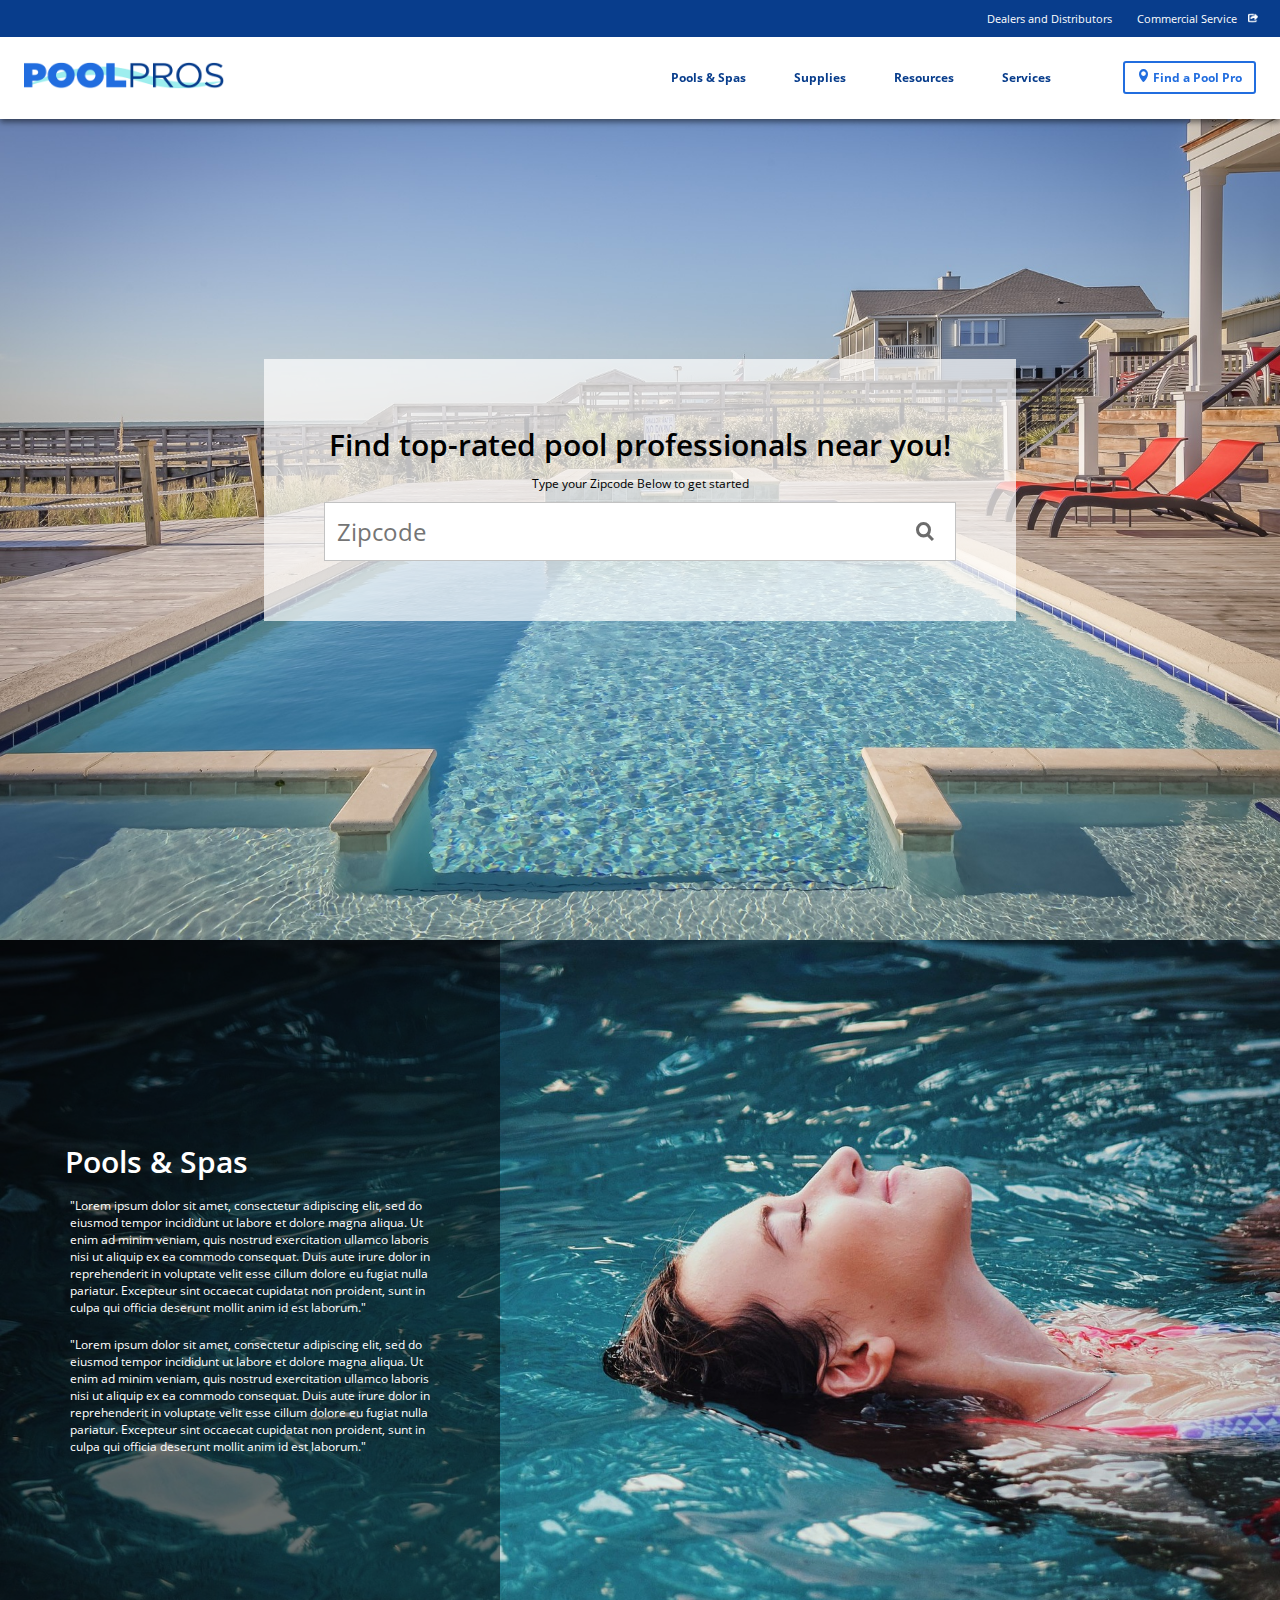
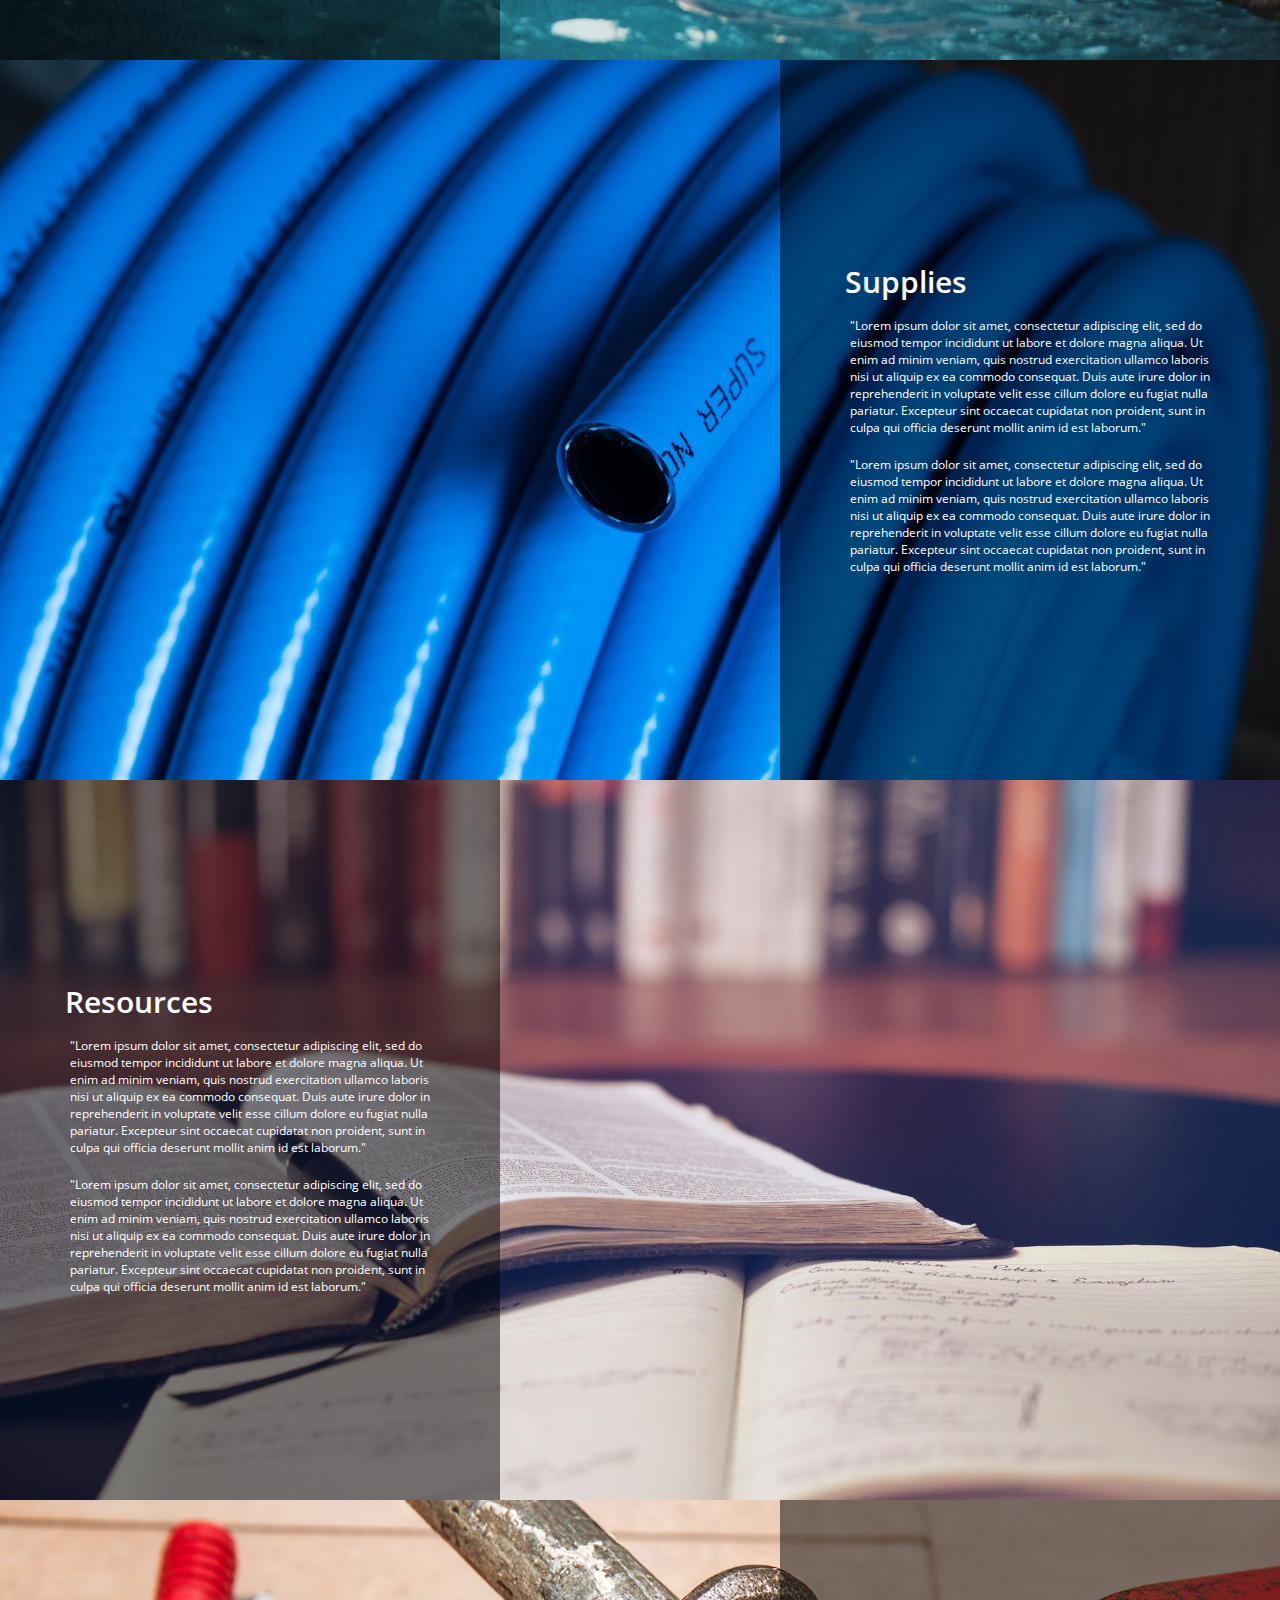
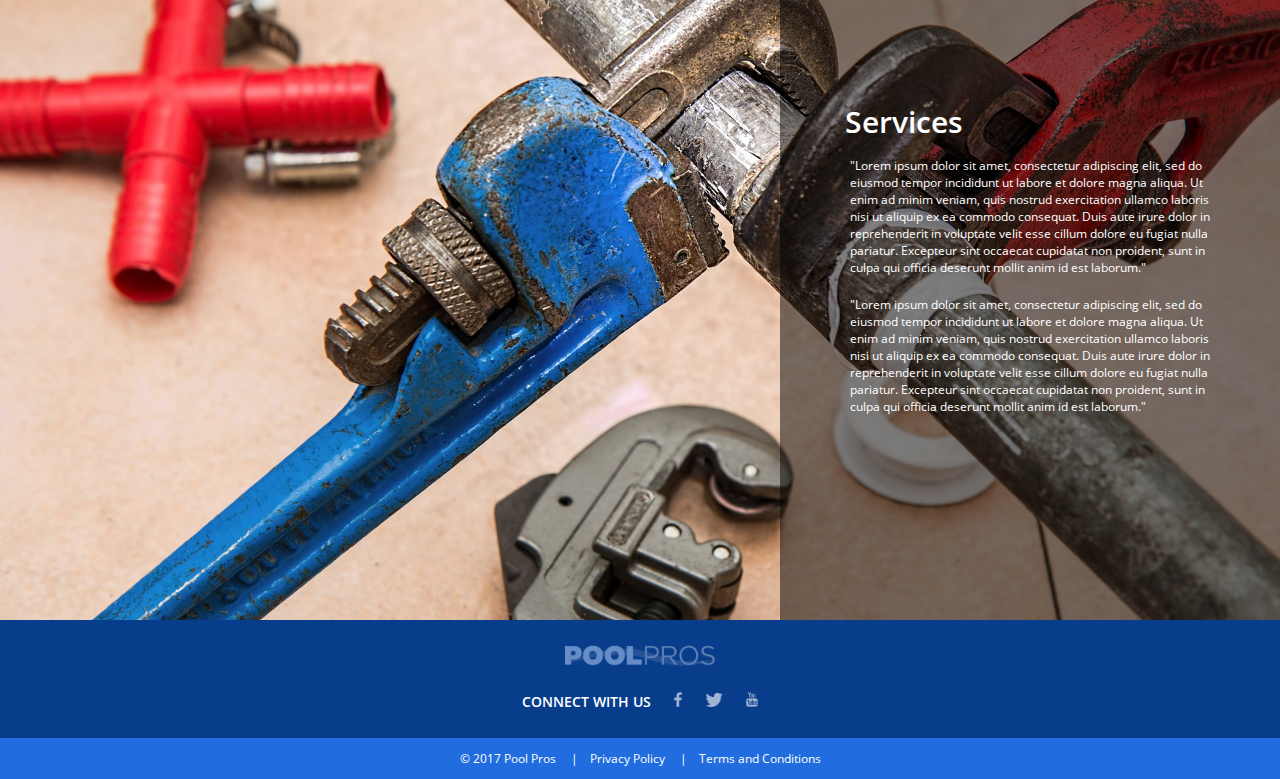
<file: index.html>
<!doctype html>
<html lang="en">
<head>
  <meta charset="utf-8">
  <meta name="description" content="Pool Pros is your comprehensive source for local Pool Experts">
  <meta name="author" content="Seth Riggenbach">
  <meta name="viewport" content="width=device-width, initial-scale=1">
  <title>Pool Pros: Pool Heroes Near You!</title>
  <link rel="icon" href="assets/images/icons/favicon.ico" type="image/x-icon" />
  <link href="assets/css/fonts/ss-pika/webfonts/ss-pika.css" rel="stylesheet" />
  <link href="assets/css/fonts/open-sans/open-sans.css" rel="stylesheet" />
  <link rel="stylesheet" href="assets/css/style.css?v=1.0">
</head>

<body>
    <header id="top-header" class="dropshadow"></header>
    <main>

        <!-- Dealer Locator -->

        <section id="hero-section">
            <div id="dealer-locator-container" class="centered">
                <h1>Find top-rated pool professionals near you!</h1>
                <p>Type your Zipcode Below to get started</p>
                <form id="dealer-search-form">
                    <input type="tel" id="dealer-search-zip-input" placeholder="Zipcode" autocomplete="off">
                    <input type="submit" id="dealer-search-form-submit" class="icon-search" value="">
                </form>
            </div>
            <div id="dealer-background-video"></div>
        </section>

        <!-- Pools and Spas -->
        <section id="pools-and-spas-section">

               <div class="content">
                   <h1>Pools & Spas</h1>
                   <p>"Lorem ipsum dolor sit amet, consectetur adipiscing elit, sed do eiusmod tempor incididunt ut labore et dolore magna aliqua. Ut enim ad minim veniam, quis nostrud exercitation ullamco laboris nisi ut aliquip ex ea commodo consequat. Duis aute irure dolor in reprehenderit in voluptate velit esse cillum dolore eu fugiat nulla pariatur. Excepteur sint occaecat cupidatat non proident, sunt in culpa qui officia deserunt mollit anim id est laborum."</p>
                   <p>"Lorem ipsum dolor sit amet, consectetur adipiscing elit, sed do eiusmod tempor incididunt ut labore et dolore magna aliqua. Ut enim ad minim veniam, quis nostrud exercitation ullamco laboris nisi ut aliquip ex ea commodo consequat. Duis aute irure dolor in reprehenderit in voluptate velit esse cillum dolore eu fugiat nulla pariatur. Excepteur sint occaecat cupidatat non proident, sunt in culpa qui officia deserunt mollit anim id est laborum."</p>                    
               </div>
        </section>

        <!-- Supplies -->
        <section id="supplies-section">
                    <div class="content flex-float-right">
                        <h1>Supplies</h1>
                        <p>"Lorem ipsum dolor sit amet, consectetur adipiscing elit, sed do eiusmod tempor incididunt ut labore et dolore magna aliqua. Ut enim ad minim veniam, quis nostrud exercitation ullamco laboris nisi ut aliquip ex ea commodo consequat. Duis aute irure dolor in reprehenderit in voluptate velit esse cillum dolore eu fugiat nulla pariatur. Excepteur sint occaecat cupidatat non proident, sunt in culpa qui officia deserunt mollit anim id est laborum."</p>
                        <p>"Lorem ipsum dolor sit amet, consectetur adipiscing elit, sed do eiusmod tempor incididunt ut labore et dolore magna aliqua. Ut enim ad minim veniam, quis nostrud exercitation ullamco laboris nisi ut aliquip ex ea commodo consequat. Duis aute irure dolor in reprehenderit in voluptate velit esse cillum dolore eu fugiat nulla pariatur. Excepteur sint occaecat cupidatat non proident, sunt in culpa qui officia deserunt mollit anim id est laborum."</p> 
                    </div>

        </section>

        <!-- Resources -->
        <section id="resources-section">
                <div class="content">
                    <h1>Resources</h1>
                    <p>"Lorem ipsum dolor sit amet, consectetur adipiscing elit, sed do eiusmod tempor incididunt ut labore et dolore magna aliqua. Ut enim ad minim veniam, quis nostrud exercitation ullamco laboris nisi ut aliquip ex ea commodo consequat. Duis aute irure dolor in reprehenderit in voluptate velit esse cillum dolore eu fugiat nulla pariatur. Excepteur sint occaecat cupidatat non proident, sunt in culpa qui officia deserunt mollit anim id est laborum."</p>
                    <p>"Lorem ipsum dolor sit amet, consectetur adipiscing elit, sed do eiusmod tempor incididunt ut labore et dolore magna aliqua. Ut enim ad minim veniam, quis nostrud exercitation ullamco laboris nisi ut aliquip ex ea commodo consequat. Duis aute irure dolor in reprehenderit in voluptate velit esse cillum dolore eu fugiat nulla pariatur. Excepteur sint occaecat cupidatat non proident, sunt in culpa qui officia deserunt mollit anim id est laborum."</p>
                </div>
        </section>

        <!-- Services -->
        <section id="services-section">
                <div class="content flex-float-right">
                        <h1>Services</h1>
                        <p>"Lorem ipsum dolor sit amet, consectetur adipiscing elit, sed do eiusmod tempor incididunt ut labore et dolore magna aliqua. Ut enim ad minim veniam, quis nostrud exercitation ullamco laboris nisi ut aliquip ex ea commodo consequat. Duis aute irure dolor in reprehenderit in voluptate velit esse cillum dolore eu fugiat nulla pariatur. Excepteur sint occaecat cupidatat non proident, sunt in culpa qui officia deserunt mollit anim id est laborum."</p>
                        <p>"Lorem ipsum dolor sit amet, consectetur adipiscing elit, sed do eiusmod tempor incididunt ut labore et dolore magna aliqua. Ut enim ad minim veniam, quis nostrud exercitation ullamco laboris nisi ut aliquip ex ea commodo consequat. Duis aute irure dolor in reprehenderit in voluptate velit esse cillum dolore eu fugiat nulla pariatur. Excepteur sint occaecat cupidatat non proident, sunt in culpa qui officia deserunt mollit anim id est laborum."</p>
                    </div>
        </section>

    </main>

    <!-- Footer -->

    <footer id="footer" class="footer centered"></footer>
    <script src="assets/js/lib/jquery-3.3.1.min.js" type="text/javascript"></script>
    <script src="assets/js/header-footer.js" type="text/javascript"></script>
    <script src="assets/js/index.js" type="text/javascript"></script>
    <script src="assets/js/mobile.js" type="text/javascript"></script>
</body>
</html>
</file>
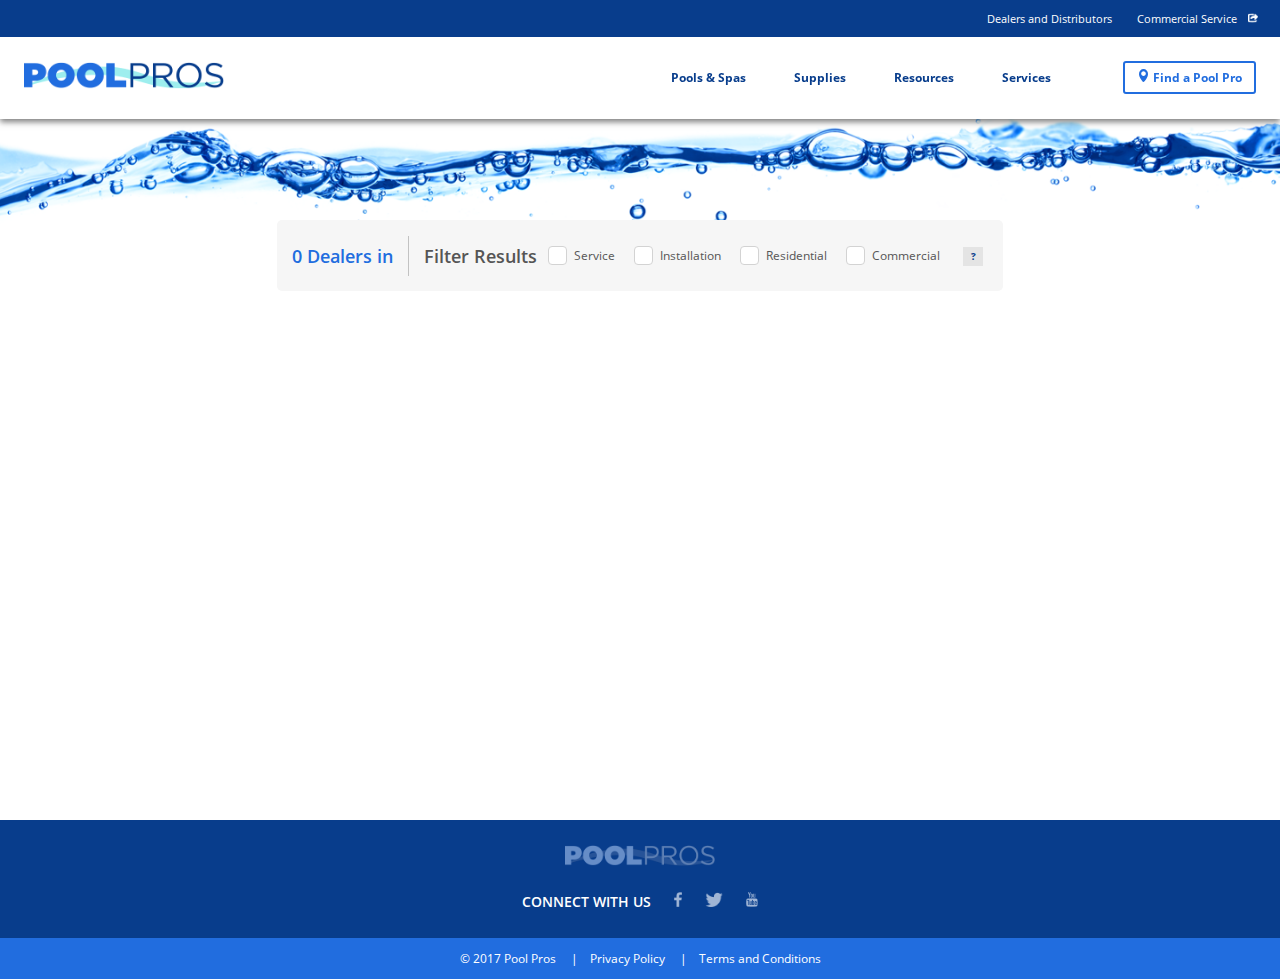
<file: search.html>
<!doctype html>
<html lang="en">
<head>
  <meta charset="utf-8">
  <meta name="description" content="Pool Pros is your comprehensive source for local Pool Experts">
  <meta name="author" content="Seth Riggenbach">
  <meta name="viewport" content="width=device-width, initial-scale=1">
  <title>Pool Pros: Pool Heroes Near You!</title>
  <link rel="icon" href="assets/images/icons/favicon.ico" type="image/x-icon" />
  <link href="assets/css/fonts/ss-pika/webfonts/ss-pika.css" rel="stylesheet" />
  <link href="assets/css/fonts/open-sans/open-sans.css" rel="stylesheet" />
  <link rel="stylesheet" href="assets/css/style.css?v=1.0">
</head>

<body>
    <div id="top-header" class="dropshadow"></div>

    <!-- Commercial Dialog Box -->

        <div class="dialog" id="commercial-services-dialog">
            <div class="dialog-header">
                <span class="icon-close ss-delete" id="commercial-services-dialog-close"></span>
                <h3>Commercial Services</h3>
            </div>
            <div class="dialog-content">
                <h3 class="centered">Dealers with this designation offer unique<br>commercial services not available anywhere else!</h3>
            </div>
        </div>

    <!-- Contact Form -->

    
        <div class="dialog" id="contact-form-dialog">
            <div class="dialog-header">
                <span class="icon-close ss-delete" id="contact-form-close"></span>
                <h4>EMAIL</h4>
                <h1 class="light contact-form-dealer-name-placeholder"></h1>
            </div>
            <p>Fill out the form below and <span class="contact-form-dealer-name-placeholder"></span> will get in touch!</p>
            <form id="contact-form">
 
                <label for="contact-form-name-input">
                    First and last name
                    <input type="text" id="contact-form-name-input" required> <span class="icon-form-validation"></span>
                </label>

                <label for="contact-form-phone-input" class="phone-label">Phone number
                    <input type="tel" id="contact-form-phone-input" required><span class="icon-form-validation" ></span>
                </label>

                <label for="contact-form-email-input">Email address
                    <input type="email" id="contact-form-email-input" required><span class="icon-form-validation"></span>
                </label>

                <label for="contact-form-comments-input"  class="optional">Comments or questions
                    <textarea id="contact-form-comments-input"></textarea>
                </label>

                <label class="optional">Do you currently own a pool or spa?</label>
   
                <div>
                    <div class="radio-button">
                        <input type="radio" id="current-owner-true" name="current-owner-choice" value="true">
                        <label for="current-owner-true">Yes</label>
                    </div>
    
                    <div class="radio-button">
                        <input type="radio" id="current-owner-false" name="current-owner-choice" value="false">
                        <label for="current-owner-false">No</label>
                    </div>
                </div>


                <hr>
                <p class="centered">
                    <button type="submit" id="contact-form-submit"></button>
                </p>
            </form>
            <div class="dialog-footer italic">
                <p>*Lorem ipsum dolor sit amet, consectetur adipiscing elit, sed do eiusmod tempor incididunt ut labore et dolore magna aliqua. Ut enim ad minim veniam, quis nostrud exercitation ullamco laboris nisi ut aliquip ex ea commodo consequat. </p>
            </div>
        </div>
    </div>

    <div class="modal-overlay"></div>
    

    <main>

        <!-- Dealer Search Results -->

        <section id="dealer-search-results-section">
            <div class="search-results-content">
                <div class="search-filters">
                    <h2 id="dealer-count-title"><span id="dealers-found-placeholder"></span> Dealers in <span id="user-zip-placeholder"></span></h2>
                    <div class="vertical-rule"></div>

                        <h2 id="filter-results-title">Filter Results</h2>
                        <ul id="search-filter-list-wrapper">
                        <li class="search-filter-list-item">
                            <div class="checkbox">
                                <input type="checkbox" class="filter-checkbox" value="service-pro" id="service-pro-checkbox">
                                <label for="service-pro-checkbox">Service</label>
                            </div>
                        </li>
                        <li class="search-filter-list-item">
                            <div class="checkbox">
                                <input type="checkbox" class="filter-checkbox" value="installation-pro" id="installation-pro-checkbox">
                                <label for="installation-pro-checkbox">Installation</label>
                            </div>
                        </li>
                        <li class="search-filter-list-item">
                            <div class="checkbox">
                                <input type="checkbox" class="filter-checkbox" value="residential-pro" id="residential-pro-checkbox">
                                <label for="residential-pro-checkbox">Residential</label>
                            </div>
                        </li>

                        <li class="search-filter-list-item">
                            <div class="checkbox">
                                <input type="checkbox" class="filter-checkbox" value="commercial-pro" id="commercial-pro-checkbox" >
                                <label for="commercial-pro-checkbox">Commercial</label>
                            </div>
                            
                            <span class="icon-info" id="load-commercial-services-dialog"></span>
                        </li>
                        
                    </ul>
                
                </div>
                <div class="cards-container" id="dealer-container"></div>
            </div>
        </section>
    </main>

    <!-- Footer -->

    <footer id="footer" class="footer centered"></footer>


    <script src="assets/js/lib/jquery-3.3.1.min.js" type="text/javascript"></script>
    <script src="assets/js/header-footer.js" type="text/javascript"></script>
    <script src="assets/js/search.js" type="text/javascript"></script>
    <script src="assets/js/mobile.js" type="text/javascript"></script>


</body>
</html>
</file>
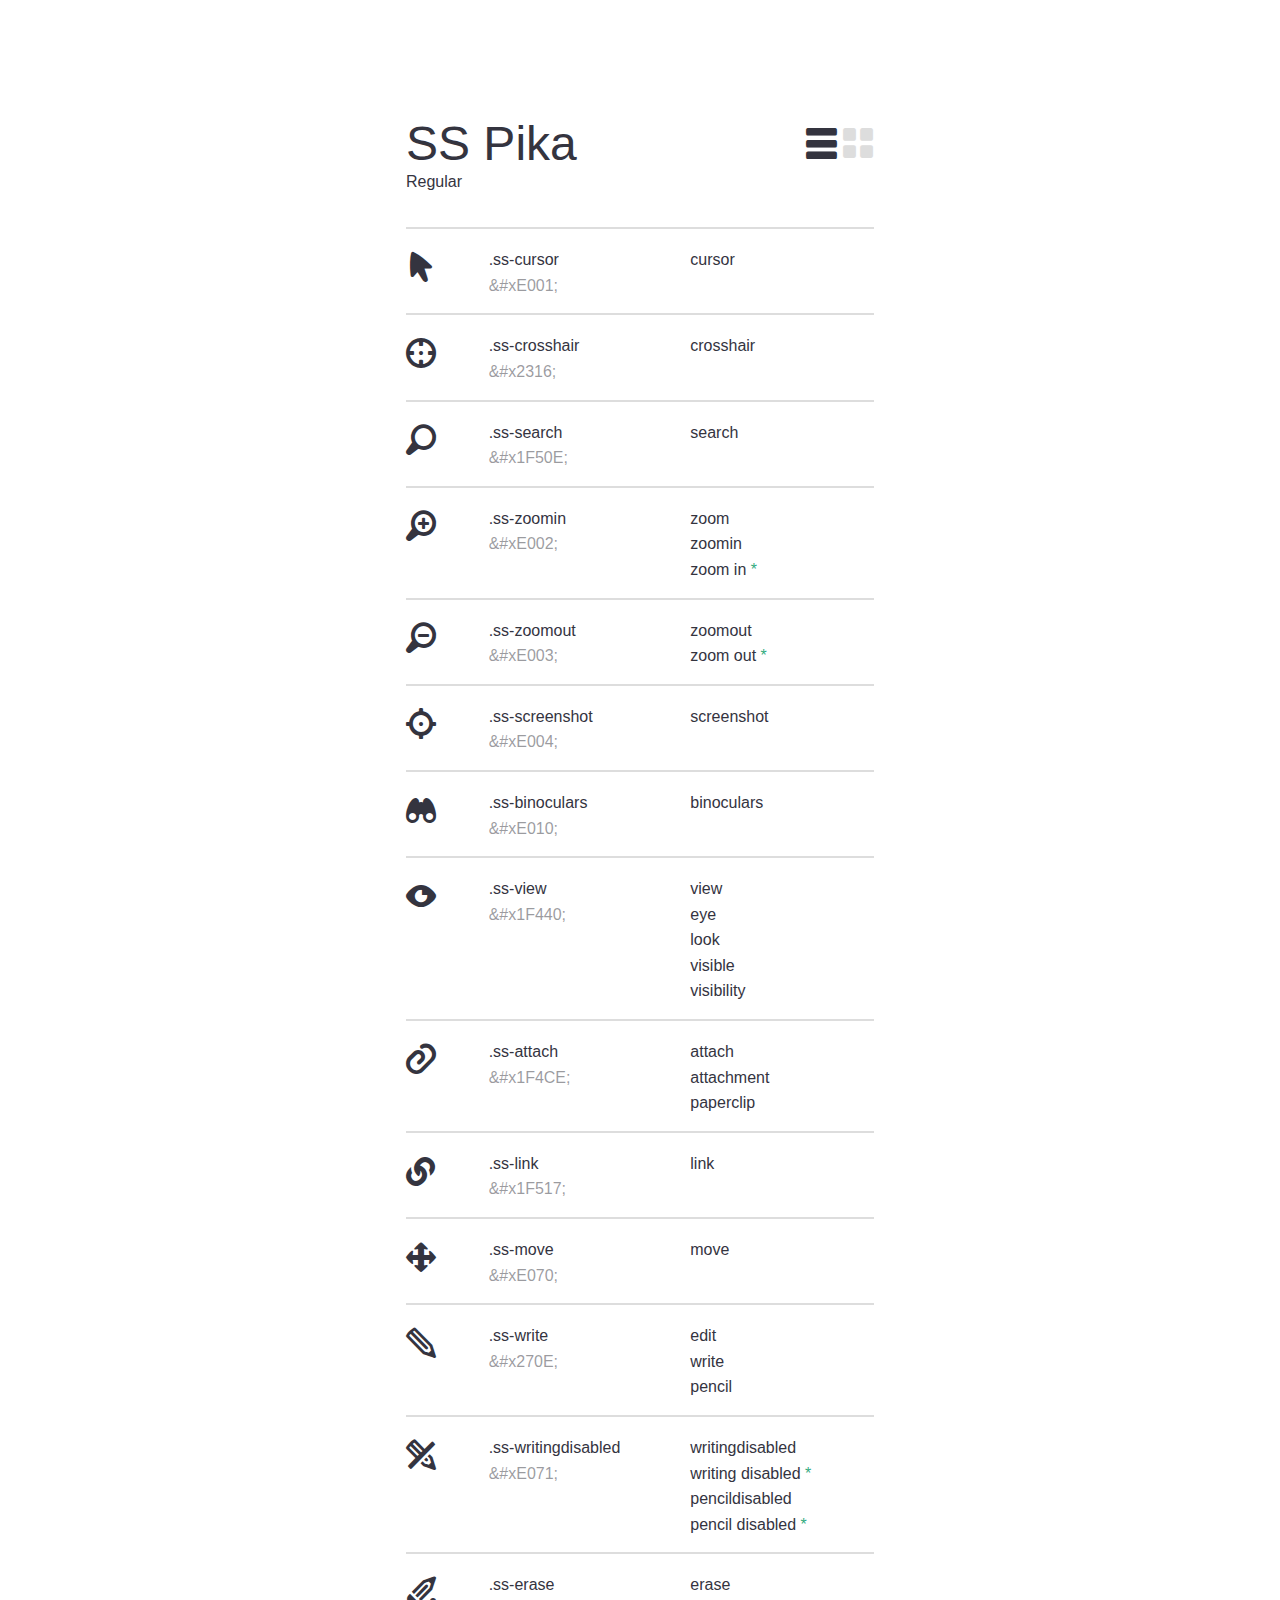
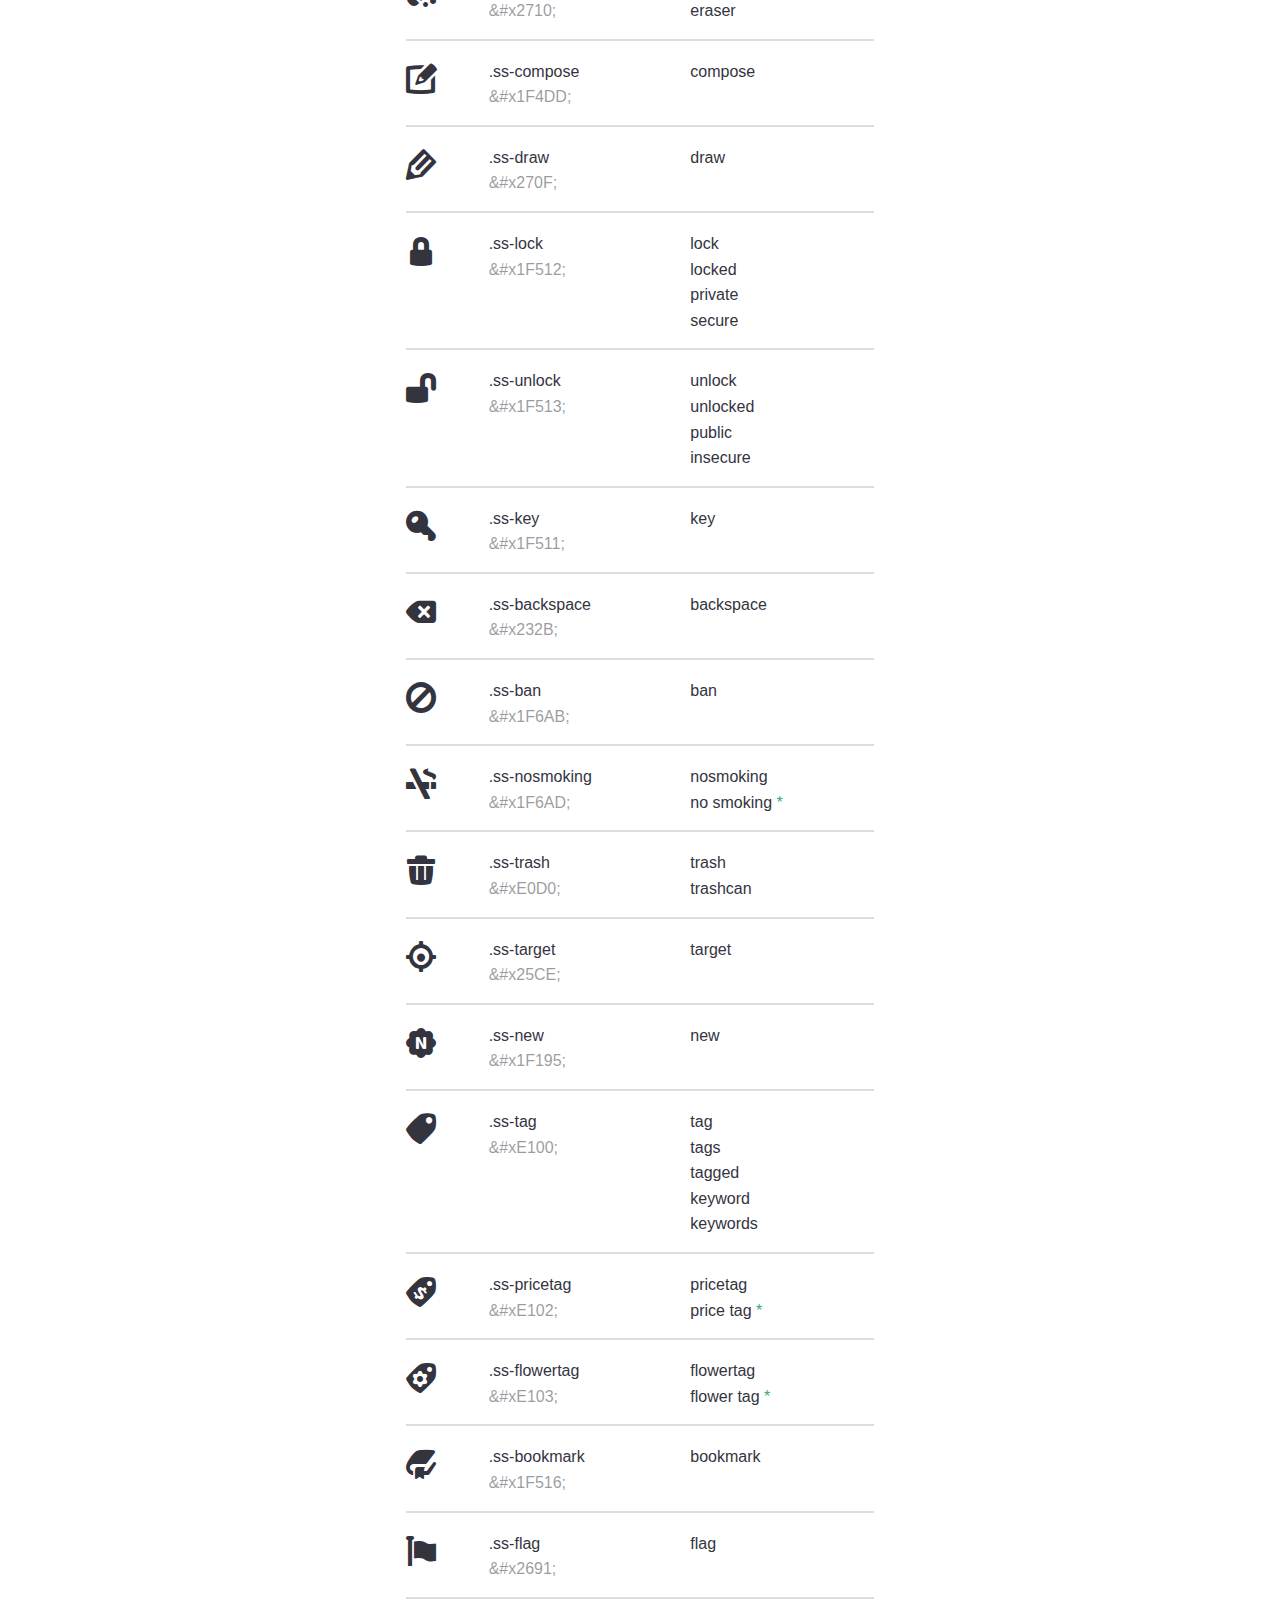
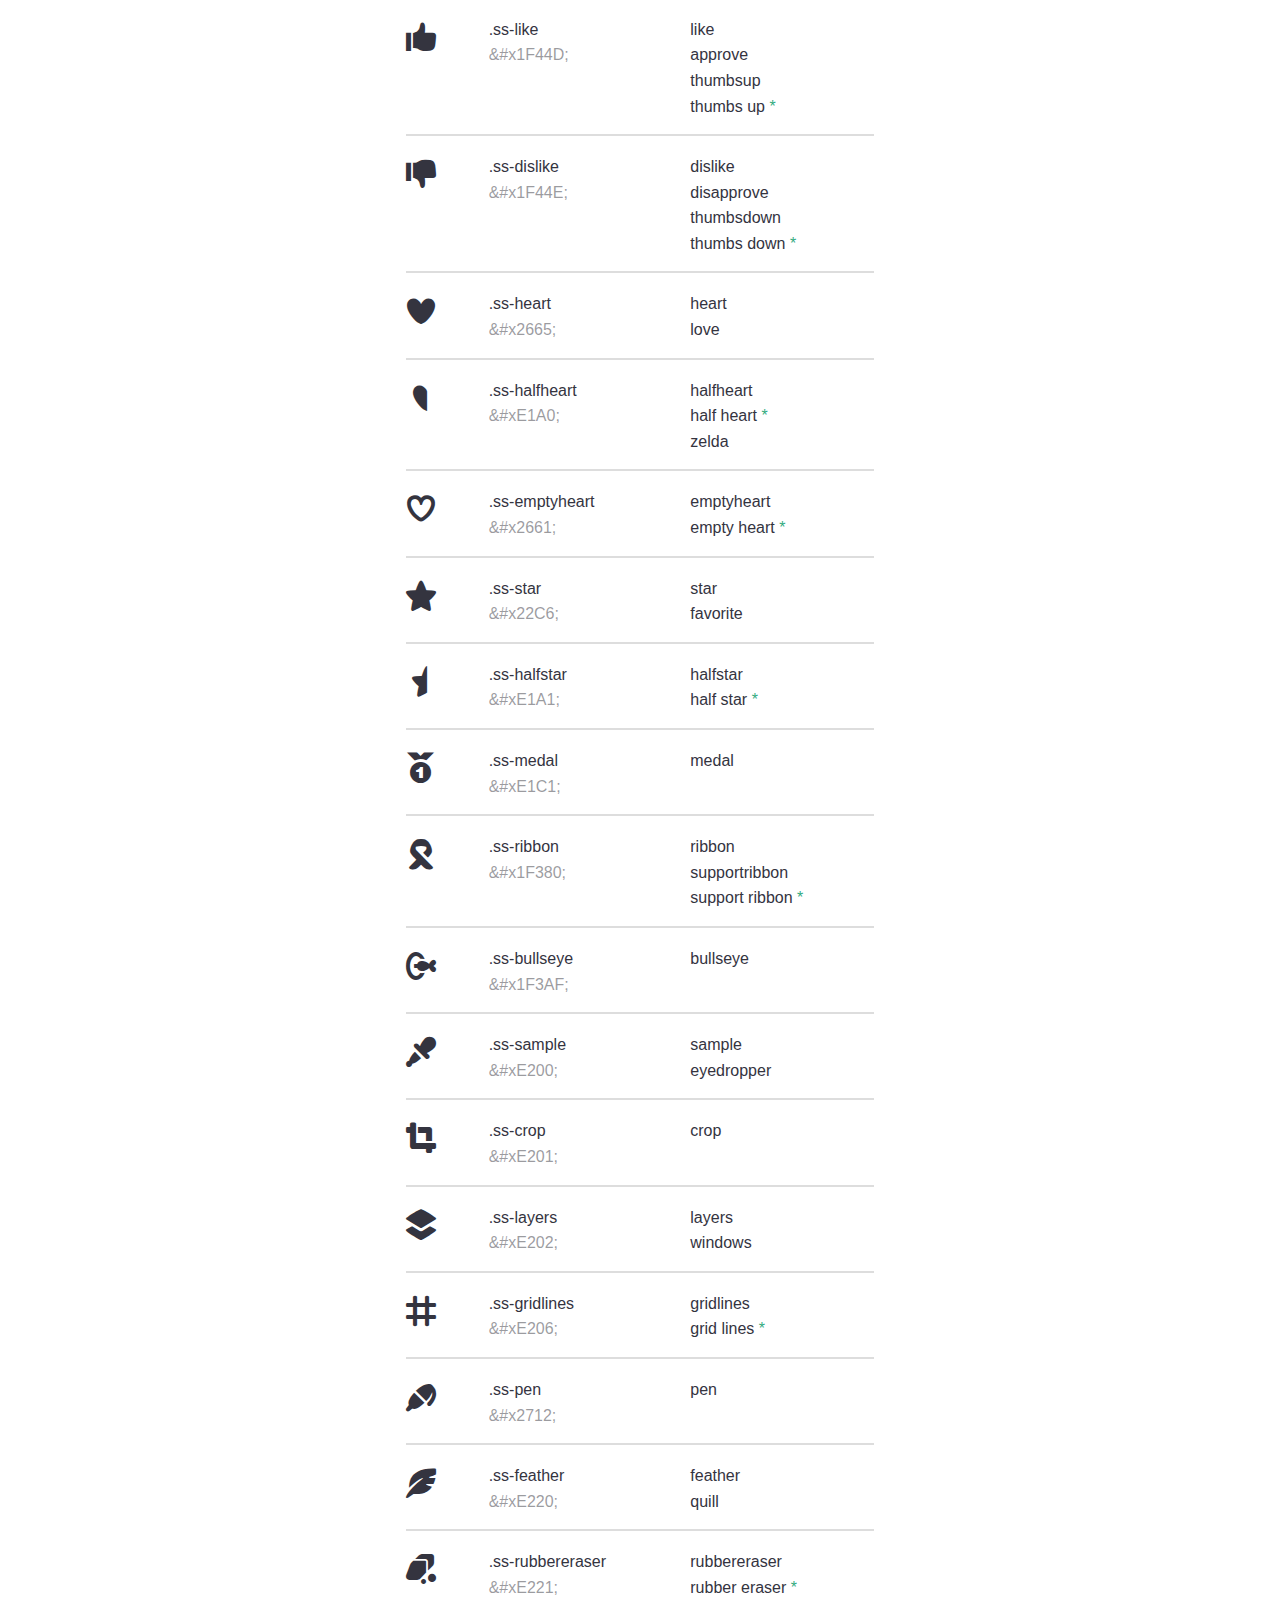
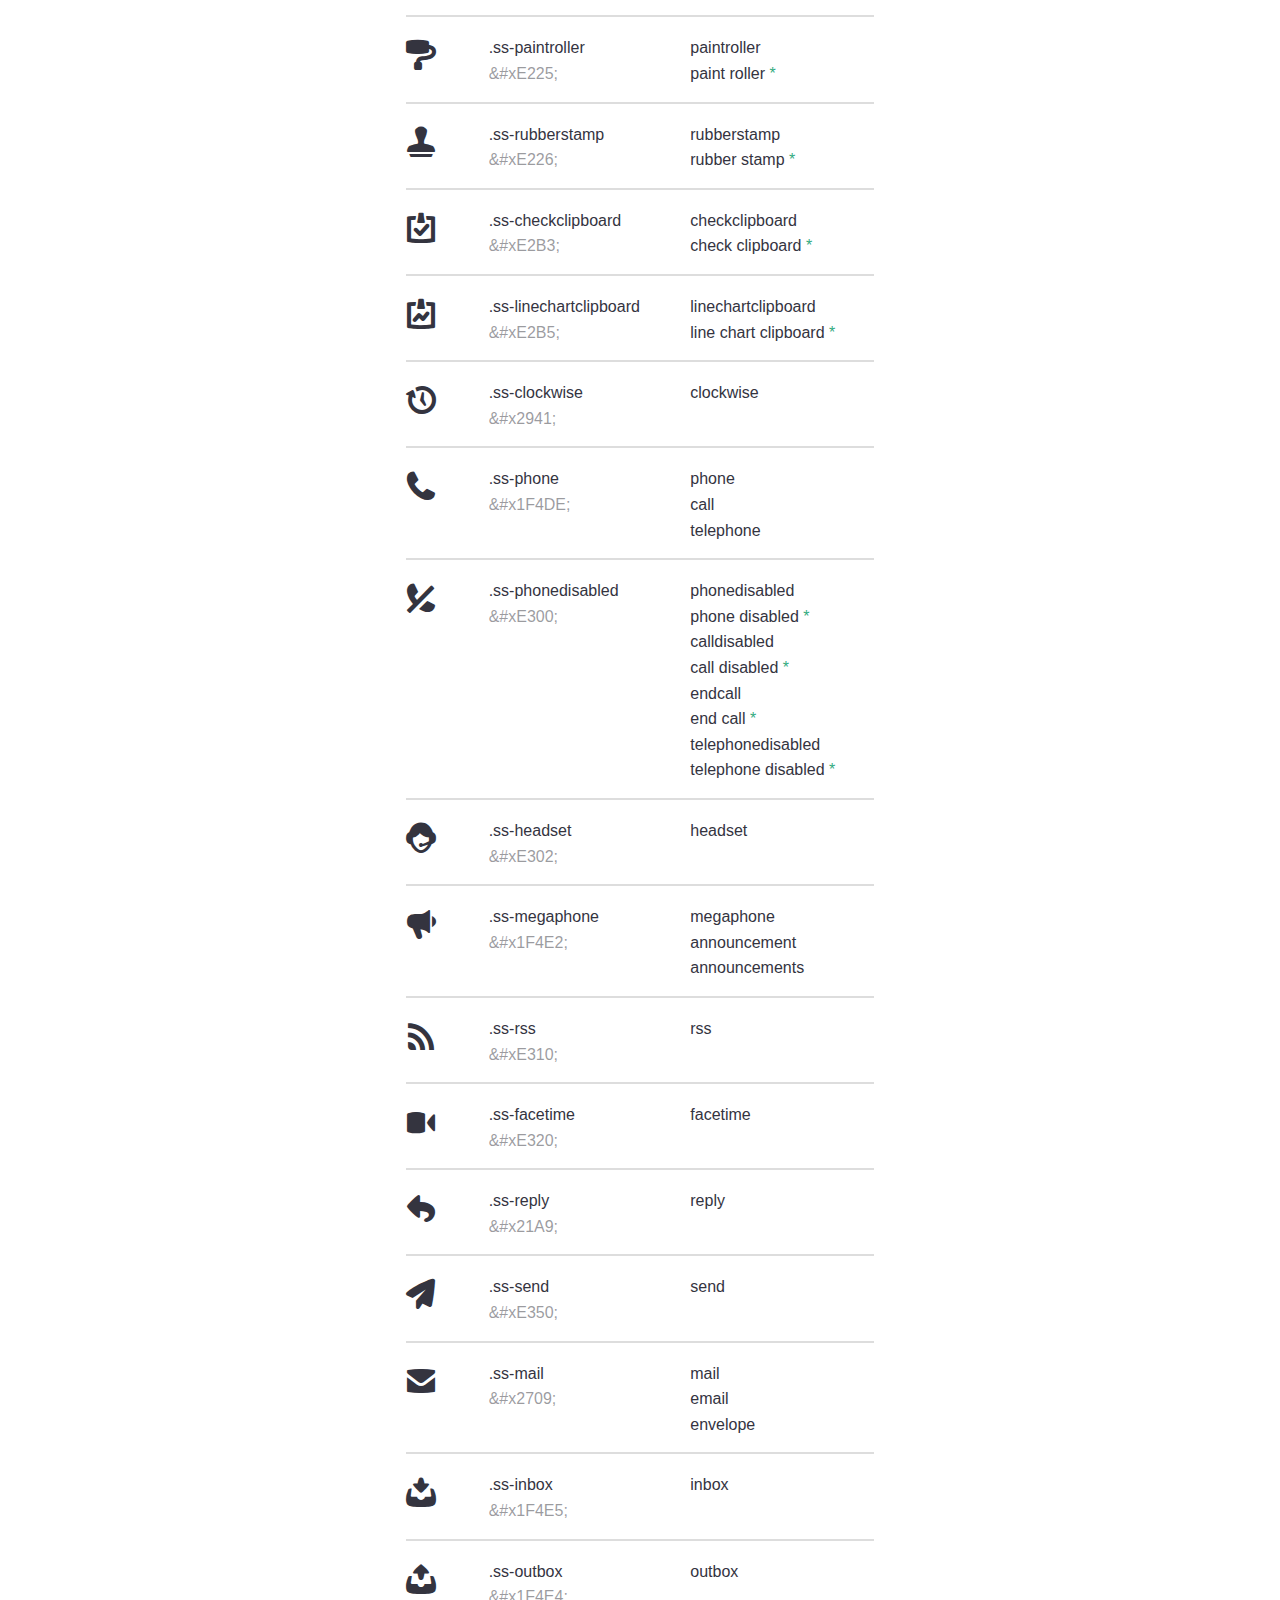
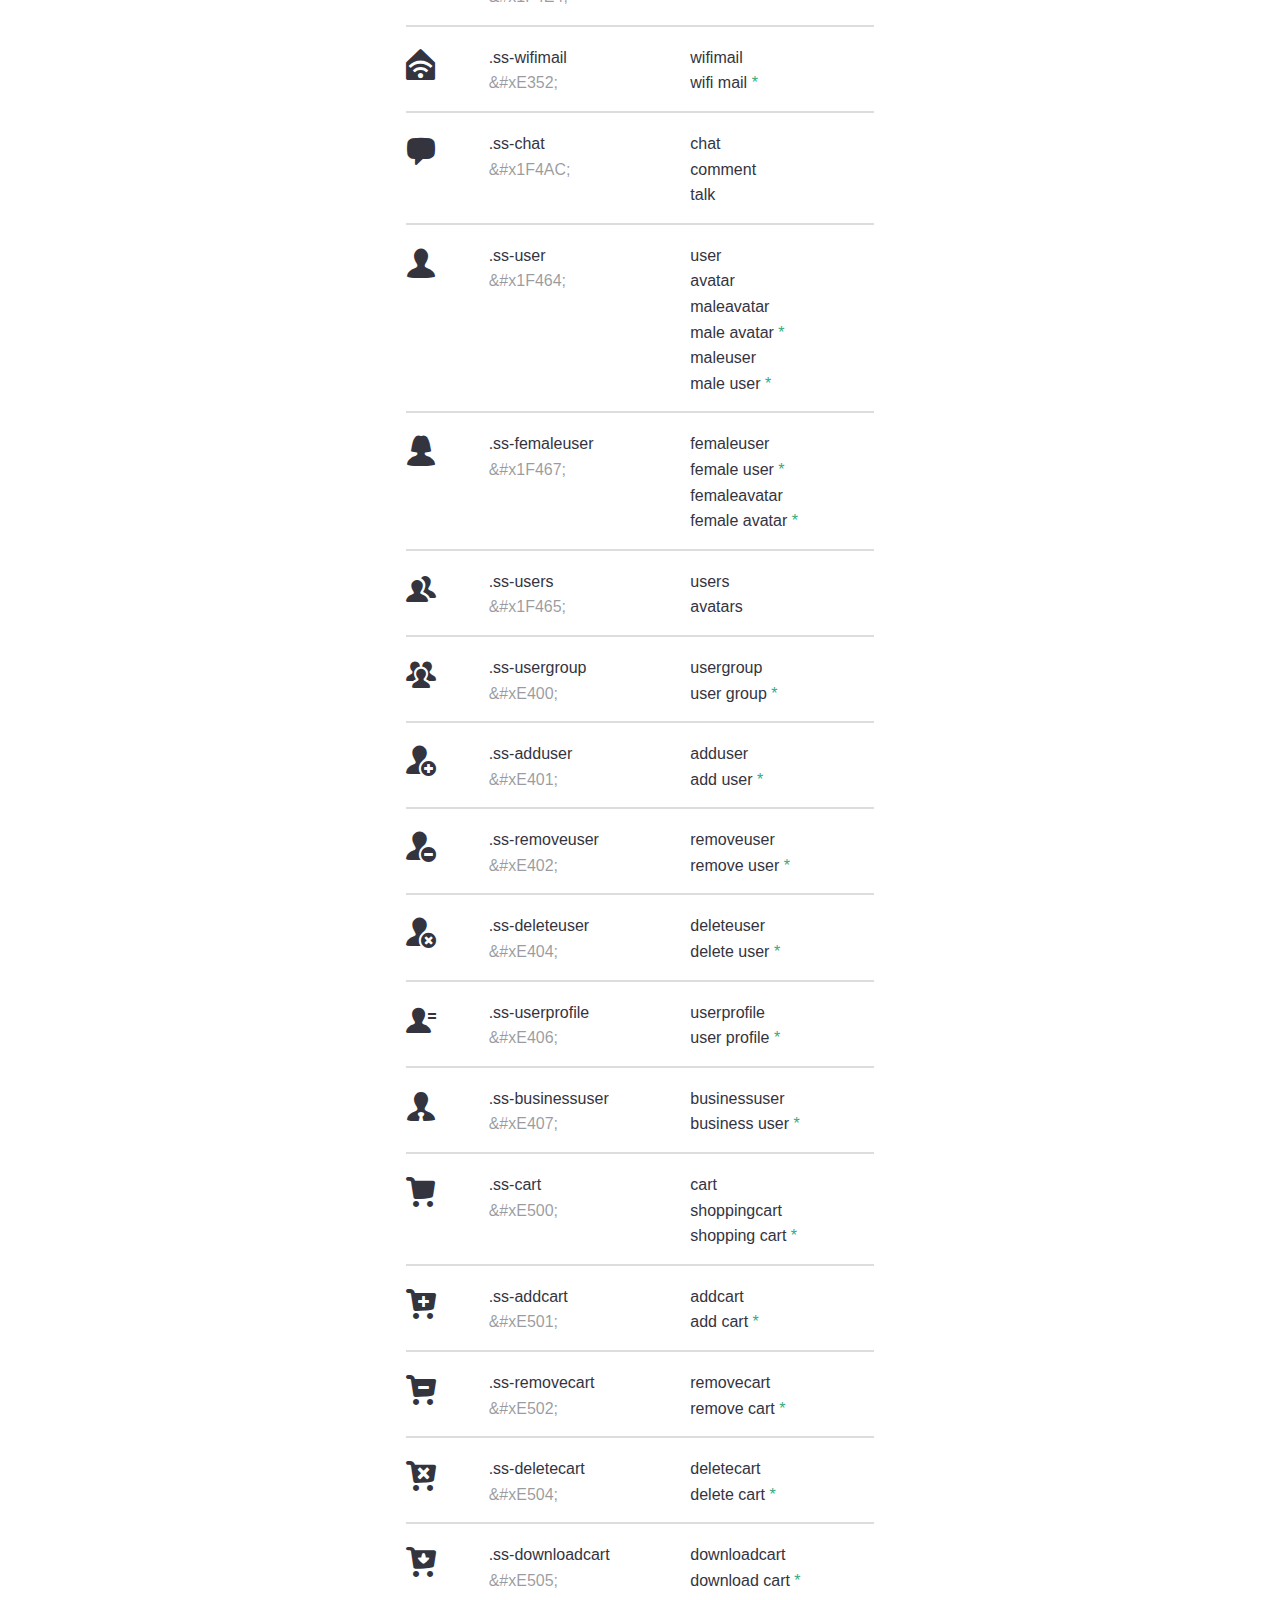
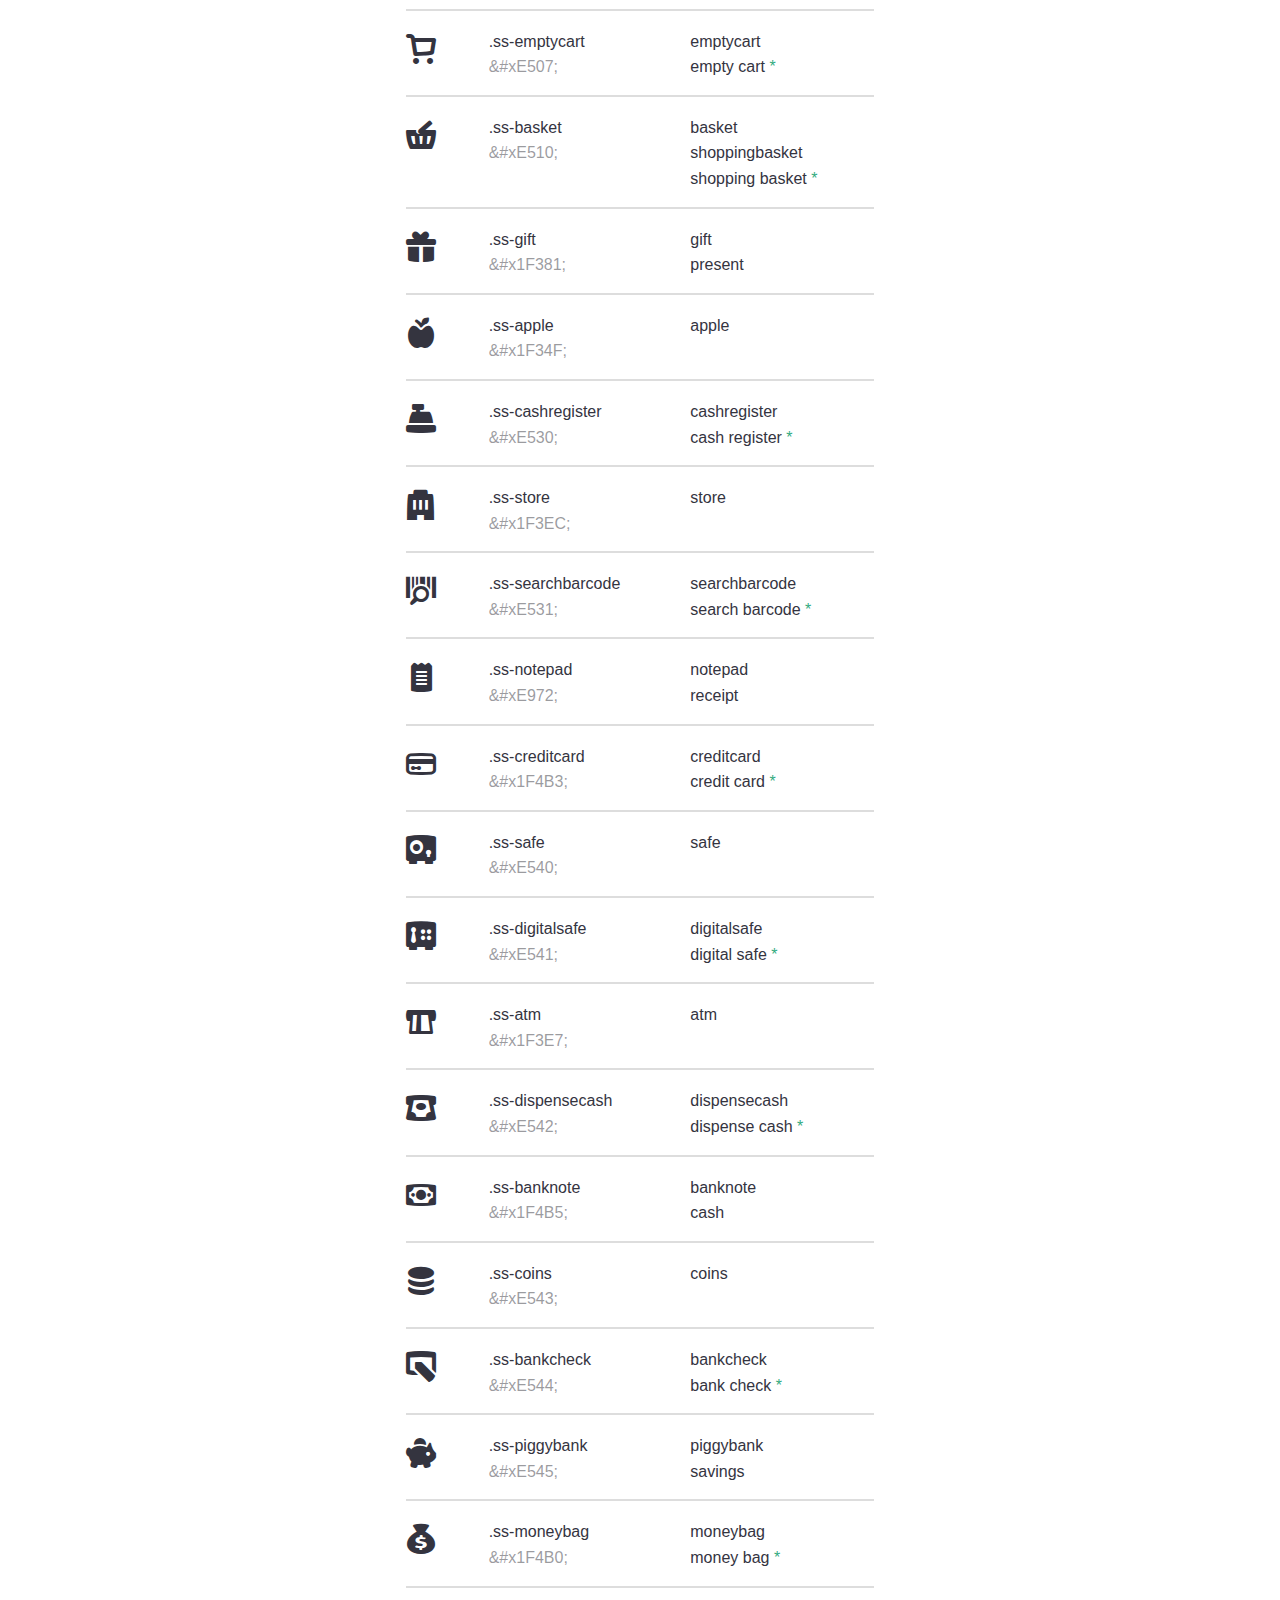
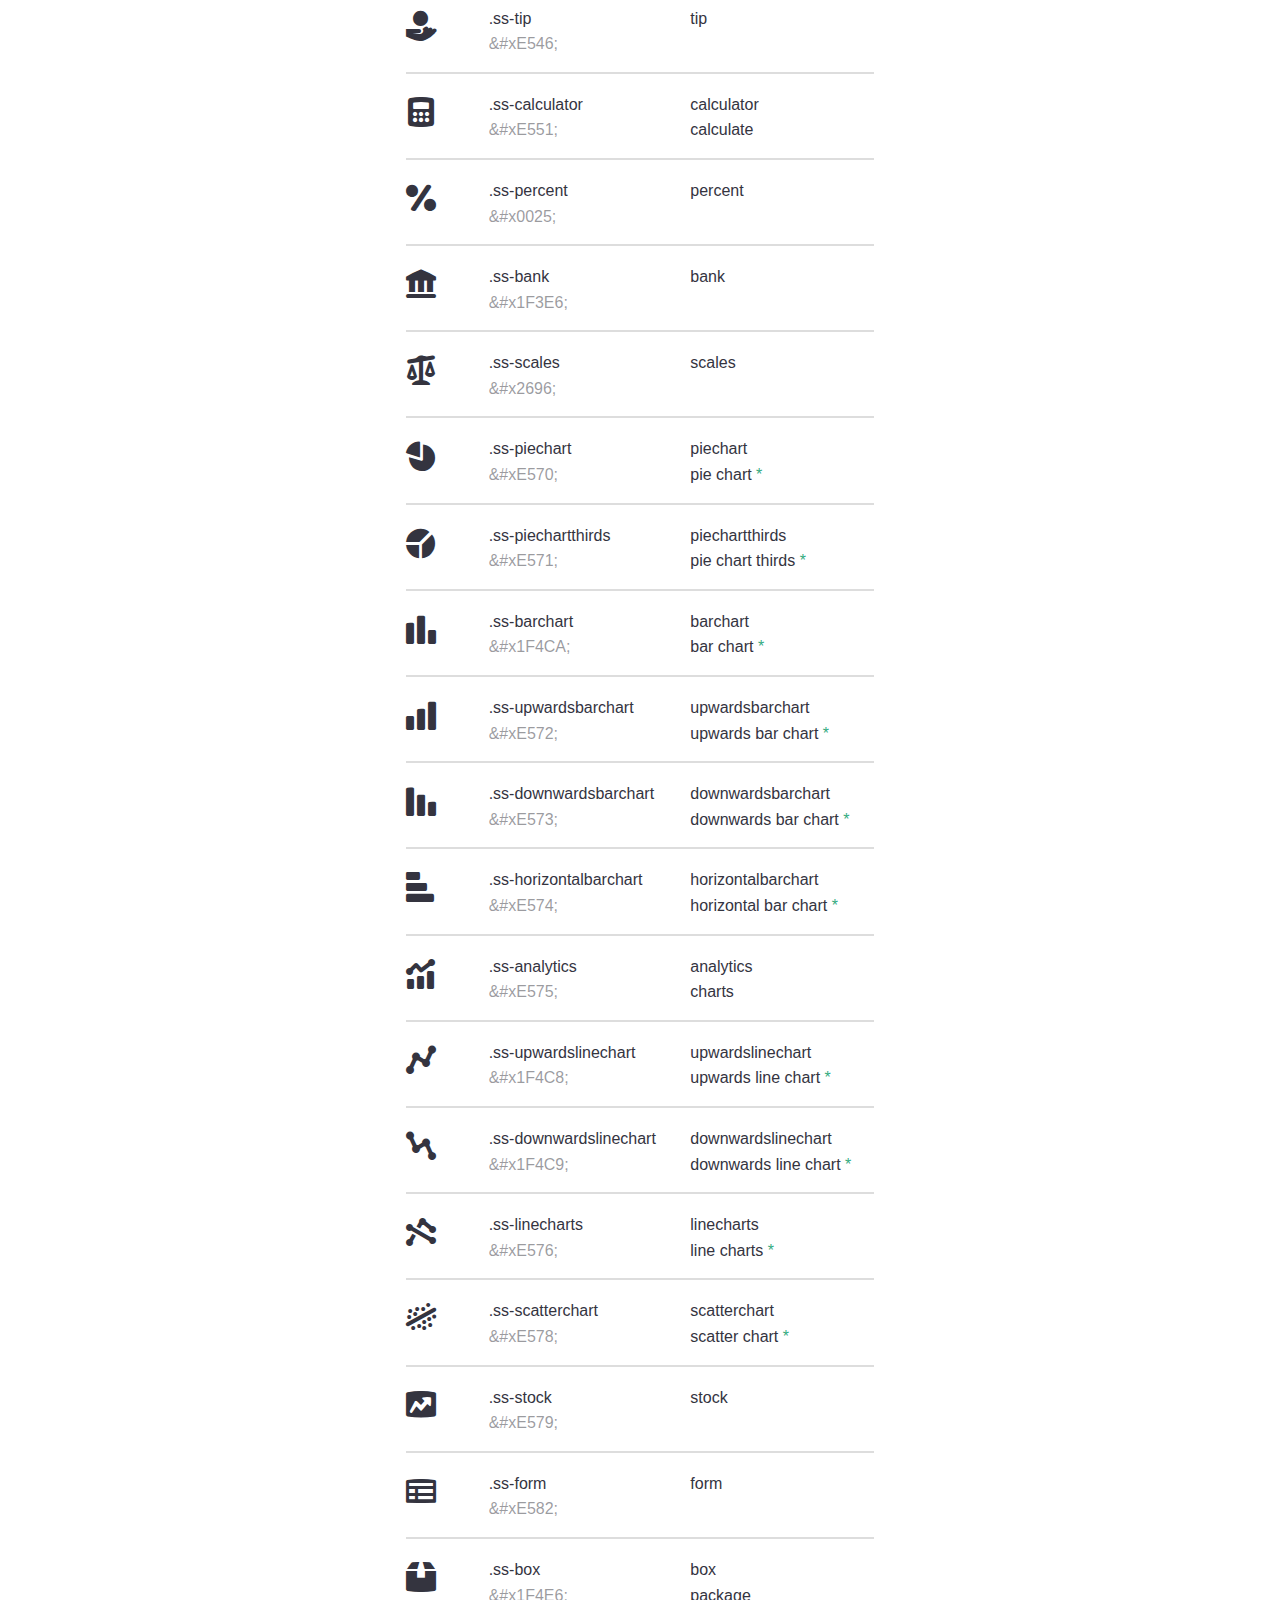
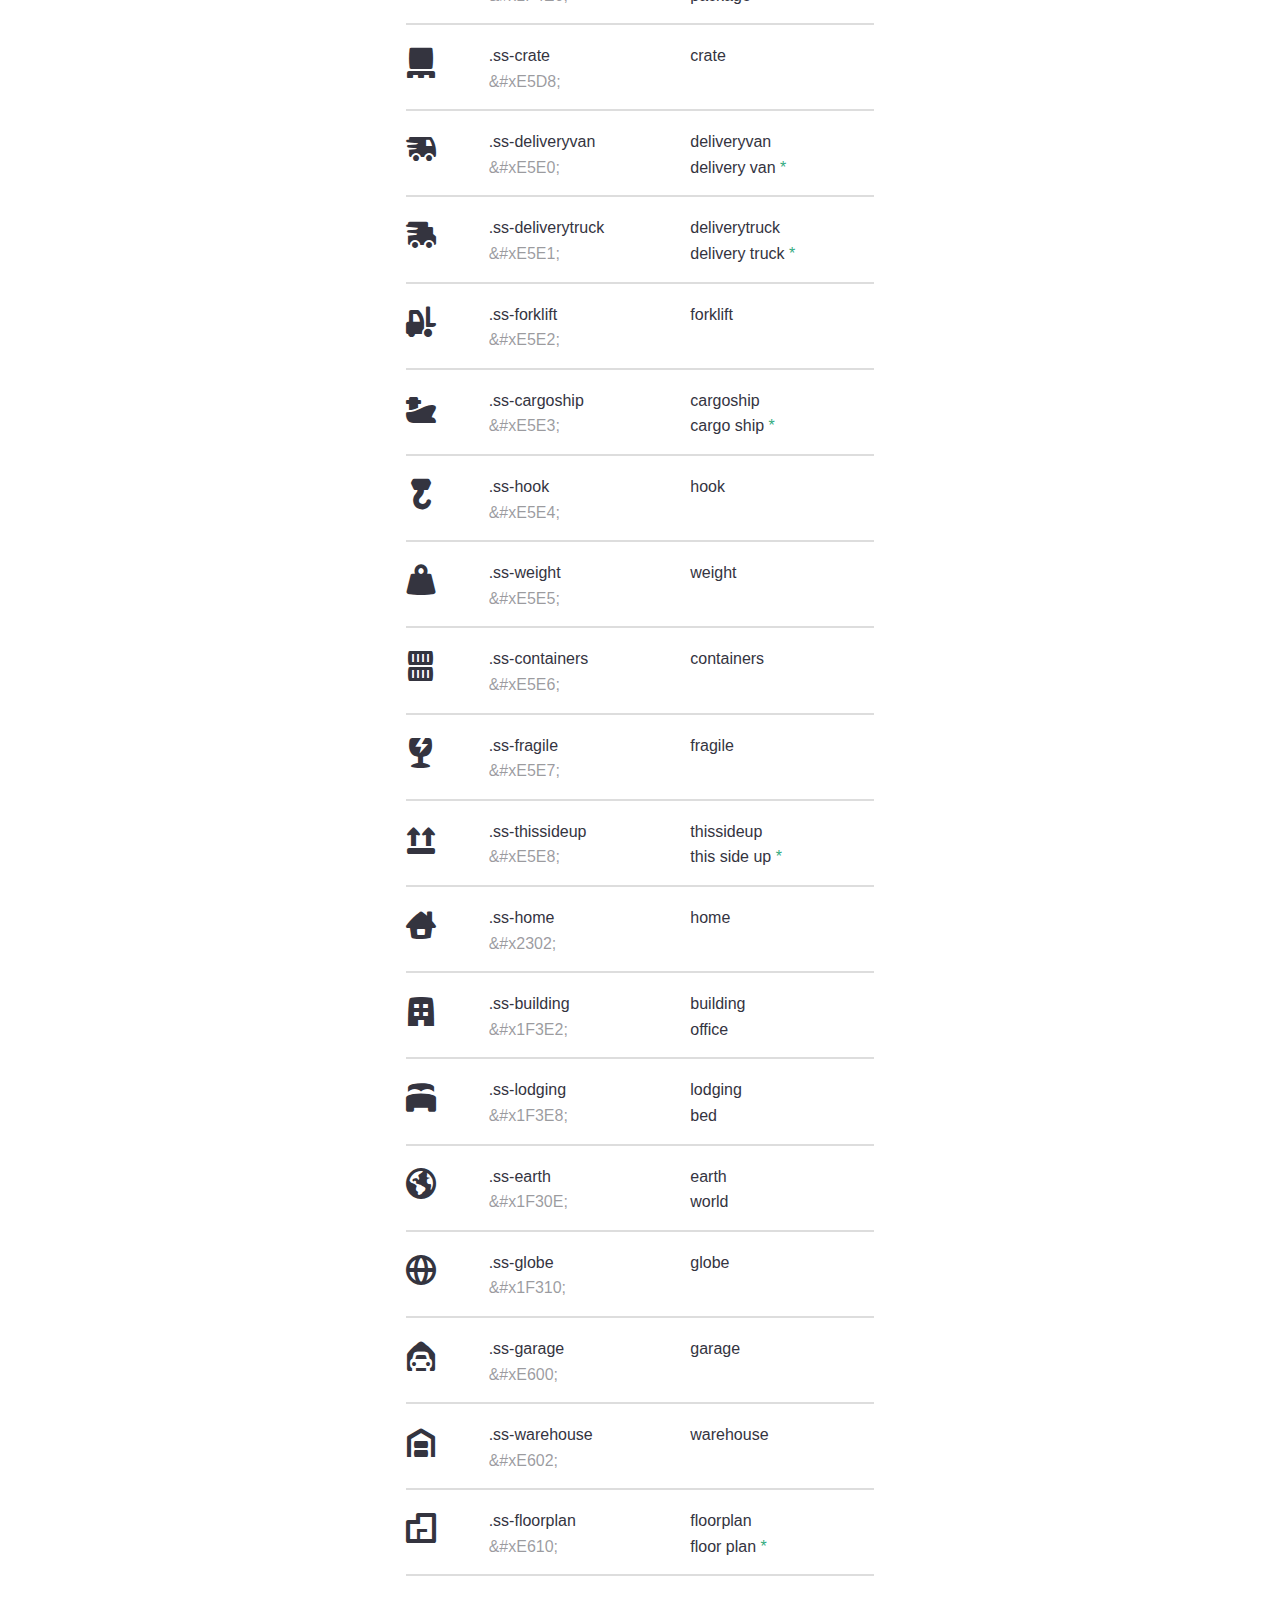
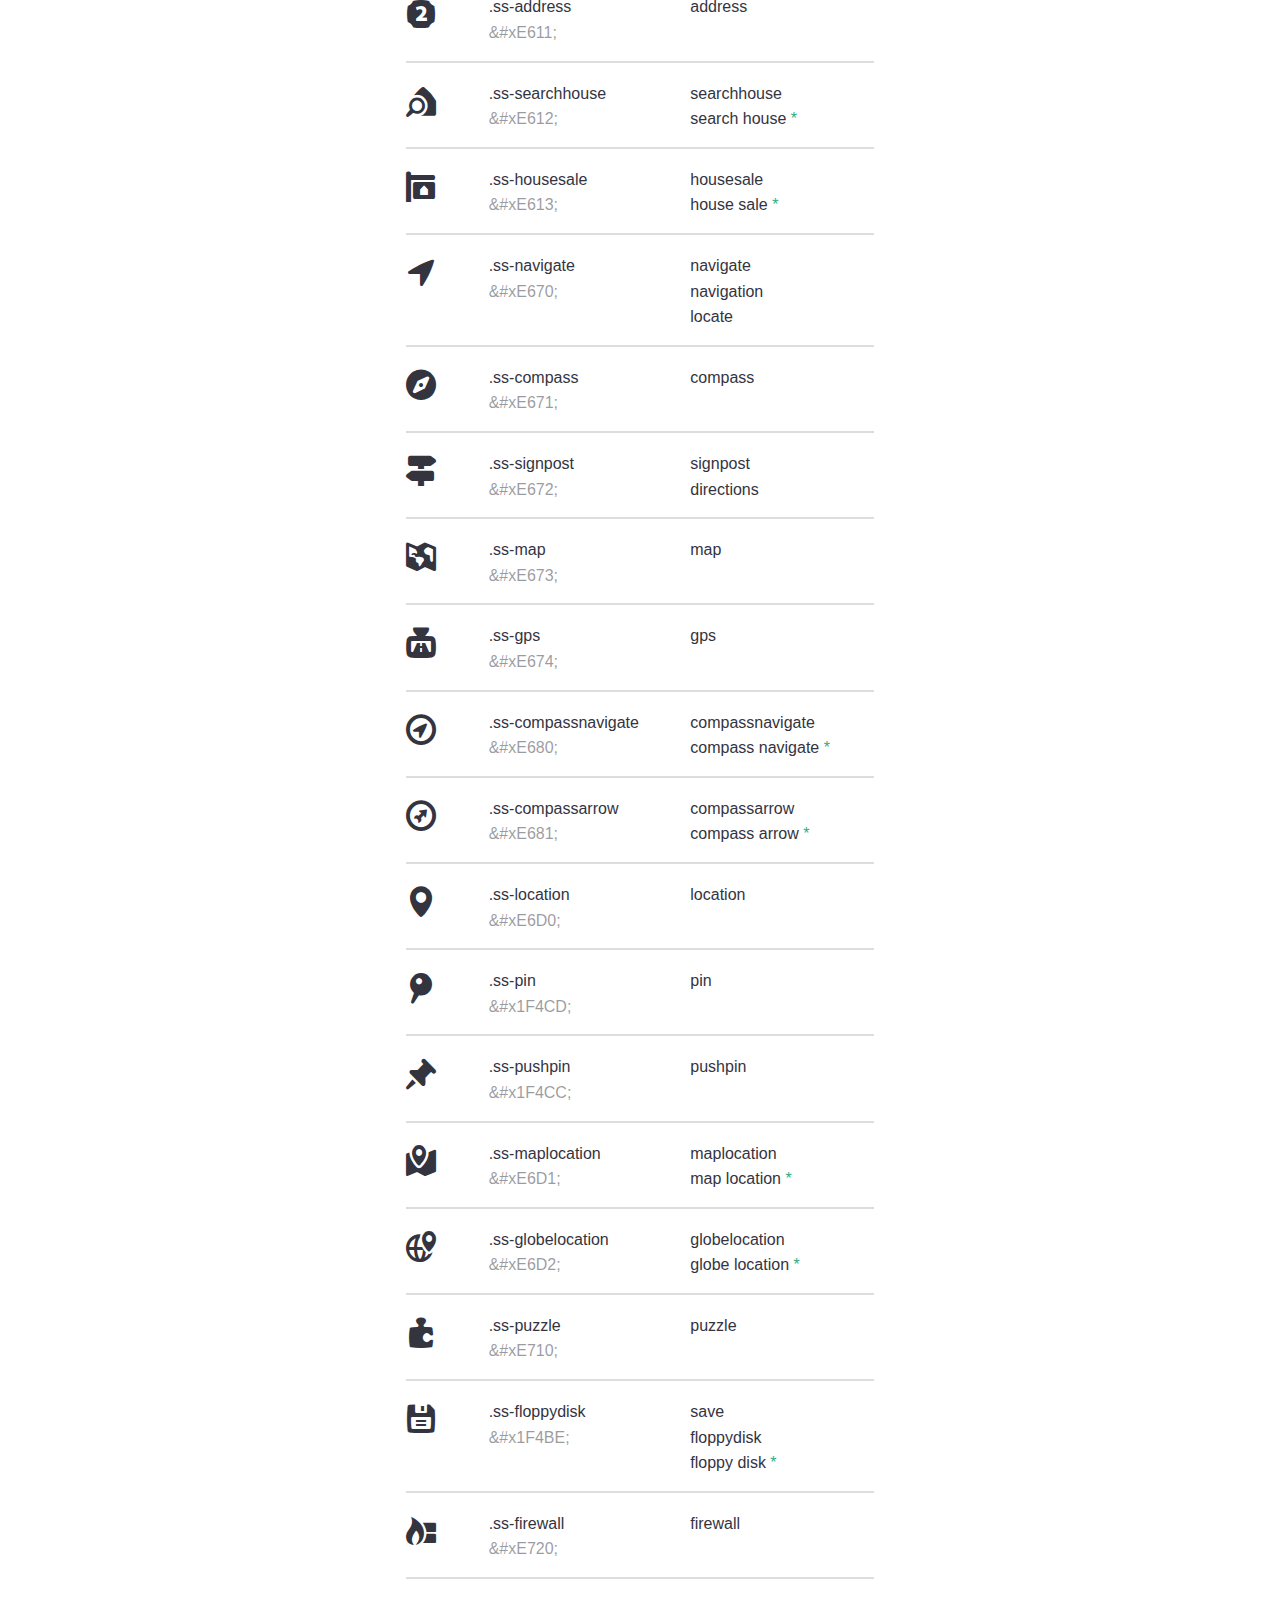
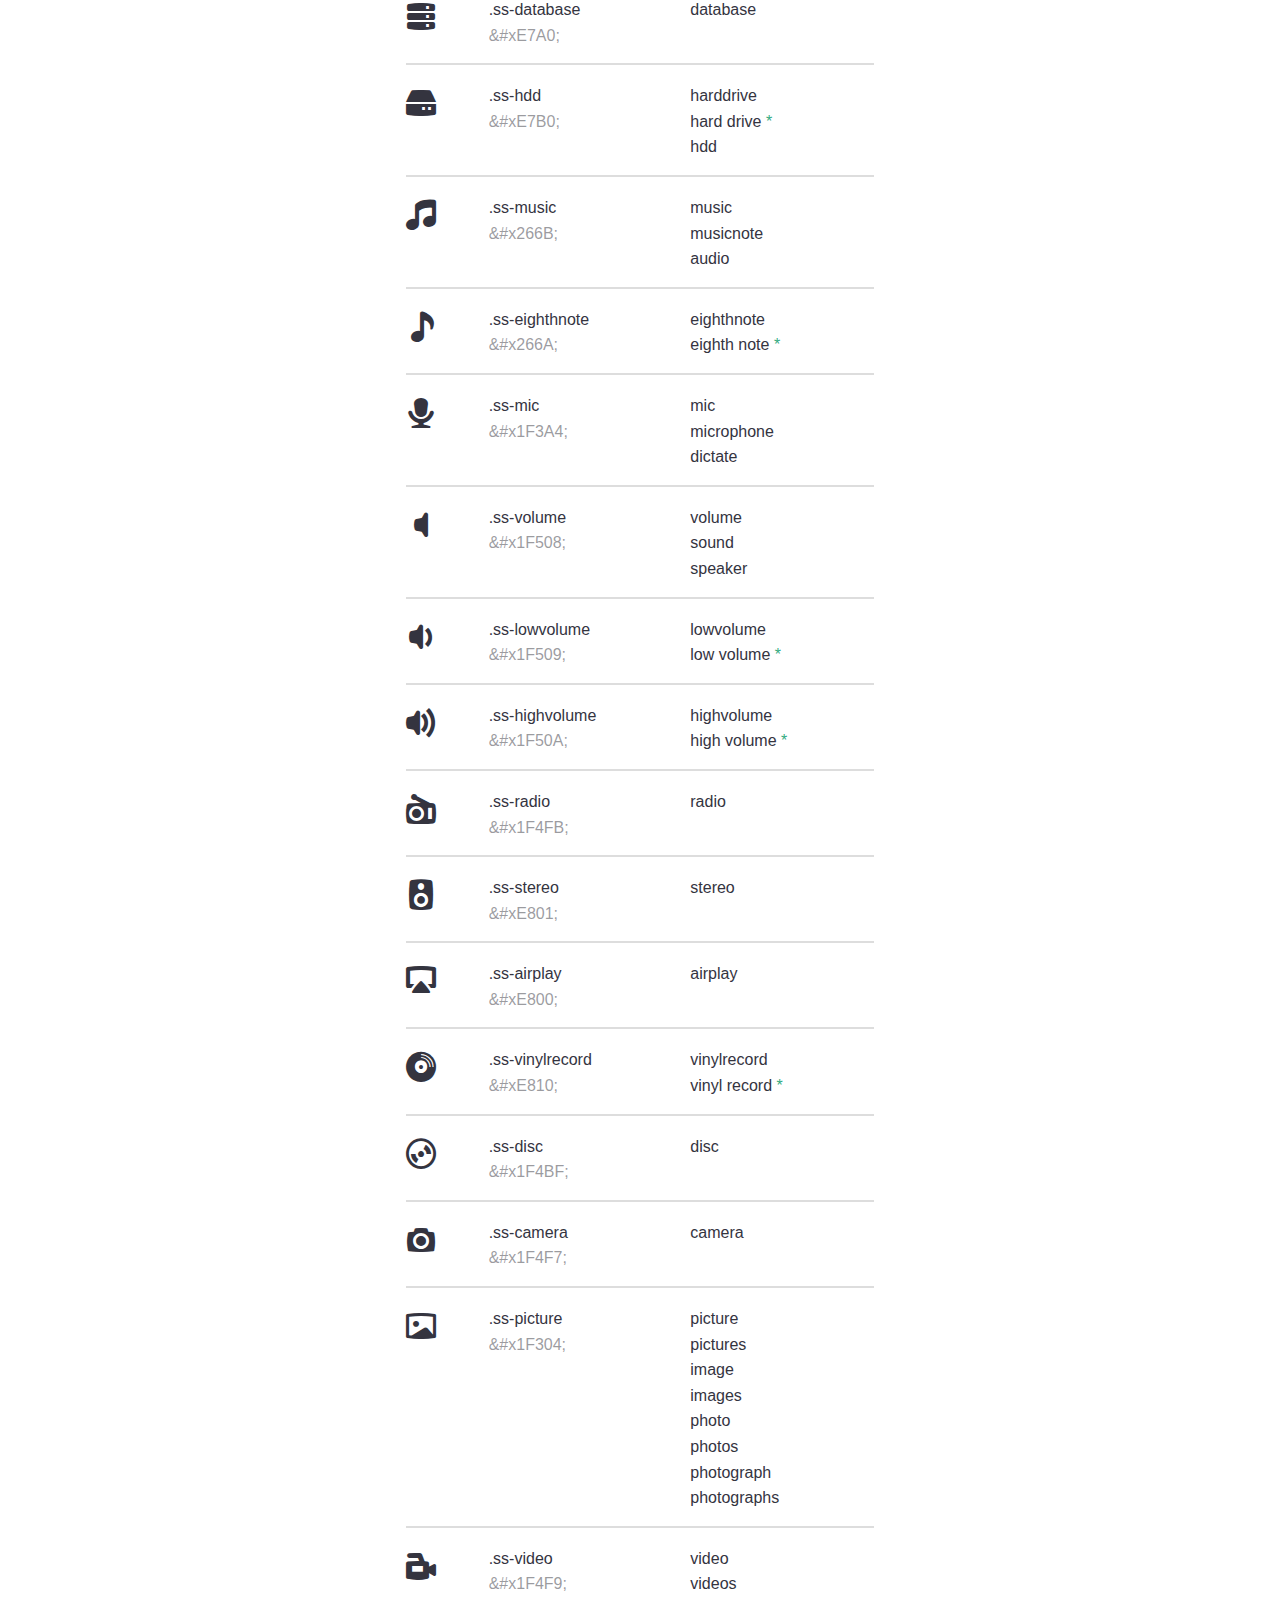
<file: assets/css/fonts/ss-pika/documentation.html>
<!DOCTYPE html>
<html class='no-js'>
  <head>
    <meta charset='UTF-8' />
    <title>SS Pika v1.000b</title>
    <link rel="stylesheet" href="webfonts/ss-pika.css">
    <style>
      body{background:#fff;color:#34343f;font-family:"Helvetica Neue", helvetica, sans-serif;font-size:16px;line-height:1.6;margin:0;}
      h2{font-size:48px;font-weight:200;line-height:1;margin:.333em 0 0;}
      h3{font-size:16px;font-weight:400;line-height:1.2;margin:4px 0 36px;}
      a{color:#34343f;text-decoration:none;border-bottom:2px solid #ccc;}
      a:hover,a:active{border-bottom:2px solid #3bc492;}
      table{border-collapse:collapse;border-spacing:0;width:100%;}
      table tr{border-top:2px solid #ddd;}
      table td{padding-bottom:15px;padding-top:18px;vertical-align:top;}
      .set{margin-bottom:84px;position:relative;}
      .encode,.keyword{width:41.667%;}
      .keyword a.note{color:#33ab7f;border-bottom:none;}
      .css,.keyword li{white-space:nowrap;}
      .ss-icon{padding-left:0;width:16.667%;font-size:30px;-webkit-transition: all .4s ease-out;-moz-transition: all .4s ease-out;-ms-transition: all .4s ease-out;-o-transition: all .4s ease-out;transition: all .4s ease-out;}
      .open .ss-icon{padding-left:18px;-webkit-transition: all .3s cubic-bezier(0,.8,.7,1.5);;-moz-transition: all .3s cubic-bezier(0,.8,.7,1.5);;-ms-transition: all .3s cubic-bezier(0,.8,.7,1.5);;-o-transition: all .3s cubic-bezier(0,.8,.7,1.5);;transition: all .3s cubic-bezier(0,.8,.7,1.5);}
      .encode{font-size:16px;padding-right:20px;}
      .unicode{color:rgba(55,55,63,.5);}
      .off,button{color:#ddd;}
      .views {position:absolute;top:5px;right:0;}
      .toggle-list {color:#34343f;}
      .toggle-list, .toggle-grid {font-size:32px;cursor:pointer;outline:0;border:0;background:none;width:auto!important;padding:0;}
      p.note{font-size:16px;}
      td ul{list-style:none;margin:0;padding:0;}
      .wrapper{max-width:468px;margin:120px auto 132px;padding:0 6.25%;}
      footer{background-color:#eee;color:rgba(52,52,63,.9);overflow:hidden;position:relative;font-size:16px;padding:60px 0 60px;}
      footer ul{margin:0;padding:0;list-style:none;}
      footer li{float:left;margin-right:1em;}
      footer .copyright{float:right;margin:0;position:relative;}
      footer span, footer span a{vertical-align:top;}
      footer .wrapper{margin:auto;}
      footer a{color:rgba(52,52,63,.9);border-bottom:2px solid #ccc;}
      footer a:hover,footer a:active{color:rgba(52,52,63,.9);border-bottom:2px solid #3bc492;}
      #placeholder {width:72px;}
      body.grid .wrapper{max-width:80%;}
      body.grid .toggle-list {color:#ddd;}
      body.grid .toggle-grid {color:#34343f;}
      body.grid table tr{display:block;float:left;width:auto;max-width:72px;cursor:pointer;height:78px;}
      body.grid table {position:relative;}
      body.grid .ss-icon{text-align:center;padding-right:0;width:72px;}
      body.grid .encode, body.grid .keyword{border:0;clip:rect(0 0 0 0);height:1px;margin:-1px;overflow:hidden;padding:0;position:absolute;width:1px;}
      body.grid tr.open{position:absolute;max-width:99em;height:auto;background:#eee;border-top:2px solid #3bc492;-webkit-border-bottom-right-radius:6px;-webkit-border-bottom-left-radius:6px;-moz-border-radius-bottomright:6px;-moz-border-radius-bottomleft:6px;-ms-border-radius-bottomright:6px;-ms-border-radius-bottomleft:6px;border-bottom-right-radius:6px;border-bottom-left-radius:6px;}
      body.grid tr.open .encode, body.grid tr.open .keyword{clip:auto;height:auto;margin:0;overflow:visible;width:auto;position:static;padding:0 20px 20px;display:block;text-align:left;}
      body.grid .open .keyword{top:70px;}
      @media screen and (max-width:760px){.wrapper{margin-top:84px;}footer .wrapper{margin:auto;}}
      @media screen and (max-width:540px){h2{font-size:32px;}.wrapper{width:432px;}}
      .off,.on{cursor:pointer;}
      ::-moz-selection{color:#fff;background:#3bc492;}
      ::selection{color:#fff;background:#3bc492;}
    </style>
  </head>
  <body>

    <div class="wrapper centered">

      <section class="set">
        <h2>SS Pika</h2>
        <h3><span class="on">Regular</span></h3>
        <div class="views">
          <button class="toggle-list ss-icon">Rows</button>
          <button class="toggle-grid ss-icon">Thumbnails</button>
        </div>

        <table cellpadding="10px">
        <tr>
          <td class='ss-icon'>
            &#xE001;
          </td>
          <td class='encode'>
            <ul>
              <li class='css'>.ss-cursor</li>
              <li class='unicode'>&amp;#xE001;</li>
            </ul>
          </td>
          <td class='keyword'>
            <ul>
              <li>cursor</li>
            </ul>
          </td>
        </tr>
        <tr>
          <td class='ss-icon'>
            &#x2316;
          </td>
          <td class='encode'>
            <ul>
              <li class='css'>.ss-crosshair</li>
              <li class='unicode'>&amp;#x2316;</li>
            </ul>
          </td>
          <td class='keyword'>
            <ul>
              <li>crosshair</li>
            </ul>
          </td>
        </tr>
        <tr>
          <td class='ss-icon'>
            &#x1F50E;
          </td>
          <td class='encode'>
            <ul>
              <li class='css'>.ss-search</li>
              <li class='unicode'>&amp;#x1F50E;</li>
            </ul>
          </td>
          <td class='keyword'>
            <ul>
              <li>search</li>
            </ul>
          </td>
        </tr>
        <tr>
          <td class='ss-icon'>
            &#xE002;
          </td>
          <td class='encode'>
            <ul>
              <li class='css'>.ss-zoomin</li>
              <li class='unicode'>&amp;#xE002;</li>
            </ul>
          </td>
          <td class='keyword'>
            <ul>
              <li>zoom</li>
              <li>zoomin</li>
              <li>zoom in <a href='#spaces' class='note'>*</a></li>
            </ul>
          </td>
        </tr>
        <tr>
          <td class='ss-icon'>
            &#xE003;
          </td>
          <td class='encode'>
            <ul>
              <li class='css'>.ss-zoomout</li>
              <li class='unicode'>&amp;#xE003;</li>
            </ul>
          </td>
          <td class='keyword'>
            <ul>
              <li>zoomout</li>
              <li>zoom out <a href='#spaces' class='note'>*</a></li>
            </ul>
          </td>
        </tr>
        <tr>
          <td class='ss-icon'>
            &#xE004;
          </td>
          <td class='encode'>
            <ul>
              <li class='css'>.ss-screenshot</li>
              <li class='unicode'>&amp;#xE004;</li>
            </ul>
          </td>
          <td class='keyword'>
            <ul>
              <li>screenshot</li>
            </ul>
          </td>
        </tr>
        <tr>
          <td class='ss-icon'>
            &#xE010;
          </td>
          <td class='encode'>
            <ul>
              <li class='css'>.ss-binoculars</li>
              <li class='unicode'>&amp;#xE010;</li>
            </ul>
          </td>
          <td class='keyword'>
            <ul>
              <li>binoculars</li>
            </ul>
          </td>
        </tr>
        <tr>
          <td class='ss-icon'>
            &#x1F440;
          </td>
          <td class='encode'>
            <ul>
              <li class='css'>.ss-view</li>
              <li class='unicode'>&amp;#x1F440;</li>
            </ul>
          </td>
          <td class='keyword'>
            <ul>
              <li>view</li>
              <li>eye</li>
              <li>look</li>
              <li>visible</li>
              <li>visibility</li>
            </ul>
          </td>
        </tr>
        <tr>
          <td class='ss-icon'>
            &#x1F4CE;
          </td>
          <td class='encode'>
            <ul>
              <li class='css'>.ss-attach</li>
              <li class='unicode'>&amp;#x1F4CE;</li>
            </ul>
          </td>
          <td class='keyword'>
            <ul>
              <li>attach</li>
              <li>attachment</li>
              <li>paperclip</li>
            </ul>
          </td>
        </tr>
        <tr>
          <td class='ss-icon'>
            &#x1F517;
          </td>
          <td class='encode'>
            <ul>
              <li class='css'>.ss-link</li>
              <li class='unicode'>&amp;#x1F517;</li>
            </ul>
          </td>
          <td class='keyword'>
            <ul>
              <li>link</li>
            </ul>
          </td>
        </tr>
        <tr>
          <td class='ss-icon'>
            &#xE070;
          </td>
          <td class='encode'>
            <ul>
              <li class='css'>.ss-move</li>
              <li class='unicode'>&amp;#xE070;</li>
            </ul>
          </td>
          <td class='keyword'>
            <ul>
              <li>move</li>
            </ul>
          </td>
        </tr>
        <tr>
          <td class='ss-icon'>
            &#x270E;
          </td>
          <td class='encode'>
            <ul>
              <li class='css'>.ss-write</li>
              <li class='unicode'>&amp;#x270E;</li>
            </ul>
          </td>
          <td class='keyword'>
            <ul>
              <li>edit</li>
              <li>write</li>
              <li>pencil</li>
            </ul>
          </td>
        </tr>
        <tr>
          <td class='ss-icon'>
            &#xE071;
          </td>
          <td class='encode'>
            <ul>
              <li class='css'>.ss-writingdisabled</li>
              <li class='unicode'>&amp;#xE071;</li>
            </ul>
          </td>
          <td class='keyword'>
            <ul>
              <li>writingdisabled</li>
              <li>writing disabled <a href='#spaces' class='note'>*</a></li>
              <li>pencildisabled</li>
              <li>pencil disabled <a href='#spaces' class='note'>*</a></li>
            </ul>
          </td>
        </tr>
        <tr>
          <td class='ss-icon'>
            &#x2710;
          </td>
          <td class='encode'>
            <ul>
              <li class='css'>.ss-erase</li>
              <li class='unicode'>&amp;#x2710;</li>
            </ul>
          </td>
          <td class='keyword'>
            <ul>
              <li>erase</li>
              <li>eraser</li>
            </ul>
          </td>
        </tr>
        <tr>
          <td class='ss-icon'>
            &#x1F4DD;
          </td>
          <td class='encode'>
            <ul>
              <li class='css'>.ss-compose</li>
              <li class='unicode'>&amp;#x1F4DD;</li>
            </ul>
          </td>
          <td class='keyword'>
            <ul>
              <li>compose</li>
            </ul>
          </td>
        </tr>
        <tr>
          <td class='ss-icon'>
            &#x270F;
          </td>
          <td class='encode'>
            <ul>
              <li class='css'>.ss-draw</li>
              <li class='unicode'>&amp;#x270F;</li>
            </ul>
          </td>
          <td class='keyword'>
            <ul>
              <li>draw</li>
            </ul>
          </td>
        </tr>
        <tr>
          <td class='ss-icon'>
            &#x1F512;
          </td>
          <td class='encode'>
            <ul>
              <li class='css'>.ss-lock</li>
              <li class='unicode'>&amp;#x1F512;</li>
            </ul>
          </td>
          <td class='keyword'>
            <ul>
              <li>lock</li>
              <li>locked</li>
              <li>private</li>
              <li>secure</li>
            </ul>
          </td>
        </tr>
        <tr>
          <td class='ss-icon'>
            &#x1F513;
          </td>
          <td class='encode'>
            <ul>
              <li class='css'>.ss-unlock</li>
              <li class='unicode'>&amp;#x1F513;</li>
            </ul>
          </td>
          <td class='keyword'>
            <ul>
              <li>unlock</li>
              <li>unlocked</li>
              <li>public</li>
              <li>insecure</li>
            </ul>
          </td>
        </tr>
        <tr>
          <td class='ss-icon'>
            &#x1F511;
          </td>
          <td class='encode'>
            <ul>
              <li class='css'>.ss-key</li>
              <li class='unicode'>&amp;#x1F511;</li>
            </ul>
          </td>
          <td class='keyword'>
            <ul>
              <li>key</li>
            </ul>
          </td>
        </tr>
        <tr>
          <td class='ss-icon'>
            &#x232B;
          </td>
          <td class='encode'>
            <ul>
              <li class='css'>.ss-backspace</li>
              <li class='unicode'>&amp;#x232B;</li>
            </ul>
          </td>
          <td class='keyword'>
            <ul>
              <li>backspace</li>
            </ul>
          </td>
        </tr>
        <tr>
          <td class='ss-icon'>
            &#x1F6AB;
          </td>
          <td class='encode'>
            <ul>
              <li class='css'>.ss-ban</li>
              <li class='unicode'>&amp;#x1F6AB;</li>
            </ul>
          </td>
          <td class='keyword'>
            <ul>
              <li>ban</li>
            </ul>
          </td>
        </tr>
        <tr>
          <td class='ss-icon'>
            &#x1F6AD;
          </td>
          <td class='encode'>
            <ul>
              <li class='css'>.ss-nosmoking</li>
              <li class='unicode'>&amp;#x1F6AD;</li>
            </ul>
          </td>
          <td class='keyword'>
            <ul>
              <li>nosmoking</li>
              <li>no smoking <a href='#spaces' class='note'>*</a></li>
            </ul>
          </td>
        </tr>
        <tr>
          <td class='ss-icon'>
            &#xE0D0;
          </td>
          <td class='encode'>
            <ul>
              <li class='css'>.ss-trash</li>
              <li class='unicode'>&amp;#xE0D0;</li>
            </ul>
          </td>
          <td class='keyword'>
            <ul>
              <li>trash</li>
              <li>trashcan</li>
            </ul>
          </td>
        </tr>
        <tr>
          <td class='ss-icon'>
            &#x25CE;
          </td>
          <td class='encode'>
            <ul>
              <li class='css'>.ss-target</li>
              <li class='unicode'>&amp;#x25CE;</li>
            </ul>
          </td>
          <td class='keyword'>
            <ul>
              <li>target</li>
            </ul>
          </td>
        </tr>
        <tr>
          <td class='ss-icon'>
            &#x1F195;
          </td>
          <td class='encode'>
            <ul>
              <li class='css'>.ss-new</li>
              <li class='unicode'>&amp;#x1F195;</li>
            </ul>
          </td>
          <td class='keyword'>
            <ul>
              <li>new</li>
            </ul>
          </td>
        </tr>
        <tr>
          <td class='ss-icon'>
            &#xE100;
          </td>
          <td class='encode'>
            <ul>
              <li class='css'>.ss-tag</li>
              <li class='unicode'>&amp;#xE100;</li>
            </ul>
          </td>
          <td class='keyword'>
            <ul>
              <li>tag</li>
              <li>tags</li>
              <li>tagged</li>
              <li>keyword</li>
              <li>keywords</li>
            </ul>
          </td>
        </tr>
        <tr>
          <td class='ss-icon'>
            &#xE102;
          </td>
          <td class='encode'>
            <ul>
              <li class='css'>.ss-pricetag</li>
              <li class='unicode'>&amp;#xE102;</li>
            </ul>
          </td>
          <td class='keyword'>
            <ul>
              <li>pricetag</li>
              <li>price tag <a href='#spaces' class='note'>*</a></li>
            </ul>
          </td>
        </tr>
        <tr>
          <td class='ss-icon'>
            &#xE103;
          </td>
          <td class='encode'>
            <ul>
              <li class='css'>.ss-flowertag</li>
              <li class='unicode'>&amp;#xE103;</li>
            </ul>
          </td>
          <td class='keyword'>
            <ul>
              <li>flowertag</li>
              <li>flower tag <a href='#spaces' class='note'>*</a></li>
            </ul>
          </td>
        </tr>
        <tr>
          <td class='ss-icon'>
            &#x1F516;
          </td>
          <td class='encode'>
            <ul>
              <li class='css'>.ss-bookmark</li>
              <li class='unicode'>&amp;#x1F516;</li>
            </ul>
          </td>
          <td class='keyword'>
            <ul>
              <li>bookmark</li>
            </ul>
          </td>
        </tr>
        <tr>
          <td class='ss-icon'>
            &#x2691;
          </td>
          <td class='encode'>
            <ul>
              <li class='css'>.ss-flag</li>
              <li class='unicode'>&amp;#x2691;</li>
            </ul>
          </td>
          <td class='keyword'>
            <ul>
              <li>flag</li>
            </ul>
          </td>
        </tr>
        <tr>
          <td class='ss-icon'>
            &#x1F44D;
          </td>
          <td class='encode'>
            <ul>
              <li class='css'>.ss-like</li>
              <li class='unicode'>&amp;#x1F44D;</li>
            </ul>
          </td>
          <td class='keyword'>
            <ul>
              <li>like</li>
              <li>approve</li>
              <li>thumbsup</li>
              <li>thumbs up <a href='#spaces' class='note'>*</a></li>
            </ul>
          </td>
        </tr>
        <tr>
          <td class='ss-icon'>
            &#x1F44E;
          </td>
          <td class='encode'>
            <ul>
              <li class='css'>.ss-dislike</li>
              <li class='unicode'>&amp;#x1F44E;</li>
            </ul>
          </td>
          <td class='keyword'>
            <ul>
              <li>dislike</li>
              <li>disapprove</li>
              <li>thumbsdown</li>
              <li>thumbs down <a href='#spaces' class='note'>*</a></li>
            </ul>
          </td>
        </tr>
        <tr>
          <td class='ss-icon'>
            &#x2665;
          </td>
          <td class='encode'>
            <ul>
              <li class='css'>.ss-heart</li>
              <li class='unicode'>&amp;#x2665;</li>
            </ul>
          </td>
          <td class='keyword'>
            <ul>
              <li>heart</li>
              <li>love</li>
            </ul>
          </td>
        </tr>
        <tr>
          <td class='ss-icon'>
            &#xE1A0;
          </td>
          <td class='encode'>
            <ul>
              <li class='css'>.ss-halfheart</li>
              <li class='unicode'>&amp;#xE1A0;</li>
            </ul>
          </td>
          <td class='keyword'>
            <ul>
              <li>halfheart</li>
              <li>half heart <a href='#spaces' class='note'>*</a></li>
              <li>zelda</li>
            </ul>
          </td>
        </tr>
        <tr>
          <td class='ss-icon'>
            &#x2661;
          </td>
          <td class='encode'>
            <ul>
              <li class='css'>.ss-emptyheart</li>
              <li class='unicode'>&amp;#x2661;</li>
            </ul>
          </td>
          <td class='keyword'>
            <ul>
              <li>emptyheart</li>
              <li>empty heart <a href='#spaces' class='note'>*</a></li>
            </ul>
          </td>
        </tr>
        <tr>
          <td class='ss-icon'>
            &#x22C6;
          </td>
          <td class='encode'>
            <ul>
              <li class='css'>.ss-star</li>
              <li class='unicode'>&amp;#x22C6;</li>
            </ul>
          </td>
          <td class='keyword'>
            <ul>
              <li>star</li>
              <li>favorite</li>
            </ul>
          </td>
        </tr>
        <tr>
          <td class='ss-icon'>
            &#xE1A1;
          </td>
          <td class='encode'>
            <ul>
              <li class='css'>.ss-halfstar</li>
              <li class='unicode'>&amp;#xE1A1;</li>
            </ul>
          </td>
          <td class='keyword'>
            <ul>
              <li>halfstar</li>
              <li>half star <a href='#spaces' class='note'>*</a></li>
            </ul>
          </td>
        </tr>
        <tr>
          <td class='ss-icon'>
            &#xE1C1;
          </td>
          <td class='encode'>
            <ul>
              <li class='css'>.ss-medal</li>
              <li class='unicode'>&amp;#xE1C1;</li>
            </ul>
          </td>
          <td class='keyword'>
            <ul>
              <li>medal</li>
            </ul>
          </td>
        </tr>
        <tr>
          <td class='ss-icon'>
            &#x1F380;
          </td>
          <td class='encode'>
            <ul>
              <li class='css'>.ss-ribbon</li>
              <li class='unicode'>&amp;#x1F380;</li>
            </ul>
          </td>
          <td class='keyword'>
            <ul>
              <li>ribbon</li>
              <li>supportribbon</li>
              <li>support ribbon <a href='#spaces' class='note'>*</a></li>
            </ul>
          </td>
        </tr>
        <tr>
          <td class='ss-icon'>
            &#x1F3AF;
          </td>
          <td class='encode'>
            <ul>
              <li class='css'>.ss-bullseye</li>
              <li class='unicode'>&amp;#x1F3AF;</li>
            </ul>
          </td>
          <td class='keyword'>
            <ul>
              <li>bullseye</li>
            </ul>
          </td>
        </tr>
        <tr>
          <td class='ss-icon'>
            &#xE200;
          </td>
          <td class='encode'>
            <ul>
              <li class='css'>.ss-sample</li>
              <li class='unicode'>&amp;#xE200;</li>
            </ul>
          </td>
          <td class='keyword'>
            <ul>
              <li>sample</li>
              <li>eyedropper</li>
            </ul>
          </td>
        </tr>
        <tr>
          <td class='ss-icon'>
            &#xE201;
          </td>
          <td class='encode'>
            <ul>
              <li class='css'>.ss-crop</li>
              <li class='unicode'>&amp;#xE201;</li>
            </ul>
          </td>
          <td class='keyword'>
            <ul>
              <li>crop</li>
            </ul>
          </td>
        </tr>
        <tr>
          <td class='ss-icon'>
            &#xE202;
          </td>
          <td class='encode'>
            <ul>
              <li class='css'>.ss-layers</li>
              <li class='unicode'>&amp;#xE202;</li>
            </ul>
          </td>
          <td class='keyword'>
            <ul>
              <li>layers</li>
              <li>windows</li>
            </ul>
          </td>
        </tr>
        <tr>
          <td class='ss-icon'>
            &#xE206;
          </td>
          <td class='encode'>
            <ul>
              <li class='css'>.ss-gridlines</li>
              <li class='unicode'>&amp;#xE206;</li>
            </ul>
          </td>
          <td class='keyword'>
            <ul>
              <li>gridlines</li>
              <li>grid lines <a href='#spaces' class='note'>*</a></li>
            </ul>
          </td>
        </tr>
        <tr>
          <td class='ss-icon'>
            &#x2712;
          </td>
          <td class='encode'>
            <ul>
              <li class='css'>.ss-pen</li>
              <li class='unicode'>&amp;#x2712;</li>
            </ul>
          </td>
          <td class='keyword'>
            <ul>
              <li>pen</li>
            </ul>
          </td>
        </tr>
        <tr>
          <td class='ss-icon'>
            &#xE220;
          </td>
          <td class='encode'>
            <ul>
              <li class='css'>.ss-feather</li>
              <li class='unicode'>&amp;#xE220;</li>
            </ul>
          </td>
          <td class='keyword'>
            <ul>
              <li>feather</li>
              <li>quill</li>
            </ul>
          </td>
        </tr>
        <tr>
          <td class='ss-icon'>
            &#xE221;
          </td>
          <td class='encode'>
            <ul>
              <li class='css'>.ss-rubbereraser</li>
              <li class='unicode'>&amp;#xE221;</li>
            </ul>
          </td>
          <td class='keyword'>
            <ul>
              <li>rubbereraser</li>
              <li>rubber eraser <a href='#spaces' class='note'>*</a></li>
            </ul>
          </td>
        </tr>
        <tr>
          <td class='ss-icon'>
            &#xE225;
          </td>
          <td class='encode'>
            <ul>
              <li class='css'>.ss-paintroller</li>
              <li class='unicode'>&amp;#xE225;</li>
            </ul>
          </td>
          <td class='keyword'>
            <ul>
              <li>paintroller</li>
              <li>paint roller <a href='#spaces' class='note'>*</a></li>
            </ul>
          </td>
        </tr>
        <tr>
          <td class='ss-icon'>
            &#xE226;
          </td>
          <td class='encode'>
            <ul>
              <li class='css'>.ss-rubberstamp</li>
              <li class='unicode'>&amp;#xE226;</li>
            </ul>
          </td>
          <td class='keyword'>
            <ul>
              <li>rubberstamp</li>
              <li>rubber stamp <a href='#spaces' class='note'>*</a></li>
            </ul>
          </td>
        </tr>
        <tr>
          <td class='ss-icon'>
            &#xE2B3;
          </td>
          <td class='encode'>
            <ul>
              <li class='css'>.ss-checkclipboard</li>
              <li class='unicode'>&amp;#xE2B3;</li>
            </ul>
          </td>
          <td class='keyword'>
            <ul>
              <li>checkclipboard</li>
              <li>check clipboard <a href='#spaces' class='note'>*</a></li>
            </ul>
          </td>
        </tr>
        <tr>
          <td class='ss-icon'>
            &#xE2B5;
          </td>
          <td class='encode'>
            <ul>
              <li class='css'>.ss-linechartclipboard</li>
              <li class='unicode'>&amp;#xE2B5;</li>
            </ul>
          </td>
          <td class='keyword'>
            <ul>
              <li>linechartclipboard</li>
              <li>line chart clipboard <a href='#spaces' class='note'>*</a></li>
            </ul>
          </td>
        </tr>
        <tr>
          <td class='ss-icon'>
            &#x2941;
          </td>
          <td class='encode'>
            <ul>
              <li class='css'>.ss-clockwise</li>
              <li class='unicode'>&amp;#x2941;</li>
            </ul>
          </td>
          <td class='keyword'>
            <ul>
              <li>clockwise</li>
            </ul>
          </td>
        </tr>
        <tr>
          <td class='ss-icon'>
            &#x1F4DE;
          </td>
          <td class='encode'>
            <ul>
              <li class='css'>.ss-phone</li>
              <li class='unicode'>&amp;#x1F4DE;</li>
            </ul>
          </td>
          <td class='keyword'>
            <ul>
              <li>phone</li>
              <li>call</li>
              <li>telephone</li>
            </ul>
          </td>
        </tr>
        <tr>
          <td class='ss-icon'>
            &#xE300;
          </td>
          <td class='encode'>
            <ul>
              <li class='css'>.ss-phonedisabled</li>
              <li class='unicode'>&amp;#xE300;</li>
            </ul>
          </td>
          <td class='keyword'>
            <ul>
              <li>phonedisabled</li>
              <li>phone disabled <a href='#spaces' class='note'>*</a></li>
              <li>calldisabled</li>
              <li>call disabled <a href='#spaces' class='note'>*</a></li>
              <li>endcall</li>
              <li>end call <a href='#spaces' class='note'>*</a></li>
              <li>telephonedisabled</li>
              <li>telephone disabled <a href='#spaces' class='note'>*</a></li>
            </ul>
          </td>
        </tr>
        <tr>
          <td class='ss-icon'>
            &#xE302;
          </td>
          <td class='encode'>
            <ul>
              <li class='css'>.ss-headset</li>
              <li class='unicode'>&amp;#xE302;</li>
            </ul>
          </td>
          <td class='keyword'>
            <ul>
              <li>headset</li>
            </ul>
          </td>
        </tr>
        <tr>
          <td class='ss-icon'>
            &#x1F4E2;
          </td>
          <td class='encode'>
            <ul>
              <li class='css'>.ss-megaphone</li>
              <li class='unicode'>&amp;#x1F4E2;</li>
            </ul>
          </td>
          <td class='keyword'>
            <ul>
              <li>megaphone</li>
              <li>announcement</li>
              <li>announcements</li>
            </ul>
          </td>
        </tr>
        <tr>
          <td class='ss-icon'>
            &#xE310;
          </td>
          <td class='encode'>
            <ul>
              <li class='css'>.ss-rss</li>
              <li class='unicode'>&amp;#xE310;</li>
            </ul>
          </td>
          <td class='keyword'>
            <ul>
              <li>rss</li>
            </ul>
          </td>
        </tr>
        <tr>
          <td class='ss-icon'>
            &#xE320;
          </td>
          <td class='encode'>
            <ul>
              <li class='css'>.ss-facetime</li>
              <li class='unicode'>&amp;#xE320;</li>
            </ul>
          </td>
          <td class='keyword'>
            <ul>
              <li>facetime</li>
            </ul>
          </td>
        </tr>
        <tr>
          <td class='ss-icon'>
            &#x21A9;
          </td>
          <td class='encode'>
            <ul>
              <li class='css'>.ss-reply</li>
              <li class='unicode'>&amp;#x21A9;</li>
            </ul>
          </td>
          <td class='keyword'>
            <ul>
              <li>reply</li>
            </ul>
          </td>
        </tr>
        <tr>
          <td class='ss-icon'>
            &#xE350;
          </td>
          <td class='encode'>
            <ul>
              <li class='css'>.ss-send</li>
              <li class='unicode'>&amp;#xE350;</li>
            </ul>
          </td>
          <td class='keyword'>
            <ul>
              <li>send</li>
            </ul>
          </td>
        </tr>
        <tr>
          <td class='ss-icon'>
            &#x2709;
          </td>
          <td class='encode'>
            <ul>
              <li class='css'>.ss-mail</li>
              <li class='unicode'>&amp;#x2709;</li>
            </ul>
          </td>
          <td class='keyword'>
            <ul>
              <li>mail</li>
              <li>email</li>
              <li>envelope</li>
            </ul>
          </td>
        </tr>
        <tr>
          <td class='ss-icon'>
            &#x1F4E5;
          </td>
          <td class='encode'>
            <ul>
              <li class='css'>.ss-inbox</li>
              <li class='unicode'>&amp;#x1F4E5;</li>
            </ul>
          </td>
          <td class='keyword'>
            <ul>
              <li>inbox</li>
            </ul>
          </td>
        </tr>
        <tr>
          <td class='ss-icon'>
            &#x1F4E4;
          </td>
          <td class='encode'>
            <ul>
              <li class='css'>.ss-outbox</li>
              <li class='unicode'>&amp;#x1F4E4;</li>
            </ul>
          </td>
          <td class='keyword'>
            <ul>
              <li>outbox</li>
            </ul>
          </td>
        </tr>
        <tr>
          <td class='ss-icon'>
            &#xE352;
          </td>
          <td class='encode'>
            <ul>
              <li class='css'>.ss-wifimail</li>
              <li class='unicode'>&amp;#xE352;</li>
            </ul>
          </td>
          <td class='keyword'>
            <ul>
              <li>wifimail</li>
              <li>wifi mail <a href='#spaces' class='note'>*</a></li>
            </ul>
          </td>
        </tr>
        <tr>
          <td class='ss-icon'>
            &#x1F4AC;
          </td>
          <td class='encode'>
            <ul>
              <li class='css'>.ss-chat</li>
              <li class='unicode'>&amp;#x1F4AC;</li>
            </ul>
          </td>
          <td class='keyword'>
            <ul>
              <li>chat</li>
              <li>comment</li>
              <li>talk</li>
            </ul>
          </td>
        </tr>
        <tr>
          <td class='ss-icon'>
            &#x1F464;
          </td>
          <td class='encode'>
            <ul>
              <li class='css'>.ss-user</li>
              <li class='unicode'>&amp;#x1F464;</li>
            </ul>
          </td>
          <td class='keyword'>
            <ul>
              <li>user</li>
              <li>avatar</li>
              <li>maleavatar</li>
              <li>male avatar <a href='#spaces' class='note'>*</a></li>
              <li>maleuser</li>
              <li>male user <a href='#spaces' class='note'>*</a></li>
            </ul>
          </td>
        </tr>
        <tr>
          <td class='ss-icon'>
            &#x1F467;
          </td>
          <td class='encode'>
            <ul>
              <li class='css'>.ss-femaleuser</li>
              <li class='unicode'>&amp;#x1F467;</li>
            </ul>
          </td>
          <td class='keyword'>
            <ul>
              <li>femaleuser</li>
              <li>female user <a href='#spaces' class='note'>*</a></li>
              <li>femaleavatar</li>
              <li>female avatar <a href='#spaces' class='note'>*</a></li>
            </ul>
          </td>
        </tr>
        <tr>
          <td class='ss-icon'>
            &#x1F465;
          </td>
          <td class='encode'>
            <ul>
              <li class='css'>.ss-users</li>
              <li class='unicode'>&amp;#x1F465;</li>
            </ul>
          </td>
          <td class='keyword'>
            <ul>
              <li>users</li>
              <li>avatars</li>
            </ul>
          </td>
        </tr>
        <tr>
          <td class='ss-icon'>
            &#xE400;
          </td>
          <td class='encode'>
            <ul>
              <li class='css'>.ss-usergroup</li>
              <li class='unicode'>&amp;#xE400;</li>
            </ul>
          </td>
          <td class='keyword'>
            <ul>
              <li>usergroup</li>
              <li>user group <a href='#spaces' class='note'>*</a></li>
            </ul>
          </td>
        </tr>
        <tr>
          <td class='ss-icon'>
            &#xE401;
          </td>
          <td class='encode'>
            <ul>
              <li class='css'>.ss-adduser</li>
              <li class='unicode'>&amp;#xE401;</li>
            </ul>
          </td>
          <td class='keyword'>
            <ul>
              <li>adduser</li>
              <li>add user <a href='#spaces' class='note'>*</a></li>
            </ul>
          </td>
        </tr>
        <tr>
          <td class='ss-icon'>
            &#xE402;
          </td>
          <td class='encode'>
            <ul>
              <li class='css'>.ss-removeuser</li>
              <li class='unicode'>&amp;#xE402;</li>
            </ul>
          </td>
          <td class='keyword'>
            <ul>
              <li>removeuser</li>
              <li>remove user <a href='#spaces' class='note'>*</a></li>
            </ul>
          </td>
        </tr>
        <tr>
          <td class='ss-icon'>
            &#xE404;
          </td>
          <td class='encode'>
            <ul>
              <li class='css'>.ss-deleteuser</li>
              <li class='unicode'>&amp;#xE404;</li>
            </ul>
          </td>
          <td class='keyword'>
            <ul>
              <li>deleteuser</li>
              <li>delete user <a href='#spaces' class='note'>*</a></li>
            </ul>
          </td>
        </tr>
        <tr>
          <td class='ss-icon'>
            &#xE406;
          </td>
          <td class='encode'>
            <ul>
              <li class='css'>.ss-userprofile</li>
              <li class='unicode'>&amp;#xE406;</li>
            </ul>
          </td>
          <td class='keyword'>
            <ul>
              <li>userprofile</li>
              <li>user profile <a href='#spaces' class='note'>*</a></li>
            </ul>
          </td>
        </tr>
        <tr>
          <td class='ss-icon'>
            &#xE407;
          </td>
          <td class='encode'>
            <ul>
              <li class='css'>.ss-businessuser</li>
              <li class='unicode'>&amp;#xE407;</li>
            </ul>
          </td>
          <td class='keyword'>
            <ul>
              <li>businessuser</li>
              <li>business user <a href='#spaces' class='note'>*</a></li>
            </ul>
          </td>
        </tr>
        <tr>
          <td class='ss-icon'>
            &#xE500;
          </td>
          <td class='encode'>
            <ul>
              <li class='css'>.ss-cart</li>
              <li class='unicode'>&amp;#xE500;</li>
            </ul>
          </td>
          <td class='keyword'>
            <ul>
              <li>cart</li>
              <li>shoppingcart</li>
              <li>shopping cart <a href='#spaces' class='note'>*</a></li>
            </ul>
          </td>
        </tr>
        <tr>
          <td class='ss-icon'>
            &#xE501;
          </td>
          <td class='encode'>
            <ul>
              <li class='css'>.ss-addcart</li>
              <li class='unicode'>&amp;#xE501;</li>
            </ul>
          </td>
          <td class='keyword'>
            <ul>
              <li>addcart</li>
              <li>add cart <a href='#spaces' class='note'>*</a></li>
            </ul>
          </td>
        </tr>
        <tr>
          <td class='ss-icon'>
            &#xE502;
          </td>
          <td class='encode'>
            <ul>
              <li class='css'>.ss-removecart</li>
              <li class='unicode'>&amp;#xE502;</li>
            </ul>
          </td>
          <td class='keyword'>
            <ul>
              <li>removecart</li>
              <li>remove cart <a href='#spaces' class='note'>*</a></li>
            </ul>
          </td>
        </tr>
        <tr>
          <td class='ss-icon'>
            &#xE504;
          </td>
          <td class='encode'>
            <ul>
              <li class='css'>.ss-deletecart</li>
              <li class='unicode'>&amp;#xE504;</li>
            </ul>
          </td>
          <td class='keyword'>
            <ul>
              <li>deletecart</li>
              <li>delete cart <a href='#spaces' class='note'>*</a></li>
            </ul>
          </td>
        </tr>
        <tr>
          <td class='ss-icon'>
            &#xE505;
          </td>
          <td class='encode'>
            <ul>
              <li class='css'>.ss-downloadcart</li>
              <li class='unicode'>&amp;#xE505;</li>
            </ul>
          </td>
          <td class='keyword'>
            <ul>
              <li>downloadcart</li>
              <li>download cart <a href='#spaces' class='note'>*</a></li>
            </ul>
          </td>
        </tr>
        <tr>
          <td class='ss-icon'>
            &#xE507;
          </td>
          <td class='encode'>
            <ul>
              <li class='css'>.ss-emptycart</li>
              <li class='unicode'>&amp;#xE507;</li>
            </ul>
          </td>
          <td class='keyword'>
            <ul>
              <li>emptycart</li>
              <li>empty cart <a href='#spaces' class='note'>*</a></li>
            </ul>
          </td>
        </tr>
        <tr>
          <td class='ss-icon'>
            &#xE510;
          </td>
          <td class='encode'>
            <ul>
              <li class='css'>.ss-basket</li>
              <li class='unicode'>&amp;#xE510;</li>
            </ul>
          </td>
          <td class='keyword'>
            <ul>
              <li>basket</li>
              <li>shoppingbasket</li>
              <li>shopping basket <a href='#spaces' class='note'>*</a></li>
            </ul>
          </td>
        </tr>
        <tr>
          <td class='ss-icon'>
            &#x1F381;
          </td>
          <td class='encode'>
            <ul>
              <li class='css'>.ss-gift</li>
              <li class='unicode'>&amp;#x1F381;</li>
            </ul>
          </td>
          <td class='keyword'>
            <ul>
              <li>gift</li>
              <li>present</li>
            </ul>
          </td>
        </tr>
        <tr>
          <td class='ss-icon'>
            &#x1F34F;
          </td>
          <td class='encode'>
            <ul>
              <li class='css'>.ss-apple</li>
              <li class='unicode'>&amp;#x1F34F;</li>
            </ul>
          </td>
          <td class='keyword'>
            <ul>
              <li>apple</li>
            </ul>
          </td>
        </tr>
        <tr>
          <td class='ss-icon'>
            &#xE530;
          </td>
          <td class='encode'>
            <ul>
              <li class='css'>.ss-cashregister</li>
              <li class='unicode'>&amp;#xE530;</li>
            </ul>
          </td>
          <td class='keyword'>
            <ul>
              <li>cashregister</li>
              <li>cash register <a href='#spaces' class='note'>*</a></li>
            </ul>
          </td>
        </tr>
        <tr>
          <td class='ss-icon'>
            &#x1F3EC;
          </td>
          <td class='encode'>
            <ul>
              <li class='css'>.ss-store</li>
              <li class='unicode'>&amp;#x1F3EC;</li>
            </ul>
          </td>
          <td class='keyword'>
            <ul>
              <li>store</li>
            </ul>
          </td>
        </tr>
        <tr>
          <td class='ss-icon'>
            &#xE531;
          </td>
          <td class='encode'>
            <ul>
              <li class='css'>.ss-searchbarcode</li>
              <li class='unicode'>&amp;#xE531;</li>
            </ul>
          </td>
          <td class='keyword'>
            <ul>
              <li>searchbarcode</li>
              <li>search barcode <a href='#spaces' class='note'>*</a></li>
            </ul>
          </td>
        </tr>
        <tr>
          <td class='ss-icon'>
            &#xE972;
          </td>
          <td class='encode'>
            <ul>
              <li class='css'>.ss-notepad</li>
              <li class='unicode'>&amp;#xE972;</li>
            </ul>
          </td>
          <td class='keyword'>
            <ul>
              <li>notepad</li>
              <li>receipt</li>
            </ul>
          </td>
        </tr>
        <tr>
          <td class='ss-icon'>
            &#x1F4B3;
          </td>
          <td class='encode'>
            <ul>
              <li class='css'>.ss-creditcard</li>
              <li class='unicode'>&amp;#x1F4B3;</li>
            </ul>
          </td>
          <td class='keyword'>
            <ul>
              <li>creditcard</li>
              <li>credit card <a href='#spaces' class='note'>*</a></li>
            </ul>
          </td>
        </tr>
        <tr>
          <td class='ss-icon'>
            &#xE540;
          </td>
          <td class='encode'>
            <ul>
              <li class='css'>.ss-safe</li>
              <li class='unicode'>&amp;#xE540;</li>
            </ul>
          </td>
          <td class='keyword'>
            <ul>
              <li>safe</li>
            </ul>
          </td>
        </tr>
        <tr>
          <td class='ss-icon'>
            &#xE541;
          </td>
          <td class='encode'>
            <ul>
              <li class='css'>.ss-digitalsafe</li>
              <li class='unicode'>&amp;#xE541;</li>
            </ul>
          </td>
          <td class='keyword'>
            <ul>
              <li>digitalsafe</li>
              <li>digital safe <a href='#spaces' class='note'>*</a></li>
            </ul>
          </td>
        </tr>
        <tr>
          <td class='ss-icon'>
            &#x1F3E7;
          </td>
          <td class='encode'>
            <ul>
              <li class='css'>.ss-atm</li>
              <li class='unicode'>&amp;#x1F3E7;</li>
            </ul>
          </td>
          <td class='keyword'>
            <ul>
              <li>atm</li>
            </ul>
          </td>
        </tr>
        <tr>
          <td class='ss-icon'>
            &#xE542;
          </td>
          <td class='encode'>
            <ul>
              <li class='css'>.ss-dispensecash</li>
              <li class='unicode'>&amp;#xE542;</li>
            </ul>
          </td>
          <td class='keyword'>
            <ul>
              <li>dispensecash</li>
              <li>dispense cash <a href='#spaces' class='note'>*</a></li>
            </ul>
          </td>
        </tr>
        <tr>
          <td class='ss-icon'>
            &#x1F4B5;
          </td>
          <td class='encode'>
            <ul>
              <li class='css'>.ss-banknote</li>
              <li class='unicode'>&amp;#x1F4B5;</li>
            </ul>
          </td>
          <td class='keyword'>
            <ul>
              <li>banknote</li>
              <li>cash</li>
            </ul>
          </td>
        </tr>
        <tr>
          <td class='ss-icon'>
            &#xE543;
          </td>
          <td class='encode'>
            <ul>
              <li class='css'>.ss-coins</li>
              <li class='unicode'>&amp;#xE543;</li>
            </ul>
          </td>
          <td class='keyword'>
            <ul>
              <li>coins</li>
            </ul>
          </td>
        </tr>
        <tr>
          <td class='ss-icon'>
            &#xE544;
          </td>
          <td class='encode'>
            <ul>
              <li class='css'>.ss-bankcheck</li>
              <li class='unicode'>&amp;#xE544;</li>
            </ul>
          </td>
          <td class='keyword'>
            <ul>
              <li>bankcheck</li>
              <li>bank check <a href='#spaces' class='note'>*</a></li>
            </ul>
          </td>
        </tr>
        <tr>
          <td class='ss-icon'>
            &#xE545;
          </td>
          <td class='encode'>
            <ul>
              <li class='css'>.ss-piggybank</li>
              <li class='unicode'>&amp;#xE545;</li>
            </ul>
          </td>
          <td class='keyword'>
            <ul>
              <li>piggybank</li>
              <li>savings</li>
            </ul>
          </td>
        </tr>
        <tr>
          <td class='ss-icon'>
            &#x1F4B0;
          </td>
          <td class='encode'>
            <ul>
              <li class='css'>.ss-moneybag</li>
              <li class='unicode'>&amp;#x1F4B0;</li>
            </ul>
          </td>
          <td class='keyword'>
            <ul>
              <li>moneybag</li>
              <li>money bag <a href='#spaces' class='note'>*</a></li>
            </ul>
          </td>
        </tr>
        <tr>
          <td class='ss-icon'>
            &#xE546;
          </td>
          <td class='encode'>
            <ul>
              <li class='css'>.ss-tip</li>
              <li class='unicode'>&amp;#xE546;</li>
            </ul>
          </td>
          <td class='keyword'>
            <ul>
              <li>tip</li>
            </ul>
          </td>
        </tr>
        <tr>
          <td class='ss-icon'>
            &#xE551;
          </td>
          <td class='encode'>
            <ul>
              <li class='css'>.ss-calculator</li>
              <li class='unicode'>&amp;#xE551;</li>
            </ul>
          </td>
          <td class='keyword'>
            <ul>
              <li>calculator</li>
              <li>calculate</li>
            </ul>
          </td>
        </tr>
        <tr>
          <td class='ss-icon'>
            &#x0025;
          </td>
          <td class='encode'>
            <ul>
              <li class='css'>.ss-percent</li>
              <li class='unicode'>&amp;#x0025;</li>
            </ul>
          </td>
          <td class='keyword'>
            <ul>
              <li>percent</li>
            </ul>
          </td>
        </tr>
        <tr>
          <td class='ss-icon'>
            &#x1F3E6;
          </td>
          <td class='encode'>
            <ul>
              <li class='css'>.ss-bank</li>
              <li class='unicode'>&amp;#x1F3E6;</li>
            </ul>
          </td>
          <td class='keyword'>
            <ul>
              <li>bank</li>
            </ul>
          </td>
        </tr>
        <tr>
          <td class='ss-icon'>
            &#x2696;
          </td>
          <td class='encode'>
            <ul>
              <li class='css'>.ss-scales</li>
              <li class='unicode'>&amp;#x2696;</li>
            </ul>
          </td>
          <td class='keyword'>
            <ul>
              <li>scales</li>
            </ul>
          </td>
        </tr>
        <tr>
          <td class='ss-icon'>
            &#xE570;
          </td>
          <td class='encode'>
            <ul>
              <li class='css'>.ss-piechart</li>
              <li class='unicode'>&amp;#xE570;</li>
            </ul>
          </td>
          <td class='keyword'>
            <ul>
              <li>piechart</li>
              <li>pie chart <a href='#spaces' class='note'>*</a></li>
            </ul>
          </td>
        </tr>
        <tr>
          <td class='ss-icon'>
            &#xE571;
          </td>
          <td class='encode'>
            <ul>
              <li class='css'>.ss-piechartthirds</li>
              <li class='unicode'>&amp;#xE571;</li>
            </ul>
          </td>
          <td class='keyword'>
            <ul>
              <li>piechartthirds</li>
              <li>pie chart thirds <a href='#spaces' class='note'>*</a></li>
            </ul>
          </td>
        </tr>
        <tr>
          <td class='ss-icon'>
            &#x1F4CA;
          </td>
          <td class='encode'>
            <ul>
              <li class='css'>.ss-barchart</li>
              <li class='unicode'>&amp;#x1F4CA;</li>
            </ul>
          </td>
          <td class='keyword'>
            <ul>
              <li>barchart</li>
              <li>bar chart <a href='#spaces' class='note'>*</a></li>
            </ul>
          </td>
        </tr>
        <tr>
          <td class='ss-icon'>
            &#xE572;
          </td>
          <td class='encode'>
            <ul>
              <li class='css'>.ss-upwardsbarchart</li>
              <li class='unicode'>&amp;#xE572;</li>
            </ul>
          </td>
          <td class='keyword'>
            <ul>
              <li>upwardsbarchart</li>
              <li>upwards bar chart <a href='#spaces' class='note'>*</a></li>
            </ul>
          </td>
        </tr>
        <tr>
          <td class='ss-icon'>
            &#xE573;
          </td>
          <td class='encode'>
            <ul>
              <li class='css'>.ss-downwardsbarchart</li>
              <li class='unicode'>&amp;#xE573;</li>
            </ul>
          </td>
          <td class='keyword'>
            <ul>
              <li>downwardsbarchart</li>
              <li>downwards bar chart <a href='#spaces' class='note'>*</a></li>
            </ul>
          </td>
        </tr>
        <tr>
          <td class='ss-icon'>
            &#xE574;
          </td>
          <td class='encode'>
            <ul>
              <li class='css'>.ss-horizontalbarchart</li>
              <li class='unicode'>&amp;#xE574;</li>
            </ul>
          </td>
          <td class='keyword'>
            <ul>
              <li>horizontalbarchart</li>
              <li>horizontal bar chart <a href='#spaces' class='note'>*</a></li>
            </ul>
          </td>
        </tr>
        <tr>
          <td class='ss-icon'>
            &#xE575;
          </td>
          <td class='encode'>
            <ul>
              <li class='css'>.ss-analytics</li>
              <li class='unicode'>&amp;#xE575;</li>
            </ul>
          </td>
          <td class='keyword'>
            <ul>
              <li>analytics</li>
              <li>charts</li>
            </ul>
          </td>
        </tr>
        <tr>
          <td class='ss-icon'>
            &#x1F4C8;
          </td>
          <td class='encode'>
            <ul>
              <li class='css'>.ss-upwardslinechart</li>
              <li class='unicode'>&amp;#x1F4C8;</li>
            </ul>
          </td>
          <td class='keyword'>
            <ul>
              <li>upwardslinechart</li>
              <li>upwards line chart <a href='#spaces' class='note'>*</a></li>
            </ul>
          </td>
        </tr>
        <tr>
          <td class='ss-icon'>
            &#x1F4C9;
          </td>
          <td class='encode'>
            <ul>
              <li class='css'>.ss-downwardslinechart</li>
              <li class='unicode'>&amp;#x1F4C9;</li>
            </ul>
          </td>
          <td class='keyword'>
            <ul>
              <li>downwardslinechart</li>
              <li>downwards line chart <a href='#spaces' class='note'>*</a></li>
            </ul>
          </td>
        </tr>
        <tr>
          <td class='ss-icon'>
            &#xE576;
          </td>
          <td class='encode'>
            <ul>
              <li class='css'>.ss-linecharts</li>
              <li class='unicode'>&amp;#xE576;</li>
            </ul>
          </td>
          <td class='keyword'>
            <ul>
              <li>linecharts</li>
              <li>line charts <a href='#spaces' class='note'>*</a></li>
            </ul>
          </td>
        </tr>
        <tr>
          <td class='ss-icon'>
            &#xE578;
          </td>
          <td class='encode'>
            <ul>
              <li class='css'>.ss-scatterchart</li>
              <li class='unicode'>&amp;#xE578;</li>
            </ul>
          </td>
          <td class='keyword'>
            <ul>
              <li>scatterchart</li>
              <li>scatter chart <a href='#spaces' class='note'>*</a></li>
            </ul>
          </td>
        </tr>
        <tr>
          <td class='ss-icon'>
            &#xE579;
          </td>
          <td class='encode'>
            <ul>
              <li class='css'>.ss-stock</li>
              <li class='unicode'>&amp;#xE579;</li>
            </ul>
          </td>
          <td class='keyword'>
            <ul>
              <li>stock</li>
            </ul>
          </td>
        </tr>
        <tr>
          <td class='ss-icon'>
            &#xE582;
          </td>
          <td class='encode'>
            <ul>
              <li class='css'>.ss-form</li>
              <li class='unicode'>&amp;#xE582;</li>
            </ul>
          </td>
          <td class='keyword'>
            <ul>
              <li>form</li>
            </ul>
          </td>
        </tr>
        <tr>
          <td class='ss-icon'>
            &#x1F4E6;
          </td>
          <td class='encode'>
            <ul>
              <li class='css'>.ss-box</li>
              <li class='unicode'>&amp;#x1F4E6;</li>
            </ul>
          </td>
          <td class='keyword'>
            <ul>
              <li>box</li>
              <li>package</li>
            </ul>
          </td>
        </tr>
        <tr>
          <td class='ss-icon'>
            &#xE5D8;
          </td>
          <td class='encode'>
            <ul>
              <li class='css'>.ss-crate</li>
              <li class='unicode'>&amp;#xE5D8;</li>
            </ul>
          </td>
          <td class='keyword'>
            <ul>
              <li>crate</li>
            </ul>
          </td>
        </tr>
        <tr>
          <td class='ss-icon'>
            &#xE5E0;
          </td>
          <td class='encode'>
            <ul>
              <li class='css'>.ss-deliveryvan</li>
              <li class='unicode'>&amp;#xE5E0;</li>
            </ul>
          </td>
          <td class='keyword'>
            <ul>
              <li>deliveryvan</li>
              <li>delivery van <a href='#spaces' class='note'>*</a></li>
            </ul>
          </td>
        </tr>
        <tr>
          <td class='ss-icon'>
            &#xE5E1;
          </td>
          <td class='encode'>
            <ul>
              <li class='css'>.ss-deliverytruck</li>
              <li class='unicode'>&amp;#xE5E1;</li>
            </ul>
          </td>
          <td class='keyword'>
            <ul>
              <li>deliverytruck</li>
              <li>delivery truck <a href='#spaces' class='note'>*</a></li>
            </ul>
          </td>
        </tr>
        <tr>
          <td class='ss-icon'>
            &#xE5E2;
          </td>
          <td class='encode'>
            <ul>
              <li class='css'>.ss-forklift</li>
              <li class='unicode'>&amp;#xE5E2;</li>
            </ul>
          </td>
          <td class='keyword'>
            <ul>
              <li>forklift</li>
            </ul>
          </td>
        </tr>
        <tr>
          <td class='ss-icon'>
            &#xE5E3;
          </td>
          <td class='encode'>
            <ul>
              <li class='css'>.ss-cargoship</li>
              <li class='unicode'>&amp;#xE5E3;</li>
            </ul>
          </td>
          <td class='keyword'>
            <ul>
              <li>cargoship</li>
              <li>cargo ship <a href='#spaces' class='note'>*</a></li>
            </ul>
          </td>
        </tr>
        <tr>
          <td class='ss-icon'>
            &#xE5E4;
          </td>
          <td class='encode'>
            <ul>
              <li class='css'>.ss-hook</li>
              <li class='unicode'>&amp;#xE5E4;</li>
            </ul>
          </td>
          <td class='keyword'>
            <ul>
              <li>hook</li>
            </ul>
          </td>
        </tr>
        <tr>
          <td class='ss-icon'>
            &#xE5E5;
          </td>
          <td class='encode'>
            <ul>
              <li class='css'>.ss-weight</li>
              <li class='unicode'>&amp;#xE5E5;</li>
            </ul>
          </td>
          <td class='keyword'>
            <ul>
              <li>weight</li>
            </ul>
          </td>
        </tr>
        <tr>
          <td class='ss-icon'>
            &#xE5E6;
          </td>
          <td class='encode'>
            <ul>
              <li class='css'>.ss-containers</li>
              <li class='unicode'>&amp;#xE5E6;</li>
            </ul>
          </td>
          <td class='keyword'>
            <ul>
              <li>containers</li>
            </ul>
          </td>
        </tr>
        <tr>
          <td class='ss-icon'>
            &#xE5E7;
          </td>
          <td class='encode'>
            <ul>
              <li class='css'>.ss-fragile</li>
              <li class='unicode'>&amp;#xE5E7;</li>
            </ul>
          </td>
          <td class='keyword'>
            <ul>
              <li>fragile</li>
            </ul>
          </td>
        </tr>
        <tr>
          <td class='ss-icon'>
            &#xE5E8;
          </td>
          <td class='encode'>
            <ul>
              <li class='css'>.ss-thissideup</li>
              <li class='unicode'>&amp;#xE5E8;</li>
            </ul>
          </td>
          <td class='keyword'>
            <ul>
              <li>thissideup</li>
              <li>this side up <a href='#spaces' class='note'>*</a></li>
            </ul>
          </td>
        </tr>
        <tr>
          <td class='ss-icon'>
            &#x2302;
          </td>
          <td class='encode'>
            <ul>
              <li class='css'>.ss-home</li>
              <li class='unicode'>&amp;#x2302;</li>
            </ul>
          </td>
          <td class='keyword'>
            <ul>
              <li>home</li>
            </ul>
          </td>
        </tr>
        <tr>
          <td class='ss-icon'>
            &#x1F3E2;
          </td>
          <td class='encode'>
            <ul>
              <li class='css'>.ss-building</li>
              <li class='unicode'>&amp;#x1F3E2;</li>
            </ul>
          </td>
          <td class='keyword'>
            <ul>
              <li>building</li>
              <li>office</li>
            </ul>
          </td>
        </tr>
        <tr>
          <td class='ss-icon'>
            &#x1F3E8;
          </td>
          <td class='encode'>
            <ul>
              <li class='css'>.ss-lodging</li>
              <li class='unicode'>&amp;#x1F3E8;</li>
            </ul>
          </td>
          <td class='keyword'>
            <ul>
              <li>lodging</li>
              <li>bed</li>
            </ul>
          </td>
        </tr>
        <tr>
          <td class='ss-icon'>
            &#x1F30E;
          </td>
          <td class='encode'>
            <ul>
              <li class='css'>.ss-earth</li>
              <li class='unicode'>&amp;#x1F30E;</li>
            </ul>
          </td>
          <td class='keyword'>
            <ul>
              <li>earth</li>
              <li>world</li>
            </ul>
          </td>
        </tr>
        <tr>
          <td class='ss-icon'>
            &#x1F310;
          </td>
          <td class='encode'>
            <ul>
              <li class='css'>.ss-globe</li>
              <li class='unicode'>&amp;#x1F310;</li>
            </ul>
          </td>
          <td class='keyword'>
            <ul>
              <li>globe</li>
            </ul>
          </td>
        </tr>
        <tr>
          <td class='ss-icon'>
            &#xE600;
          </td>
          <td class='encode'>
            <ul>
              <li class='css'>.ss-garage</li>
              <li class='unicode'>&amp;#xE600;</li>
            </ul>
          </td>
          <td class='keyword'>
            <ul>
              <li>garage</li>
            </ul>
          </td>
        </tr>
        <tr>
          <td class='ss-icon'>
            &#xE602;
          </td>
          <td class='encode'>
            <ul>
              <li class='css'>.ss-warehouse</li>
              <li class='unicode'>&amp;#xE602;</li>
            </ul>
          </td>
          <td class='keyword'>
            <ul>
              <li>warehouse</li>
            </ul>
          </td>
        </tr>
        <tr>
          <td class='ss-icon'>
            &#xE610;
          </td>
          <td class='encode'>
            <ul>
              <li class='css'>.ss-floorplan</li>
              <li class='unicode'>&amp;#xE610;</li>
            </ul>
          </td>
          <td class='keyword'>
            <ul>
              <li>floorplan</li>
              <li>floor plan <a href='#spaces' class='note'>*</a></li>
            </ul>
          </td>
        </tr>
        <tr>
          <td class='ss-icon'>
            &#xE611;
          </td>
          <td class='encode'>
            <ul>
              <li class='css'>.ss-address</li>
              <li class='unicode'>&amp;#xE611;</li>
            </ul>
          </td>
          <td class='keyword'>
            <ul>
              <li>address</li>
            </ul>
          </td>
        </tr>
        <tr>
          <td class='ss-icon'>
            &#xE612;
          </td>
          <td class='encode'>
            <ul>
              <li class='css'>.ss-searchhouse</li>
              <li class='unicode'>&amp;#xE612;</li>
            </ul>
          </td>
          <td class='keyword'>
            <ul>
              <li>searchhouse</li>
              <li>search house <a href='#spaces' class='note'>*</a></li>
            </ul>
          </td>
        </tr>
        <tr>
          <td class='ss-icon'>
            &#xE613;
          </td>
          <td class='encode'>
            <ul>
              <li class='css'>.ss-housesale</li>
              <li class='unicode'>&amp;#xE613;</li>
            </ul>
          </td>
          <td class='keyword'>
            <ul>
              <li>housesale</li>
              <li>house sale <a href='#spaces' class='note'>*</a></li>
            </ul>
          </td>
        </tr>
        <tr>
          <td class='ss-icon'>
            &#xE670;
          </td>
          <td class='encode'>
            <ul>
              <li class='css'>.ss-navigate</li>
              <li class='unicode'>&amp;#xE670;</li>
            </ul>
          </td>
          <td class='keyword'>
            <ul>
              <li>navigate</li>
              <li>navigation</li>
              <li>locate</li>
            </ul>
          </td>
        </tr>
        <tr>
          <td class='ss-icon'>
            &#xE671;
          </td>
          <td class='encode'>
            <ul>
              <li class='css'>.ss-compass</li>
              <li class='unicode'>&amp;#xE671;</li>
            </ul>
          </td>
          <td class='keyword'>
            <ul>
              <li>compass</li>
            </ul>
          </td>
        </tr>
        <tr>
          <td class='ss-icon'>
            &#xE672;
          </td>
          <td class='encode'>
            <ul>
              <li class='css'>.ss-signpost</li>
              <li class='unicode'>&amp;#xE672;</li>
            </ul>
          </td>
          <td class='keyword'>
            <ul>
              <li>signpost</li>
              <li>directions</li>
            </ul>
          </td>
        </tr>
        <tr>
          <td class='ss-icon'>
            &#xE673;
          </td>
          <td class='encode'>
            <ul>
              <li class='css'>.ss-map</li>
              <li class='unicode'>&amp;#xE673;</li>
            </ul>
          </td>
          <td class='keyword'>
            <ul>
              <li>map</li>
            </ul>
          </td>
        </tr>
        <tr>
          <td class='ss-icon'>
            &#xE674;
          </td>
          <td class='encode'>
            <ul>
              <li class='css'>.ss-gps</li>
              <li class='unicode'>&amp;#xE674;</li>
            </ul>
          </td>
          <td class='keyword'>
            <ul>
              <li>gps</li>
            </ul>
          </td>
        </tr>
        <tr>
          <td class='ss-icon'>
            &#xE680;
          </td>
          <td class='encode'>
            <ul>
              <li class='css'>.ss-compassnavigate</li>
              <li class='unicode'>&amp;#xE680;</li>
            </ul>
          </td>
          <td class='keyword'>
            <ul>
              <li>compassnavigate</li>
              <li>compass navigate <a href='#spaces' class='note'>*</a></li>
            </ul>
          </td>
        </tr>
        <tr>
          <td class='ss-icon'>
            &#xE681;
          </td>
          <td class='encode'>
            <ul>
              <li class='css'>.ss-compassarrow</li>
              <li class='unicode'>&amp;#xE681;</li>
            </ul>
          </td>
          <td class='keyword'>
            <ul>
              <li>compassarrow</li>
              <li>compass arrow <a href='#spaces' class='note'>*</a></li>
            </ul>
          </td>
        </tr>
        <tr>
          <td class='ss-icon'>
            &#xE6D0;
          </td>
          <td class='encode'>
            <ul>
              <li class='css'>.ss-location</li>
              <li class='unicode'>&amp;#xE6D0;</li>
            </ul>
          </td>
          <td class='keyword'>
            <ul>
              <li>location</li>
            </ul>
          </td>
        </tr>
        <tr>
          <td class='ss-icon'>
            &#x1F4CD;
          </td>
          <td class='encode'>
            <ul>
              <li class='css'>.ss-pin</li>
              <li class='unicode'>&amp;#x1F4CD;</li>
            </ul>
          </td>
          <td class='keyword'>
            <ul>
              <li>pin</li>
            </ul>
          </td>
        </tr>
        <tr>
          <td class='ss-icon'>
            &#x1F4CC;
          </td>
          <td class='encode'>
            <ul>
              <li class='css'>.ss-pushpin</li>
              <li class='unicode'>&amp;#x1F4CC;</li>
            </ul>
          </td>
          <td class='keyword'>
            <ul>
              <li>pushpin</li>
            </ul>
          </td>
        </tr>
        <tr>
          <td class='ss-icon'>
            &#xE6D1;
          </td>
          <td class='encode'>
            <ul>
              <li class='css'>.ss-maplocation</li>
              <li class='unicode'>&amp;#xE6D1;</li>
            </ul>
          </td>
          <td class='keyword'>
            <ul>
              <li>maplocation</li>
              <li>map location <a href='#spaces' class='note'>*</a></li>
            </ul>
          </td>
        </tr>
        <tr>
          <td class='ss-icon'>
            &#xE6D2;
          </td>
          <td class='encode'>
            <ul>
              <li class='css'>.ss-globelocation</li>
              <li class='unicode'>&amp;#xE6D2;</li>
            </ul>
          </td>
          <td class='keyword'>
            <ul>
              <li>globelocation</li>
              <li>globe location <a href='#spaces' class='note'>*</a></li>
            </ul>
          </td>
        </tr>
        <tr>
          <td class='ss-icon'>
            &#xE710;
          </td>
          <td class='encode'>
            <ul>
              <li class='css'>.ss-puzzle</li>
              <li class='unicode'>&amp;#xE710;</li>
            </ul>
          </td>
          <td class='keyword'>
            <ul>
              <li>puzzle</li>
            </ul>
          </td>
        </tr>
        <tr>
          <td class='ss-icon'>
            &#x1F4BE;
          </td>
          <td class='encode'>
            <ul>
              <li class='css'>.ss-floppydisk</li>
              <li class='unicode'>&amp;#x1F4BE;</li>
            </ul>
          </td>
          <td class='keyword'>
            <ul>
              <li>save</li>
              <li>floppydisk</li>
              <li>floppy disk <a href='#spaces' class='note'>*</a></li>
            </ul>
          </td>
        </tr>
        <tr>
          <td class='ss-icon'>
            &#xE720;
          </td>
          <td class='encode'>
            <ul>
              <li class='css'>.ss-firewall</li>
              <li class='unicode'>&amp;#xE720;</li>
            </ul>
          </td>
          <td class='keyword'>
            <ul>
              <li>firewall</li>
            </ul>
          </td>
        </tr>
        <tr>
          <td class='ss-icon'>
            &#xE7A0;
          </td>
          <td class='encode'>
            <ul>
              <li class='css'>.ss-database</li>
              <li class='unicode'>&amp;#xE7A0;</li>
            </ul>
          </td>
          <td class='keyword'>
            <ul>
              <li>database</li>
            </ul>
          </td>
        </tr>
        <tr>
          <td class='ss-icon'>
            &#xE7B0;
          </td>
          <td class='encode'>
            <ul>
              <li class='css'>.ss-hdd</li>
              <li class='unicode'>&amp;#xE7B0;</li>
            </ul>
          </td>
          <td class='keyword'>
            <ul>
              <li>harddrive</li>
              <li>hard drive <a href='#spaces' class='note'>*</a></li>
              <li>hdd</li>
            </ul>
          </td>
        </tr>
        <tr>
          <td class='ss-icon'>
            &#x266B;
          </td>
          <td class='encode'>
            <ul>
              <li class='css'>.ss-music</li>
              <li class='unicode'>&amp;#x266B;</li>
            </ul>
          </td>
          <td class='keyword'>
            <ul>
              <li>music</li>
              <li>musicnote</li>
              <li>audio</li>
            </ul>
          </td>
        </tr>
        <tr>
          <td class='ss-icon'>
            &#x266A;
          </td>
          <td class='encode'>
            <ul>
              <li class='css'>.ss-eighthnote</li>
              <li class='unicode'>&amp;#x266A;</li>
            </ul>
          </td>
          <td class='keyword'>
            <ul>
              <li>eighthnote</li>
              <li>eighth note <a href='#spaces' class='note'>*</a></li>
            </ul>
          </td>
        </tr>
        <tr>
          <td class='ss-icon'>
            &#x1F3A4;
          </td>
          <td class='encode'>
            <ul>
              <li class='css'>.ss-mic</li>
              <li class='unicode'>&amp;#x1F3A4;</li>
            </ul>
          </td>
          <td class='keyword'>
            <ul>
              <li>mic</li>
              <li>microphone</li>
              <li>dictate</li>
            </ul>
          </td>
        </tr>
        <tr>
          <td class='ss-icon'>
            &#x1F508;
          </td>
          <td class='encode'>
            <ul>
              <li class='css'>.ss-volume</li>
              <li class='unicode'>&amp;#x1F508;</li>
            </ul>
          </td>
          <td class='keyword'>
            <ul>
              <li>volume</li>
              <li>sound</li>
              <li>speaker</li>
            </ul>
          </td>
        </tr>
        <tr>
          <td class='ss-icon'>
            &#x1F509;
          </td>
          <td class='encode'>
            <ul>
              <li class='css'>.ss-lowvolume</li>
              <li class='unicode'>&amp;#x1F509;</li>
            </ul>
          </td>
          <td class='keyword'>
            <ul>
              <li>lowvolume</li>
              <li>low volume <a href='#spaces' class='note'>*</a></li>
            </ul>
          </td>
        </tr>
        <tr>
          <td class='ss-icon'>
            &#x1F50A;
          </td>
          <td class='encode'>
            <ul>
              <li class='css'>.ss-highvolume</li>
              <li class='unicode'>&amp;#x1F50A;</li>
            </ul>
          </td>
          <td class='keyword'>
            <ul>
              <li>highvolume</li>
              <li>high volume <a href='#spaces' class='note'>*</a></li>
            </ul>
          </td>
        </tr>
        <tr>
          <td class='ss-icon'>
            &#x1F4FB;
          </td>
          <td class='encode'>
            <ul>
              <li class='css'>.ss-radio</li>
              <li class='unicode'>&amp;#x1F4FB;</li>
            </ul>
          </td>
          <td class='keyword'>
            <ul>
              <li>radio</li>
            </ul>
          </td>
        </tr>
        <tr>
          <td class='ss-icon'>
            &#xE801;
          </td>
          <td class='encode'>
            <ul>
              <li class='css'>.ss-stereo</li>
              <li class='unicode'>&amp;#xE801;</li>
            </ul>
          </td>
          <td class='keyword'>
            <ul>
              <li>stereo</li>
            </ul>
          </td>
        </tr>
        <tr>
          <td class='ss-icon'>
            &#xE800;
          </td>
          <td class='encode'>
            <ul>
              <li class='css'>.ss-airplay</li>
              <li class='unicode'>&amp;#xE800;</li>
            </ul>
          </td>
          <td class='keyword'>
            <ul>
              <li>airplay</li>
            </ul>
          </td>
        </tr>
        <tr>
          <td class='ss-icon'>
            &#xE810;
          </td>
          <td class='encode'>
            <ul>
              <li class='css'>.ss-vinylrecord</li>
              <li class='unicode'>&amp;#xE810;</li>
            </ul>
          </td>
          <td class='keyword'>
            <ul>
              <li>vinylrecord</li>
              <li>vinyl record <a href='#spaces' class='note'>*</a></li>
            </ul>
          </td>
        </tr>
        <tr>
          <td class='ss-icon'>
            &#x1F4BF;
          </td>
          <td class='encode'>
            <ul>
              <li class='css'>.ss-disc</li>
              <li class='unicode'>&amp;#x1F4BF;</li>
            </ul>
          </td>
          <td class='keyword'>
            <ul>
              <li>disc</li>
            </ul>
          </td>
        </tr>
        <tr>
          <td class='ss-icon'>
            &#x1F4F7;
          </td>
          <td class='encode'>
            <ul>
              <li class='css'>.ss-camera</li>
              <li class='unicode'>&amp;#x1F4F7;</li>
            </ul>
          </td>
          <td class='keyword'>
            <ul>
              <li>camera</li>
            </ul>
          </td>
        </tr>
        <tr>
          <td class='ss-icon'>
            &#x1F304;
          </td>
          <td class='encode'>
            <ul>
              <li class='css'>.ss-picture</li>
              <li class='unicode'>&amp;#x1F304;</li>
            </ul>
          </td>
          <td class='keyword'>
            <ul>
              <li>picture</li>
              <li>pictures</li>
              <li>image</li>
              <li>images</li>
              <li>photo</li>
              <li>photos</li>
              <li>photograph</li>
              <li>photographs</li>
            </ul>
          </td>
        </tr>
        <tr>
          <td class='ss-icon'>
            &#x1F4F9;
          </td>
          <td class='encode'>
            <ul>
              <li class='css'>.ss-video</li>
              <li class='unicode'>&amp;#x1F4F9;</li>
            </ul>
          </td>
          <td class='keyword'>
            <ul>
              <li>video</li>
              <li>videos</li>
              <li>videocamera</li>
            </ul>
          </td>
        </tr>
        <tr>
          <td class='ss-icon'>
            &#xE8A1;
          </td>
          <td class='encode'>
            <ul>
              <li class='css'>.ss-playvideo</li>
              <li class='unicode'>&amp;#xE8A1;</li>
            </ul>
          </td>
          <td class='keyword'>
            <ul>
              <li>playvideo</li>
              <li>play video <a href='#spaces' class='note'>*</a></li>
            </ul>
          </td>
        </tr>
        <tr>
          <td class='ss-icon'>
            &#x25B6;
          </td>
          <td class='encode'>
            <ul>
              <li class='css'>.ss-play</li>
              <li class='unicode'>&amp;#x25B6;</li>
            </ul>
          </td>
          <td class='keyword'>
            <ul>
              <li>play</li>
            </ul>
          </td>
        </tr>
        <tr>
          <td class='ss-icon'>
            &#xE8A0;
          </td>
          <td class='encode'>
            <ul>
              <li class='css'>.ss-pause</li>
              <li class='unicode'>&amp;#xE8A0;</li>
            </ul>
          </td>
          <td class='keyword'>
            <ul>
              <li>pause</li>
            </ul>
          </td>
        </tr>
        <tr>
          <td class='ss-icon'>
            &#x25A0;
          </td>
          <td class='encode'>
            <ul>
              <li class='css'>.ss-stop</li>
              <li class='unicode'>&amp;#x25A0;</li>
            </ul>
          </td>
          <td class='keyword'>
            <ul>
              <li>stop</li>
            </ul>
          </td>
        </tr>
        <tr>
          <td class='ss-icon'>
            &#x25CF;
          </td>
          <td class='encode'>
            <ul>
              <li class='css'>.ss-record</li>
              <li class='unicode'>&amp;#x25CF;</li>
            </ul>
          </td>
          <td class='keyword'>
            <ul>
              <li>record</li>
            </ul>
          </td>
        </tr>
        <tr>
          <td class='ss-icon'>
            &#x23EA;
          </td>
          <td class='encode'>
            <ul>
              <li class='css'>.ss-rewind</li>
              <li class='unicode'>&amp;#x23EA;</li>
            </ul>
          </td>
          <td class='keyword'>
            <ul>
              <li>rewind</li>
            </ul>
          </td>
        </tr>
        <tr>
          <td class='ss-icon'>
            &#x23E9;
          </td>
          <td class='encode'>
            <ul>
              <li class='css'>.ss-fastforward</li>
              <li class='unicode'>&amp;#x23E9;</li>
            </ul>
          </td>
          <td class='keyword'>
            <ul>
              <li>fastforward</li>
              <li>fast forward <a href='#spaces' class='note'>*</a></li>
            </ul>
          </td>
        </tr>
        <tr>
          <td class='ss-icon'>
            &#x23EE;
          </td>
          <td class='encode'>
            <ul>
              <li class='css'>.ss-skipback</li>
              <li class='unicode'>&amp;#x23EE;</li>
            </ul>
          </td>
          <td class='keyword'>
            <ul>
              <li>skipback</li>
              <li>skip back <a href='#spaces' class='note'>*</a></li>
            </ul>
          </td>
        </tr>
        <tr>
          <td class='ss-icon'>
            &#x23ED;
          </td>
          <td class='encode'>
            <ul>
              <li class='css'>.ss-skipforward</li>
              <li class='unicode'>&amp;#x23ED;</li>
            </ul>
          </td>
          <td class='keyword'>
            <ul>
              <li>skip</li>
              <li>skipforward</li>
              <li>skip forward <a href='#spaces' class='note'>*</a></li>
            </ul>
          </td>
        </tr>
        <tr>
          <td class='ss-icon'>
            &#x23CF;
          </td>
          <td class='encode'>
            <ul>
              <li class='css'>.ss-eject</li>
              <li class='unicode'>&amp;#x23CF;</li>
            </ul>
          </td>
          <td class='keyword'>
            <ul>
              <li>eject</li>
            </ul>
          </td>
        </tr>
        <tr>
          <td class='ss-icon'>
            &#x1F501;
          </td>
          <td class='encode'>
            <ul>
              <li class='css'>.ss-repeat</li>
              <li class='unicode'>&amp;#x1F501;</li>
            </ul>
          </td>
          <td class='keyword'>
            <ul>
              <li>repeat</li>
            </ul>
          </td>
        </tr>
        <tr>
          <td class='ss-icon'>
            &#x21BA;
          </td>
          <td class='encode'>
            <ul>
              <li class='css'>.ss-replay</li>
              <li class='unicode'>&amp;#x21BA;</li>
            </ul>
          </td>
          <td class='keyword'>
            <ul>
              <li>replay</li>
              <li>rotateleft</li>
              <li>rotate left <a href='#spaces' class='note'>*</a></li>
              <li>undo</li>
            </ul>
          </td>
        </tr>
        <tr>
          <td class='ss-icon'>
            &#x1F500;
          </td>
          <td class='encode'>
            <ul>
              <li class='css'>.ss-shuffle</li>
              <li class='unicode'>&amp;#x1F500;</li>
            </ul>
          </td>
          <td class='keyword'>
            <ul>
              <li>shuffle</li>
            </ul>
          </td>
        </tr>
        <tr>
          <td class='ss-icon'>
            &#xE902;
          </td>
          <td class='encode'>
            <ul>
              <li class='css'>.ss-index</li>
              <li class='unicode'>&amp;#xE902;</li>
            </ul>
          </td>
          <td class='keyword'>
            <ul>
              <li>index</li>
            </ul>
          </td>
        </tr>
        <tr>
          <td class='ss-icon'>
            &#xE903;
          </td>
          <td class='encode'>
            <ul>
              <li class='css'>.ss-page</li>
              <li class='unicode'>&amp;#xE903;</li>
            </ul>
          </td>
          <td class='keyword'>
            <ul>
              <li>page</li>
              <li>document</li>
            </ul>
          </td>
        </tr>
        <tr>
          <td class='ss-icon'>
            &#x1F4D5;
          </td>
          <td class='encode'>
            <ul>
              <li class='css'>.ss-book</li>
              <li class='unicode'>&amp;#x1F4D5;</li>
            </ul>
          </td>
          <td class='keyword'>
            <ul>
              <li>book</li>
            </ul>
          </td>
        </tr>
        <tr>
          <td class='ss-icon'>
            &#x1F4DA;
          </td>
          <td class='encode'>
            <ul>
              <li class='css'>.ss-books</li>
              <li class='unicode'>&amp;#x1F4DA;</li>
            </ul>
          </td>
          <td class='keyword'>
            <ul>
              <li>books</li>
            </ul>
          </td>
        </tr>
        <tr>
          <td class='ss-icon'>
            &#x1F4D6;
          </td>
          <td class='encode'>
            <ul>
              <li class='css'>.ss-openbook</li>
              <li class='unicode'>&amp;#x1F4D6;</li>
            </ul>
          </td>
          <td class='keyword'>
            <ul>
              <li>openbook</li>
              <li>open book <a href='#spaces' class='note'>*</a></li>
            </ul>
          </td>
        </tr>
        <tr>
          <td class='ss-icon'>
            &#xE962;
          </td>
          <td class='encode'>
            <ul>
              <li class='css'>.ss-heartbook</li>
              <li class='unicode'>&amp;#xE962;</li>
            </ul>
          </td>
          <td class='keyword'>
            <ul>
              <li>heartbook</li>
              <li>heart book <a href='#spaces' class='note'>*</a></li>
            </ul>
          </td>
        </tr>
        <tr>
          <td class='ss-icon'>
            &#xE963;
          </td>
          <td class='encode'>
            <ul>
              <li class='css'>.ss-downloadbook</li>
              <li class='unicode'>&amp;#xE963;</li>
            </ul>
          </td>
          <td class='keyword'>
            <ul>
              <li>downloadbook</li>
              <li>download book <a href='#spaces' class='note'>*</a></li>
            </ul>
          </td>
        </tr>
        <tr>
          <td class='ss-icon'>
            &#xE966;
          </td>
          <td class='encode'>
            <ul>
              <li class='css'>.ss-musicopenbook</li>
              <li class='unicode'>&amp;#xE966;</li>
            </ul>
          </td>
          <td class='keyword'>
            <ul>
              <li>musicopenbook</li>
              <li>music open book <a href='#spaces' class='note'>*</a></li>
            </ul>
          </td>
        </tr>
        <tr>
          <td class='ss-icon'>
            &#xE967;
          </td>
          <td class='encode'>
            <ul>
              <li class='css'>.ss-searchbook</li>
              <li class='unicode'>&amp;#xE967;</li>
            </ul>
          </td>
          <td class='keyword'>
            <ul>
              <li>searchbook</li>
              <li>search book <a href='#spaces' class='note'>*</a></li>
            </ul>
          </td>
        </tr>
        <tr>
          <td class='ss-icon'>
            &#x1F4D3;
          </td>
          <td class='encode'>
            <ul>
              <li class='css'>.ss-notebook</li>
              <li class='unicode'>&amp;#x1F4D3;</li>
            </ul>
          </td>
          <td class='keyword'>
            <ul>
              <li>notebook</li>
            </ul>
          </td>
        </tr>
        <tr>
          <td class='ss-icon'>
            &#x1F4F0;
          </td>
          <td class='encode'>
            <ul>
              <li class='css'>.ss-newspaper</li>
              <li class='unicode'>&amp;#x1F4F0;</li>
            </ul>
          </td>
          <td class='keyword'>
            <ul>
              <li>newspaper</li>
              <li>news</li>
            </ul>
          </td>
        </tr>
        <tr>
          <td class='ss-icon'>
            &#xE973;
          </td>
          <td class='encode'>
            <ul>
              <li class='css'>.ss-notice</li>
              <li class='unicode'>&amp;#xE973;</li>
            </ul>
          </td>
          <td class='keyword'>
            <ul>
              <li>notice</li>
            </ul>
          </td>
        </tr>
        <tr>
          <td class='ss-icon'>
            &#xE9A1;
          </td>
          <td class='encode'>
            <ul>
              <li class='css'>.ss-rows</li>
              <li class='unicode'>&amp;#xE9A1;</li>
            </ul>
          </td>
          <td class='keyword'>
            <ul>
              <li>rows</li>
            </ul>
          </td>
        </tr>
        <tr>
          <td class='ss-icon'>
            &#xE9A2;
          </td>
          <td class='encode'>
            <ul>
              <li class='css'>.ss-columns</li>
              <li class='unicode'>&amp;#xE9A2;</li>
            </ul>
          </td>
          <td class='keyword'>
            <ul>
              <li>columns</li>
            </ul>
          </td>
        </tr>
        <tr>
          <td class='ss-icon'>
            &#xE9A3;
          </td>
          <td class='encode'>
            <ul>
              <li class='css'>.ss-thumbnails</li>
              <li class='unicode'>&amp;#xE9A3;</li>
            </ul>
          </td>
          <td class='keyword'>
            <ul>
              <li>thumbnails</li>
            </ul>
          </td>
        </tr>
        <tr>
          <td class='ss-icon'>
            &#xE9B0;
          </td>
          <td class='encode'>
            <ul>
              <li class='css'>.ss-pagecurl</li>
              <li class='unicode'>&amp;#xE9B0;</li>
            </ul>
          </td>
          <td class='keyword'>
            <ul>
              <li>pagecurl</li>
              <li>page curl <a href='#spaces' class='note'>*</a></li>
            </ul>
          </td>
        </tr>
        <tr>
          <td class='ss-icon'>
            &#x1F4BB;
          </td>
          <td class='encode'>
            <ul>
              <li class='css'>.ss-desktop</li>
              <li class='unicode'>&amp;#x1F4BB;</li>
            </ul>
          </td>
          <td class='keyword'>
            <ul>
              <li>desktop</li>
              <li>computer</li>
              <li>display</li>
              <li>monitor</li>
            </ul>
          </td>
        </tr>
        <tr>
          <td class='ss-icon'>
            &#xEA00;
          </td>
          <td class='encode'>
            <ul>
              <li class='css'>.ss-laptop</li>
              <li class='unicode'>&amp;#xEA00;</li>
            </ul>
          </td>
          <td class='keyword'>
            <ul>
              <li>laptop</li>
            </ul>
          </td>
        </tr>
        <tr>
          <td class='ss-icon'>
            &#xEA01;
          </td>
          <td class='encode'>
            <ul>
              <li class='css'>.ss-tablet</li>
              <li class='unicode'>&amp;#xEA01;</li>
            </ul>
          </td>
          <td class='keyword'>
            <ul>
              <li>tablet</li>
              <li>ipad</li>
            </ul>
          </td>
        </tr>
        <tr>
          <td class='ss-icon'>
            &#xEA02;
          </td>
          <td class='encode'>
            <ul>
              <li class='css'>.ss-smartphone</li>
              <li class='unicode'>&amp;#xEA02;</li>
            </ul>
          </td>
          <td class='keyword'>
            <ul>
              <li>smartphone</li>
              <li>iphone</li>
              <li>mobile</li>
              <li>mobilephone</li>
              <li>mobile phone <a href='#spaces' class='note'>*</a></li>
            </ul>
          </td>
        </tr>
        <tr>
          <td class='ss-icon'>
            &#x1F4F1;
          </td>
          <td class='encode'>
            <ul>
              <li class='css'>.ss-cell</li>
              <li class='unicode'>&amp;#x1F4F1;</li>
            </ul>
          </td>
          <td class='keyword'>
            <ul>
              <li>cell</li>
              <li>cellphone</li>
              <li>cell phone <a href='#spaces' class='note'>*</a></li>
            </ul>
          </td>
        </tr>
        <tr>
          <td class='ss-icon'>
            &#xEA03;
          </td>
          <td class='encode'>
            <ul>
              <li class='css'>.ss-walkytalky</li>
              <li class='unicode'>&amp;#xEA03;</li>
            </ul>
          </td>
          <td class='keyword'>
            <ul>
              <li>walkytalky</li>
              <li>walky talky <a href='#spaces' class='note'>*</a></li>
            </ul>
          </td>
        </tr>
        <tr>
          <td class='ss-icon'>
            &#xEA04;
          </td>
          <td class='encode'>
            <ul>
              <li class='css'>.ss-ereader</li>
              <li class='unicode'>&amp;#xEA04;</li>
            </ul>
          </td>
          <td class='keyword'>
            <ul>
              <li>ereader</li>
            </ul>
          </td>
        </tr>
        <tr>
          <td class='ss-icon'>
            &#xEA05;
          </td>
          <td class='encode'>
            <ul>
              <li class='css'>.ss-ebook</li>
              <li class='unicode'>&amp;#xEA05;</li>
            </ul>
          </td>
          <td class='keyword'>
            <ul>
              <li>ebook</li>
            </ul>
          </td>
        </tr>
        <tr>
          <td class='ss-icon'>
            &#xE968;
          </td>
          <td class='encode'>
            <ul>
              <li class='css'>.ss-wifibook</li>
              <li class='unicode'>&amp;#xE968;</li>
            </ul>
          </td>
          <td class='keyword'>
            <ul>
              <li>wifibook</li>
              <li>wifi book <a href='#spaces' class='note'>*</a></li>
            </ul>
          </td>
        </tr>
        <tr>
          <td class='ss-icon'>
            &#xE969;
          </td>
          <td class='encode'>
            <ul>
              <li class='css'>.ss-wifiopenbook</li>
              <li class='unicode'>&amp;#xE969;</li>
            </ul>
          </td>
          <td class='keyword'>
            <ul>
              <li>wifiopenbook</li>
              <li>wifi open book <a href='#spaces' class='note'>*</a></li>
            </ul>
          </td>
        </tr>
        <tr>
          <td class='ss-icon'>
            &#x1F50B;
          </td>
          <td class='encode'>
            <ul>
              <li class='css'>.ss-battery</li>
              <li class='unicode'>&amp;#x1F50B;</li>
            </ul>
          </td>
          <td class='keyword'>
            <ul>
              <li>battery</li>
              <li>fullbattery</li>
              <li>full battery <a href='#spaces' class='note'>*</a></li>
            </ul>
          </td>
        </tr>
        <tr>
          <td class='ss-icon'>
            &#xEA10;
          </td>
          <td class='encode'>
            <ul>
              <li class='css'>.ss-highbattery</li>
              <li class='unicode'>&amp;#xEA10;</li>
            </ul>
          </td>
          <td class='keyword'>
            <ul>
              <li>highbattery</li>
              <li>high battery <a href='#spaces' class='note'>*</a></li>
            </ul>
          </td>
        </tr>
        <tr>
          <td class='ss-icon'>
            &#xEA11;
          </td>
          <td class='encode'>
            <ul>
              <li class='css'>.ss-mediumbattery</li>
              <li class='unicode'>&amp;#xEA11;</li>
            </ul>
          </td>
          <td class='keyword'>
            <ul>
              <li>mediumbattery</li>
              <li>medium battery <a href='#spaces' class='note'>*</a></li>
            </ul>
          </td>
        </tr>
        <tr>
          <td class='ss-icon'>
            &#xEA12;
          </td>
          <td class='encode'>
            <ul>
              <li class='css'>.ss-lowbattery</li>
              <li class='unicode'>&amp;#xEA12;</li>
            </ul>
          </td>
          <td class='keyword'>
            <ul>
              <li>lowbattery</li>
              <li>low battery <a href='#spaces' class='note'>*</a></li>
            </ul>
          </td>
        </tr>
        <tr>
          <td class='ss-icon'>
            &#xEA13;
          </td>
          <td class='encode'>
            <ul>
              <li class='css'>.ss-emptybattery</li>
              <li class='unicode'>&amp;#xEA13;</li>
            </ul>
          </td>
          <td class='keyword'>
            <ul>
              <li>emptybattery</li>
              <li>empty battery <a href='#spaces' class='note'>*</a></li>
            </ul>
          </td>
        </tr>
        <tr>
          <td class='ss-icon'>
            &#xEA14;
          </td>
          <td class='encode'>
            <ul>
              <li class='css'>.ss-chargingbattery</li>
              <li class='unicode'>&amp;#xEA14;</li>
            </ul>
          </td>
          <td class='keyword'>
            <ul>
              <li>chargingbattery</li>
              <li>charging battery <a href='#spaces' class='note'>*</a></li>
            </ul>
          </td>
        </tr>
        <tr>
          <td class='ss-icon'>
            &#xEA23;
          </td>
          <td class='encode'>
            <ul>
              <li class='css'>.ss-heartmobile</li>
              <li class='unicode'>&amp;#xEA23;</li>
            </ul>
          </td>
          <td class='keyword'>
            <ul>
              <li>heartmobile</li>
              <li>heart mobile <a href='#spaces' class='note'>*</a></li>
            </ul>
          </td>
        </tr>
        <tr>
          <td class='ss-icon'>
            &#xEA24;
          </td>
          <td class='encode'>
            <ul>
              <li class='css'>.ss-phonemobile</li>
              <li class='unicode'>&amp;#xEA24;</li>
            </ul>
          </td>
          <td class='keyword'>
            <ul>
              <li>phonemobile</li>
              <li>phone mobile <a href='#spaces' class='note'>*</a></li>
            </ul>
          </td>
        </tr>
        <tr>
          <td class='ss-icon'>
            &#xEA25;
          </td>
          <td class='encode'>
            <ul>
              <li class='css'>.ss-lockmobile</li>
              <li class='unicode'>&amp;#xEA25;</li>
            </ul>
          </td>
          <td class='keyword'>
            <ul>
              <li>lockmobile</li>
              <li>lock mobile <a href='#spaces' class='note'>*</a></li>
            </ul>
          </td>
        </tr>
        <tr>
          <td class='ss-icon'>
            &#xEA26;
          </td>
          <td class='encode'>
            <ul>
              <li class='css'>.ss-textmobile</li>
              <li class='unicode'>&amp;#xEA26;</li>
            </ul>
          </td>
          <td class='keyword'>
            <ul>
              <li>textmobile</li>
              <li>text mobile <a href='#spaces' class='note'>*</a></li>
            </ul>
          </td>
        </tr>
        <tr>
          <td class='ss-icon'>
            &#xEA27;
          </td>
          <td class='encode'>
            <ul>
              <li class='css'>.ss-dollarmobile</li>
              <li class='unicode'>&amp;#xEA27;</li>
            </ul>
          </td>
          <td class='keyword'>
            <ul>
              <li>dollarmobile</li>
              <li>dollar mobile <a href='#spaces' class='note'>*</a></li>
            </ul>
          </td>
        </tr>
        <tr>
          <td class='ss-icon'>
            &#xEA28;
          </td>
          <td class='encode'>
            <ul>
              <li class='css'>.ss-euromobile</li>
              <li class='unicode'>&amp;#xEA28;</li>
            </ul>
          </td>
          <td class='keyword'>
            <ul>
              <li>euromobile</li>
              <li>euro mobile <a href='#spaces' class='note'>*</a></li>
            </ul>
          </td>
        </tr>
        <tr>
          <td class='ss-icon'>
            &#xEA29;
          </td>
          <td class='encode'>
            <ul>
              <li class='css'>.ss-rssmobile</li>
              <li class='unicode'>&amp;#xEA29;</li>
            </ul>
          </td>
          <td class='keyword'>
            <ul>
              <li>rssmobile</li>
              <li>rss mobile <a href='#spaces' class='note'>*</a></li>
            </ul>
          </td>
        </tr>
        <tr>
          <td class='ss-icon'>
            &#xEA2A;
          </td>
          <td class='encode'>
            <ul>
              <li class='css'>.ss-navigationmobile</li>
              <li class='unicode'>&amp;#xEA2A;</li>
            </ul>
          </td>
          <td class='keyword'>
            <ul>
              <li>navigationmobile</li>
              <li>navigation mobile <a href='#spaces' class='note'>*</a></li>
            </ul>
          </td>
        </tr>
        <tr>
          <td class='ss-icon'>
            &#xEA2B;
          </td>
          <td class='encode'>
            <ul>
              <li class='css'>.ss-batterymobile</li>
              <li class='unicode'>&amp;#xEA2B;</li>
            </ul>
          </td>
          <td class='keyword'>
            <ul>
              <li>batterymobile</li>
              <li>battery mobile <a href='#spaces' class='note'>*</a></li>
            </ul>
          </td>
        </tr>
        <tr>
          <td class='ss-icon'>
            &#xEA2C;
          </td>
          <td class='encode'>
            <ul>
              <li class='css'>.ss-powermobile</li>
              <li class='unicode'>&amp;#xEA2C;</li>
            </ul>
          </td>
          <td class='keyword'>
            <ul>
              <li>powermobile</li>
              <li>power mobile <a href='#spaces' class='note'>*</a></li>
            </ul>
          </td>
        </tr>
        <tr>
          <td class='ss-icon'>
            &#xEA30;
          </td>
          <td class='encode'>
            <ul>
              <li class='css'>.ss-browseonline</li>
              <li class='unicode'>&amp;#xEA30;</li>
            </ul>
          </td>
          <td class='keyword'>
            <ul>
              <li>browseonline</li>
              <li>browse online <a href='#spaces' class='note'>*</a></li>
            </ul>
          </td>
        </tr>
        <tr>
          <td class='ss-icon'>
            &#xEA31;
          </td>
          <td class='encode'>
            <ul>
              <li class='css'>.ss-shoponline</li>
              <li class='unicode'>&amp;#xEA31;</li>
            </ul>
          </td>
          <td class='keyword'>
            <ul>
              <li>shoponline</li>
              <li>shop online <a href='#spaces' class='note'>*</a></li>
            </ul>
          </td>
        </tr>
        <tr>
          <td class='ss-icon'>
            &#xEA32;
          </td>
          <td class='encode'>
            <ul>
              <li class='css'>.ss-bankonline</li>
              <li class='unicode'>&amp;#xEA32;</li>
            </ul>
          </td>
          <td class='keyword'>
            <ul>
              <li>bankonline</li>
              <li>bank online <a href='#spaces' class='note'>*</a></li>
            </ul>
          </td>
        </tr>
        <tr>
          <td class='ss-icon'>
            &#xEA33;
          </td>
          <td class='encode'>
            <ul>
              <li class='css'>.ss-realtyonline</li>
              <li class='unicode'>&amp;#xEA33;</li>
            </ul>
          </td>
          <td class='keyword'>
            <ul>
              <li>realtyonline</li>
              <li>realty online <a href='#spaces' class='note'>*</a></li>
            </ul>
          </td>
        </tr>
        <tr>
          <td class='ss-icon'>
            &#xEA34;
          </td>
          <td class='encode'>
            <ul>
              <li class='css'>.ss-readonline</li>
              <li class='unicode'>&amp;#xEA34;</li>
            </ul>
          </td>
          <td class='keyword'>
            <ul>
              <li>readonline</li>
              <li>read online <a href='#spaces' class='note'>*</a></li>
            </ul>
          </td>
        </tr>
        <tr>
          <td class='ss-icon'>
            &#xEA35;
          </td>
          <td class='encode'>
            <ul>
              <li class='css'>.ss-weatheronline</li>
              <li class='unicode'>&amp;#xEA35;</li>
            </ul>
          </td>
          <td class='keyword'>
            <ul>
              <li>weatheronline</li>
              <li>weather online <a href='#spaces' class='note'>*</a></li>
            </ul>
          </td>
        </tr>
        <tr>
          <td class='ss-icon'>
            &#x1F4A1;
          </td>
          <td class='encode'>
            <ul>
              <li class='css'>.ss-lightbulb</li>
              <li class='unicode'>&amp;#x1F4A1;</li>
            </ul>
          </td>
          <td class='keyword'>
            <ul>
              <li>lightbulb</li>
              <li>idea</li>
            </ul>
          </td>
        </tr>
        <tr>
          <td class='ss-icon'>
            &#xEA83;
          </td>
          <td class='encode'>
            <ul>
              <li class='css'>.ss-lightbulbon</li>
              <li class='unicode'>&amp;#xEA83;</li>
            </ul>
          </td>
          <td class='keyword'>
            <ul>
              <li>lightbulbon</li>
              <li>lightbulb on <a href='#spaces' class='note'>*</a></li>
            </ul>
          </td>
        </tr>
        <tr>
          <td class='ss-icon'>
            &#xEA85;
          </td>
          <td class='encode'>
            <ul>
              <li class='css'>.ss-cfl</li>
              <li class='unicode'>&amp;#xEA85;</li>
            </ul>
          </td>
          <td class='keyword'>
            <ul>
              <li>cfl</li>
              <li>compactlightbulb</li>
              <li>compact lightbulb <a href='#spaces' class='note'>*</a></li>
            </ul>
          </td>
        </tr>
        <tr>
          <td class='ss-icon'>
            &#xEA88;
          </td>
          <td class='encode'>
            <ul>
              <li class='css'>.ss-hairdryer</li>
              <li class='unicode'>&amp;#xEA88;</li>
            </ul>
          </td>
          <td class='keyword'>
            <ul>
              <li>hairdryer</li>
              <li>hair dryer <a href='#spaces' class='note'>*</a></li>
            </ul>
          </td>
        </tr>
        <tr>
          <td class='ss-icon'>
            &#xEAB1;
          </td>
          <td class='encode'>
            <ul>
              <li class='css'>.ss-picnictable</li>
              <li class='unicode'>&amp;#xEAB1;</li>
            </ul>
          </td>
          <td class='keyword'>
            <ul>
              <li>picnictable</li>
              <li>picnic table <a href='#spaces' class='note'>*</a></li>
            </ul>
          </td>
        </tr>
        <tr>
          <td class='ss-icon'>
            &#xEAB2;
          </td>
          <td class='encode'>
            <ul>
              <li class='css'>.ss-flame</li>
              <li class='unicode'>&amp;#xEAB2;</li>
            </ul>
          </td>
          <td class='keyword'>
            <ul>
              <li>flame</li>
            </ul>
          </td>
        </tr>
        <tr>
          <td class='ss-icon'>
            &#x1F525;
          </td>
          <td class='encode'>
            <ul>
              <li class='css'>.ss-campfire</li>
              <li class='unicode'>&amp;#x1F525;</li>
            </ul>
          </td>
          <td class='keyword'>
            <ul>
              <li>campfire</li>
              <li>fire</li>
            </ul>
          </td>
        </tr>
        <tr>
          <td class='ss-icon'>
            &#xEAB3;
          </td>
          <td class='encode'>
            <ul>
              <li class='css'>.ss-bonfire</li>
              <li class='unicode'>&amp;#xEAB3;</li>
            </ul>
          </td>
          <td class='keyword'>
            <ul>
              <li>bonfire</li>
            </ul>
          </td>
        </tr>
        <tr>
          <td class='ss-icon'>
            &#x1F388;
          </td>
          <td class='encode'>
            <ul>
              <li class='css'>.ss-balloon</li>
              <li class='unicode'>&amp;#x1F388;</li>
            </ul>
          </td>
          <td class='keyword'>
            <ul>
              <li>balloon</li>
            </ul>
          </td>
        </tr>
        <tr>
          <td class='ss-icon'>
            &#x1F384;
          </td>
          <td class='encode'>
            <ul>
              <li class='css'>.ss-christmastree</li>
              <li class='unicode'>&amp;#x1F384;</li>
            </ul>
          </td>
          <td class='keyword'>
            <ul>
              <li>christmastree</li>
              <li>christmas tree <a href='#spaces' class='note'>*</a></li>
              <li>christmas</li>
            </ul>
          </td>
        </tr>
        <tr>
          <td class='ss-icon'>
            &#xEA86;
          </td>
          <td class='encode'>
            <ul>
              <li class='css'>.ss-sweep</li>
              <li class='unicode'>&amp;#xEA86;</li>
            </ul>
          </td>
          <td class='keyword'>
            <ul>
              <li>sweep</li>
              <li>broom</li>
            </ul>
          </td>
        </tr>
        <tr>
          <td class='ss-icon'>
            &#x265E;
          </td>
          <td class='encode'>
            <ul>
              <li class='css'>.ss-chess</li>
              <li class='unicode'>&amp;#x265E;</li>
            </ul>
          </td>
          <td class='keyword'>
            <ul>
              <li>chess</li>
              <li>knight</li>
            </ul>
          </td>
        </tr>
        <tr>
          <td class='ss-icon'>
            &#x2680;
          </td>
          <td class='encode'>
            <ul>
              <li class='css'>.ss-onedie</li>
              <li class='unicode'>&amp;#x2680;</li>
            </ul>
          </td>
          <td class='keyword'>
            <ul>
              <li>onedie</li>
              <li>one die <a href='#spaces' class='note'>*</a></li>
            </ul>
          </td>
        </tr>
        <tr>
          <td class='ss-icon'>
            &#x2681;
          </td>
          <td class='encode'>
            <ul>
              <li class='css'>.ss-twodie</li>
              <li class='unicode'>&amp;#x2681;</li>
            </ul>
          </td>
          <td class='keyword'>
            <ul>
              <li>twodie</li>
              <li>two die <a href='#spaces' class='note'>*</a></li>
            </ul>
          </td>
        </tr>
        <tr>
          <td class='ss-icon'>
            &#x2682;
          </td>
          <td class='encode'>
            <ul>
              <li class='css'>.ss-threedie</li>
              <li class='unicode'>&amp;#x2682;</li>
            </ul>
          </td>
          <td class='keyword'>
            <ul>
              <li>threedie</li>
              <li>three die <a href='#spaces' class='note'>*</a></li>
            </ul>
          </td>
        </tr>
        <tr>
          <td class='ss-icon'>
            &#x2683;
          </td>
          <td class='encode'>
            <ul>
              <li class='css'>.ss-fourdie</li>
              <li class='unicode'>&amp;#x2683;</li>
            </ul>
          </td>
          <td class='keyword'>
            <ul>
              <li>fourdie</li>
              <li>four die <a href='#spaces' class='note'>*</a></li>
            </ul>
          </td>
        </tr>
        <tr>
          <td class='ss-icon'>
            &#x2684;
          </td>
          <td class='encode'>
            <ul>
              <li class='css'>.ss-fivedie</li>
              <li class='unicode'>&amp;#x2684;</li>
            </ul>
          </td>
          <td class='keyword'>
            <ul>
              <li>fivedie</li>
              <li>five die <a href='#spaces' class='note'>*</a></li>
            </ul>
          </td>
        </tr>
        <tr>
          <td class='ss-icon'>
            &#x2685;
          </td>
          <td class='encode'>
            <ul>
              <li class='css'>.ss-sixdie</li>
              <li class='unicode'>&amp;#x2685;</li>
            </ul>
          </td>
          <td class='keyword'>
            <ul>
              <li>sixdie</li>
              <li>sixdie</li>
            </ul>
          </td>
        </tr>
        <tr>
          <td class='ss-icon'>
            &#xEB00;
          </td>
          <td class='encode'>
            <ul>
              <li class='css'>.ss-downloadcloud</li>
              <li class='unicode'>&amp;#xEB00;</li>
            </ul>
          </td>
          <td class='keyword'>
            <ul>
              <li>downloadcloud</li>
              <li>download cloud <a href='#spaces' class='note'>*</a></li>
            </ul>
          </td>
        </tr>
        <tr>
          <td class='ss-icon'>
            &#xEB01;
          </td>
          <td class='encode'>
            <ul>
              <li class='css'>.ss-download</li>
              <li class='unicode'>&amp;#xEB01;</li>
            </ul>
          </td>
          <td class='keyword'>
            <ul>
              <li>download</li>
            </ul>
          </td>
        </tr>
        <tr>
          <td class='ss-icon'>
            &#xEB02;
          </td>
          <td class='encode'>
            <ul>
              <li class='css'>.ss-downloadbox</li>
              <li class='unicode'>&amp;#xEB02;</li>
            </ul>
          </td>
          <td class='keyword'>
            <ul>
              <li>downloadbox</li>
              <li>download box <a href='#spaces' class='note'>*</a></li>
            </ul>
          </td>
        </tr>
        <tr>
          <td class='ss-icon'>
            &#xEB03;
          </td>
          <td class='encode'>
            <ul>
              <li class='css'>.ss-downloadcrate</li>
              <li class='unicode'>&amp;#xEB03;</li>
            </ul>
          </td>
          <td class='keyword'>
            <ul>
              <li>downloadcrate</li>
              <li>download crate <a href='#spaces' class='note'>*</a></li>
            </ul>
          </td>
        </tr>
        <tr>
          <td class='ss-icon'>
            &#xEB40;
          </td>
          <td class='encode'>
            <ul>
              <li class='css'>.ss-uploadcloud</li>
              <li class='unicode'>&amp;#xEB40;</li>
            </ul>
          </td>
          <td class='keyword'>
            <ul>
              <li>uploadcloud</li>
              <li>upload cloud <a href='#spaces' class='note'>*</a></li>
            </ul>
          </td>
        </tr>
        <tr>
          <td class='ss-icon'>
            &#xEB41;
          </td>
          <td class='encode'>
            <ul>
              <li class='css'>.ss-upload</li>
              <li class='unicode'>&amp;#xEB41;</li>
            </ul>
          </td>
          <td class='keyword'>
            <ul>
              <li>upload</li>
            </ul>
          </td>
        </tr>
        <tr>
          <td class='ss-icon'>
            &#xEB42;
          </td>
          <td class='encode'>
            <ul>
              <li class='css'>.ss-uploadbox</li>
              <li class='unicode'>&amp;#xEB42;</li>
            </ul>
          </td>
          <td class='keyword'>
            <ul>
              <li>uploadbox</li>
              <li>upload box <a href='#spaces' class='note'>*</a></li>
            </ul>
          </td>
        </tr>
        <tr>
          <td class='ss-icon'>
            &#xEB43;
          </td>
          <td class='encode'>
            <ul>
              <li class='css'>.ss-uploadcrate</li>
              <li class='unicode'>&amp;#xEB43;</li>
            </ul>
          </td>
          <td class='keyword'>
            <ul>
              <li>uploadcrate</li>
              <li>upload crate <a href='#spaces' class='note'>*</a></li>
            </ul>
          </td>
        </tr>
        <tr>
          <td class='ss-icon'>
            &#xEB80;
          </td>
          <td class='encode'>
            <ul>
              <li class='css'>.ss-fork</li>
              <li class='unicode'>&amp;#xEB80;</li>
            </ul>
          </td>
          <td class='keyword'>
            <ul>
              <li>fork</li>
            </ul>
          </td>
        </tr>
        <tr>
          <td class='ss-icon'>
            &#xEB81;
          </td>
          <td class='encode'>
            <ul>
              <li class='css'>.ss-merge</li>
              <li class='unicode'>&amp;#xEB81;</li>
            </ul>
          </td>
          <td class='keyword'>
            <ul>
              <li>merge</li>
            </ul>
          </td>
        </tr>
        <tr>
          <td class='ss-icon'>
            &#x21BB;
          </td>
          <td class='encode'>
            <ul>
              <li class='css'>.ss-refresh</li>
              <li class='unicode'>&amp;#x21BB;</li>
            </ul>
          </td>
          <td class='keyword'>
            <ul>
              <li>refresh</li>
              <li>redo</li>
              <li>rotateright</li>
              <li>rotate right <a href='#spaces' class='note'>*</a></li>
            </ul>
          </td>
        </tr>
        <tr>
          <td class='ss-icon'>
            &#xEB82;
          </td>
          <td class='encode'>
            <ul>
              <li class='css'>.ss-sync</li>
              <li class='unicode'>&amp;#xEB82;</li>
            </ul>
          </td>
          <td class='keyword'>
            <ul>
              <li>sync</li>
              <li>syncing</li>
            </ul>
          </td>
        </tr>
        <tr>
          <td class='ss-icon'>
            &#xEB83;
          </td>
          <td class='encode'>
            <ul>
              <li class='css'>.ss-loading</li>
              <li class='unicode'>&amp;#xEB83;</li>
            </ul>
          </td>
          <td class='keyword'>
            <ul>
              <li>loading</li>
            </ul>
          </td>
        </tr>
        <tr>
          <td class='ss-icon'>
            &#xEB84;
          </td>
          <td class='encode'>
            <ul>
              <li class='css'>.ss-wifi</li>
              <li class='unicode'>&amp;#xEB84;</li>
            </ul>
          </td>
          <td class='keyword'>
            <ul>
              <li>wifi</li>
            </ul>
          </td>
        </tr>
        <tr>
          <td class='ss-icon'>
            &#xEB85;
          </td>
          <td class='encode'>
            <ul>
              <li class='css'>.ss-connection</li>
              <li class='unicode'>&amp;#xEB85;</li>
            </ul>
          </td>
          <td class='keyword'>
            <ul>
              <li>connection</li>
              <li>nodes</li>
            </ul>
          </td>
        </tr>
        <tr>
          <td class='ss-icon'>
            &#xEB87;
          </td>
          <td class='encode'>
            <ul>
              <li class='css'>.ss-reload</li>
              <li class='unicode'>&amp;#xEB87;</li>
            </ul>
          </td>
          <td class='keyword'>
            <ul>
              <li>reload</li>
            </ul>
          </td>
        </tr>
        <tr>
          <td class='ss-icon'>
            &#x1F4C4;
          </td>
          <td class='encode'>
            <ul>
              <li class='css'>.ss-file</li>
              <li class='unicode'>&amp;#x1F4C4;</li>
            </ul>
          </td>
          <td class='keyword'>
            <ul>
              <li>file</li>
            </ul>
          </td>
        </tr>
        <tr>
          <td class='ss-icon'>
            &#xEC01;
          </td>
          <td class='encode'>
            <ul>
              <li class='css'>.ss-addfile</li>
              <li class='unicode'>&amp;#xEC01;</li>
            </ul>
          </td>
          <td class='keyword'>
            <ul>
              <li>addfile</li>
              <li>add file <a href='#spaces' class='note'>*</a></li>
            </ul>
          </td>
        </tr>
        <tr>
          <td class='ss-icon'>
            &#xEC02;
          </td>
          <td class='encode'>
            <ul>
              <li class='css'>.ss-removefile</li>
              <li class='unicode'>&amp;#xEC02;</li>
            </ul>
          </td>
          <td class='keyword'>
            <ul>
              <li>removefile</li>
              <li>remove file <a href='#spaces' class='note'>*</a></li>
            </ul>
          </td>
        </tr>
        <tr>
          <td class='ss-icon'>
            &#xEC04;
          </td>
          <td class='encode'>
            <ul>
              <li class='css'>.ss-deletefile</li>
              <li class='unicode'>&amp;#xEC04;</li>
            </ul>
          </td>
          <td class='keyword'>
            <ul>
              <li>deletefile</li>
              <li>delete file <a href='#spaces' class='note'>*</a></li>
            </ul>
          </td>
        </tr>
        <tr>
          <td class='ss-icon'>
            &#xEC06;
          </td>
          <td class='encode'>
            <ul>
              <li class='css'>.ss-downloadfile</li>
              <li class='unicode'>&amp;#xEC06;</li>
            </ul>
          </td>
          <td class='keyword'>
            <ul>
              <li>downloadfile</li>
              <li>download file <a href='#spaces' class='note'>*</a></li>
            </ul>
          </td>
        </tr>
        <tr>
          <td class='ss-icon'>
            &#xEC07;
          </td>
          <td class='encode'>
            <ul>
              <li class='css'>.ss-uploadfile</li>
              <li class='unicode'>&amp;#xEC07;</li>
            </ul>
          </td>
          <td class='keyword'>
            <ul>
              <li>uploadfile</li>
              <li>upload file <a href='#spaces' class='note'>*</a></li>
            </ul>
          </td>
        </tr>
        <tr>
          <td class='ss-icon'>
            &#xEC08;
          </td>
          <td class='encode'>
            <ul>
              <li class='css'>.ss-importfile</li>
              <li class='unicode'>&amp;#xEC08;</li>
            </ul>
          </td>
          <td class='keyword'>
            <ul>
              <li>importfile</li>
              <li>import file <a href='#spaces' class='note'>*</a></li>
            </ul>
          </td>
        </tr>
        <tr>
          <td class='ss-icon'>
            &#xEC09;
          </td>
          <td class='encode'>
            <ul>
              <li class='css'>.ss-exportfile</li>
              <li class='unicode'>&amp;#xEC09;</li>
            </ul>
          </td>
          <td class='keyword'>
            <ul>
              <li>exportfile</li>
              <li>export file <a href='#spaces' class='note'>*</a></li>
            </ul>
          </td>
        </tr>
        <tr>
          <td class='ss-icon'>
            &#xEC0A;
          </td>
          <td class='encode'>
            <ul>
              <li class='css'>.ss-settingsfile</li>
              <li class='unicode'>&amp;#xEC0A;</li>
            </ul>
          </td>
          <td class='keyword'>
            <ul>
              <li>settingsfile</li>
              <li>settings file <a href='#spaces' class='note'>*</a></li>
            </ul>
          </td>
        </tr>
        <tr>
          <td class='ss-icon'>
            &#xEC11;
          </td>
          <td class='encode'>
            <ul>
              <li class='css'>.ss-lockfile</li>
              <li class='unicode'>&amp;#xEC11;</li>
            </ul>
          </td>
          <td class='keyword'>
            <ul>
              <li>lockfile</li>
              <li>lock file <a href='#spaces' class='note'>*</a></li>
            </ul>
          </td>
        </tr>
        <tr>
          <td class='ss-icon'>
            &#xEC15;
          </td>
          <td class='encode'>
            <ul>
              <li class='css'>.ss-userfile</li>
              <li class='unicode'>&amp;#xEC15;</li>
            </ul>
          </td>
          <td class='keyword'>
            <ul>
              <li>userfile</li>
              <li>user file <a href='#spaces' class='note'>*</a></li>
              <li>resume</li>
            </ul>
          </td>
        </tr>
        <tr>
          <td class='ss-icon'>
            &#xEC17;
          </td>
          <td class='encode'>
            <ul>
              <li class='css'>.ss-picturefile</li>
              <li class='unicode'>&amp;#xEC17;</li>
            </ul>
          </td>
          <td class='keyword'>
            <ul>
              <li>picturefile</li>
              <li>picture file <a href='#spaces' class='note'>*</a></li>
            </ul>
          </td>
        </tr>
        <tr>
          <td class='ss-icon'>
            &#xEC19;
          </td>
          <td class='encode'>
            <ul>
              <li class='css'>.ss-textfile</li>
              <li class='unicode'>&amp;#xEC19;</li>
            </ul>
          </td>
          <td class='keyword'>
            <ul>
              <li>textfile</li>
              <li>text file <a href='#spaces' class='note'>*</a></li>
            </ul>
          </td>
        </tr>
        <tr>
          <td class='ss-icon'>
            &#xEC30;
          </td>
          <td class='encode'>
            <ul>
              <li class='css'>.ss-exe</li>
              <li class='unicode'>&amp;#xEC30;</li>
            </ul>
          </td>
          <td class='keyword'>
            <ul>
              <li>exe</li>
            </ul>
          </td>
        </tr>
        <tr>
          <td class='ss-icon'>
            &#xEC31;
          </td>
          <td class='encode'>
            <ul>
              <li class='css'>.ss-zip</li>
              <li class='unicode'>&amp;#xEC31;</li>
            </ul>
          </td>
          <td class='keyword'>
            <ul>
              <li>zip</li>
            </ul>
          </td>
        </tr>
        <tr>
          <td class='ss-icon'>
            &#xEC32;
          </td>
          <td class='encode'>
            <ul>
              <li class='css'>.ss-doc</li>
              <li class='unicode'>&amp;#xEC32;</li>
            </ul>
          </td>
          <td class='keyword'>
            <ul>
              <li>doc</li>
            </ul>
          </td>
        </tr>
        <tr>
          <td class='ss-icon'>
            &#xEC33;
          </td>
          <td class='encode'>
            <ul>
              <li class='css'>.ss-ppt</li>
              <li class='unicode'>&amp;#xEC33;</li>
            </ul>
          </td>
          <td class='keyword'>
            <ul>
              <li>ppt</li>
            </ul>
          </td>
        </tr>
        <tr>
          <td class='ss-icon'>
            &#xEC34;
          </td>
          <td class='encode'>
            <ul>
              <li class='css'>.ss-pdf</li>
              <li class='unicode'>&amp;#xEC34;</li>
            </ul>
          </td>
          <td class='keyword'>
            <ul>
              <li>pdf</li>
            </ul>
          </td>
        </tr>
        <tr>
          <td class='ss-icon'>
            &#xEC35;
          </td>
          <td class='encode'>
            <ul>
              <li class='css'>.ss-jpg</li>
              <li class='unicode'>&amp;#xEC35;</li>
            </ul>
          </td>
          <td class='keyword'>
            <ul>
              <li>jpg</li>
            </ul>
          </td>
        </tr>
        <tr>
          <td class='ss-icon'>
            &#xEC36;
          </td>
          <td class='encode'>
            <ul>
              <li class='css'>.ss-png</li>
              <li class='unicode'>&amp;#xEC36;</li>
            </ul>
          </td>
          <td class='keyword'>
            <ul>
              <li>png</li>
            </ul>
          </td>
        </tr>
        <tr>
          <td class='ss-icon'>
            &#x1F4C1;
          </td>
          <td class='encode'>
            <ul>
              <li class='css'>.ss-folder</li>
              <li class='unicode'>&amp;#x1F4C1;</li>
            </ul>
          </td>
          <td class='keyword'>
            <ul>
              <li>folder</li>
            </ul>
          </td>
        </tr>
        <tr>
          <td class='ss-icon'>
            &#x1F4C2;
          </td>
          <td class='encode'>
            <ul>
              <li class='css'>.ss-openfolder</li>
              <li class='unicode'>&amp;#x1F4C2;</li>
            </ul>
          </td>
          <td class='keyword'>
            <ul>
              <li>openfolder</li>
              <li>open folder <a href='#spaces' class='note'>*</a></li>
            </ul>
          </td>
        </tr>
        <tr>
          <td class='ss-icon'>
            &#xEC76;
          </td>
          <td class='encode'>
            <ul>
              <li class='css'>.ss-downloadfolder</li>
              <li class='unicode'>&amp;#xEC76;</li>
            </ul>
          </td>
          <td class='keyword'>
            <ul>
              <li>downloadfolder</li>
              <li>download folder <a href='#spaces' class='note'>*</a></li>
            </ul>
          </td>
        </tr>
        <tr>
          <td class='ss-icon'>
            &#xEC77;
          </td>
          <td class='encode'>
            <ul>
              <li class='css'>.ss-uploadfolder</li>
              <li class='unicode'>&amp;#xEC77;</li>
            </ul>
          </td>
          <td class='keyword'>
            <ul>
              <li>uploadfolder</li>
              <li>upload folder <a href='#spaces' class='note'>*</a></li>
            </ul>
          </td>
        </tr>
        <tr>
          <td class='ss-icon'>
            &#xEC80;
          </td>
          <td class='encode'>
            <ul>
              <li class='css'>.ss-cloudfolder</li>
              <li class='unicode'>&amp;#xEC80;</li>
            </ul>
          </td>
          <td class='keyword'>
            <ul>
              <li>cloudfolder</li>
              <li>cloud folder <a href='#spaces' class='note'>*</a></li>
            </ul>
          </td>
        </tr>
        <tr>
          <td class='ss-icon'>
            &#xEC81;
          </td>
          <td class='encode'>
            <ul>
              <li class='css'>.ss-lockfolder</li>
              <li class='unicode'>&amp;#xEC81;</li>
            </ul>
          </td>
          <td class='keyword'>
            <ul>
              <li>lockfolder</li>
              <li>lock folder <a href='#spaces' class='note'>*</a></li>
            </ul>
          </td>
        </tr>
        <tr>
          <td class='ss-icon'>
            &#xEC83;
          </td>
          <td class='encode'>
            <ul>
              <li class='css'>.ss-securefolder</li>
              <li class='unicode'>&amp;#xEC83;</li>
            </ul>
          </td>
          <td class='keyword'>
            <ul>
              <li>securefolder</li>
              <li>secure folder <a href='#spaces' class='note'>*</a></li>
            </ul>
          </td>
        </tr>
        <tr>
          <td class='ss-icon'>
            &#xEC87;
          </td>
          <td class='encode'>
            <ul>
              <li class='css'>.ss-picturefolder</li>
              <li class='unicode'>&amp;#xEC87;</li>
            </ul>
          </td>
          <td class='keyword'>
            <ul>
              <li>picturefolder</li>
              <li>picture folder <a href='#spaces' class='note'>*</a></li>
            </ul>
          </td>
        </tr>
        <tr>
          <td class='ss-icon'>
            &#xEC88;
          </td>
          <td class='encode'>
            <ul>
              <li class='css'>.ss-moviefolder</li>
              <li class='unicode'>&amp;#xEC88;</li>
            </ul>
          </td>
          <td class='keyword'>
            <ul>
              <li>moviefolder</li>
              <li>movie folder <a href='#spaces' class='note'>*</a></li>
            </ul>
          </td>
        </tr>
        <tr>
          <td class='ss-icon'>
            &#x201C;
          </td>
          <td class='encode'>
            <ul>
              <li class='css'>.ss-quote</li>
              <li class='unicode'>&amp;#x201C;</li>
            </ul>
          </td>
          <td class='keyword'>
            <ul>
              <li>quote</li>
              <li>pullquote</li>
              <li>pull quote <a href='#spaces' class='note'>*</a></li>
            </ul>
          </td>
        </tr>
        <tr>
          <td class='ss-icon'>
            &#xED00;
          </td>
          <td class='encode'>
            <ul>
              <li class='css'>.ss-text</li>
              <li class='unicode'>&amp;#xED00;</li>
            </ul>
          </td>
          <td class='keyword'>
            <ul>
              <li>text</li>
            </ul>
          </td>
        </tr>
        <tr>
          <td class='ss-icon'>
            &#xED01;
          </td>
          <td class='encode'>
            <ul>
              <li class='css'>.ss-font</li>
              <li class='unicode'>&amp;#xED01;</li>
            </ul>
          </td>
          <td class='keyword'>
            <ul>
              <li>font</li>
              <li>typeface</li>
            </ul>
          </td>
        </tr>
        <tr>
          <td class='ss-icon'>
            &#xED11;
          </td>
          <td class='encode'>
            <ul>
              <li class='css'>.ss-highlight</li>
              <li class='unicode'>&amp;#xED11;</li>
            </ul>
          </td>
          <td class='keyword'>
            <ul>
              <li>highlight</li>
            </ul>
          </td>
        </tr>
        <tr>
          <td class='ss-icon'>
            &#x2399;
          </td>
          <td class='encode'>
            <ul>
              <li class='css'>.ss-print</li>
              <li class='unicode'>&amp;#x2399;</li>
            </ul>
          </td>
          <td class='keyword'>
            <ul>
              <li>print</li>
              <li>printer</li>
            </ul>
          </td>
        </tr>
        <tr>
          <td class='ss-icon'>
            &#x1F4E0;
          </td>
          <td class='encode'>
            <ul>
              <li class='css'>.ss-fax</li>
              <li class='unicode'>&amp;#x1F4E0;</li>
            </ul>
          </td>
          <td class='keyword'>
            <ul>
              <li>fax</li>
            </ul>
          </td>
        </tr>
        <tr>
          <td class='ss-icon'>
            &#xED50;
          </td>
          <td class='encode'>
            <ul>
              <li class='css'>.ss-list</li>
              <li class='unicode'>&amp;#xED50;</li>
            </ul>
          </td>
          <td class='keyword'>
            <ul>
              <li>list</li>
            </ul>
          </td>
        </tr>
        <tr>
          <td class='ss-icon'>
            &#xEDA0;
          </td>
          <td class='encode'>
            <ul>
              <li class='css'>.ss-layout</li>
              <li class='unicode'>&amp;#xEDA0;</li>
            </ul>
          </td>
          <td class='keyword'>
            <ul>
              <li>layout</li>
            </ul>
          </td>
        </tr>
        <tr>
          <td class='ss-icon'>
            &#xEE00;
          </td>
          <td class='encode'>
            <ul>
              <li class='css'>.ss-action</li>
              <li class='unicode'>&amp;#xEE00;</li>
            </ul>
          </td>
          <td class='keyword'>
            <ul>
              <li>action</li>
              <li>out</li>
              <li>visit</li>
            </ul>
          </td>
        </tr>
        <tr>
          <td class='ss-icon'>
            &#x21AA;
          </td>
          <td class='encode'>
            <ul>
              <li class='css'>.ss-redirect</li>
              <li class='unicode'>&amp;#x21AA;</li>
            </ul>
          </td>
          <td class='keyword'>
            <ul>
              <li>redirect</li>
            </ul>
          </td>
        </tr>
        <tr>
          <td class='ss-icon'>
            &#x2922;
          </td>
          <td class='encode'>
            <ul>
              <li class='css'>.ss-expand</li>
              <li class='unicode'>&amp;#x2922;</li>
            </ul>
          </td>
          <td class='keyword'>
            <ul>
              <li>expand</li>
            </ul>
          </td>
        </tr>
        <tr>
          <td class='ss-icon'>
            &#xEE01;
          </td>
          <td class='encode'>
            <ul>
              <li class='css'>.ss-contract</li>
              <li class='unicode'>&amp;#xEE01;</li>
            </ul>
          </td>
          <td class='keyword'>
            <ul>
              <li>contract</li>
            </ul>
          </td>
        </tr>
        <tr>
          <td class='ss-icon'>
            &#x2753;
          </td>
          <td class='encode'>
            <ul>
              <li class='css'>.ss-help</li>
              <li class='unicode'>&amp;#x2753;</li>
            </ul>
          </td>
          <td class='keyword'>
            <ul>
              <li>help</li>
              <li>question</li>
            </ul>
          </td>
        </tr>
        <tr>
          <td class='ss-icon'>
            &#x2139;
          </td>
          <td class='encode'>
            <ul>
              <li class='css'>.ss-info</li>
              <li class='unicode'>&amp;#x2139;</li>
            </ul>
          </td>
          <td class='keyword'>
            <ul>
              <li>info</li>
              <li>information</li>
            </ul>
          </td>
        </tr>
        <tr>
          <td class='ss-icon'>
            &#x26A0;
          </td>
          <td class='encode'>
            <ul>
              <li class='css'>.ss-alert</li>
              <li class='unicode'>&amp;#x26A0;</li>
            </ul>
          </td>
          <td class='keyword'>
            <ul>
              <li>alert</li>
              <li>warning</li>
            </ul>
          </td>
        </tr>
        <tr>
          <td class='ss-icon'>
            &#x26D4;
          </td>
          <td class='encode'>
            <ul>
              <li class='css'>.ss-caution</li>
              <li class='unicode'>&amp;#x26D4;</li>
            </ul>
          </td>
          <td class='keyword'>
            <ul>
              <li>caution</li>
            </ul>
          </td>
        </tr>
        <tr>
          <td class='ss-icon'>
            &#xEE02;
          </td>
          <td class='encode'>
            <ul>
              <li class='css'>.ss-logout</li>
              <li class='unicode'>&amp;#xEE02;</li>
            </ul>
          </td>
          <td class='keyword'>
            <ul>
              <li>exit</li>
              <li>logout</li>
              <li>log out <a href='#spaces' class='note'>*</a></li>
              <li>signout</li>
              <li>sign out <a href='#spaces' class='note'>*</a></li>
            </ul>
          </td>
        </tr>
        <tr>
          <td class='ss-icon'>
            &#xEE03;
          </td>
          <td class='encode'>
            <ul>
              <li class='css'>.ss-login</li>
              <li class='unicode'>&amp;#xEE03;</li>
            </ul>
          </td>
          <td class='keyword'>
            <ul>
              <li>login</li>
              <li>log in <a href='#spaces' class='note'>*</a></li>
              <li>enter</li>
              <li>signin</li>
              <li>sign in <a href='#spaces' class='note'>*</a></li>
            </ul>
          </td>
        </tr>
        <tr>
          <td class='ss-icon'>
            &#xEE04;
          </td>
          <td class='encode'>
            <ul>
              <li class='css'>.ss-scaleup</li>
              <li class='unicode'>&amp;#xEE04;</li>
            </ul>
          </td>
          <td class='keyword'>
            <ul>
              <li>scaleup</li>
              <li>scale up <a href='#spaces' class='note'>*</a></li>
            </ul>
          </td>
        </tr>
        <tr>
          <td class='ss-icon'>
            &#xEE05;
          </td>
          <td class='encode'>
            <ul>
              <li class='css'>.ss-scaledown</li>
              <li class='unicode'>&amp;#xEE05;</li>
            </ul>
          </td>
          <td class='keyword'>
            <ul>
              <li>scaledown</li>
              <li>scale down <a href='#spaces' class='note'>*</a></li>
            </ul>
          </td>
        </tr>
        <tr>
          <td class='ss-icon'>
            &#x002B;
          </td>
          <td class='encode'>
            <ul>
              <li class='css'>.ss-plus</li>
              <li class='unicode'>&amp;#x002B;</li>
            </ul>
          </td>
          <td class='keyword'>
            <ul>
              <li>plus</li>
              <li>add</li>
            </ul>
          </td>
        </tr>
        <tr>
          <td class='ss-icon'>
            &#x002D;
          </td>
          <td class='encode'>
            <ul>
              <li class='css'>.ss-hyphen</li>
              <li class='unicode'>&amp;#x002D;</li>
            </ul>
          </td>
          <td class='keyword'>
            <ul>
              <li>hyphen</li>
              <li>minus</li>
              <li>remove</li>
              <li>subtract</li>
            </ul>
          </td>
        </tr>
        <tr>
          <td class='ss-icon'>
            &#x2713;
          </td>
          <td class='encode'>
            <ul>
              <li class='css'>.ss-check</li>
              <li class='unicode'>&amp;#x2713;</li>
            </ul>
          </td>
          <td class='keyword'>
            <ul>
              <li>check</li>
              <li>checked</li>
              <li>checkmark</li>
            </ul>
          </td>
        </tr>
        <tr>
          <td class='ss-icon'>
            &#x2421;
          </td>
          <td class='encode'>
            <ul>
              <li class='css'>.ss-delete</li>
              <li class='unicode'>&amp;#x2421;</li>
            </ul>
          </td>
          <td class='keyword'>
            <ul>
              <li>delete</li>
              <li>close</li>
            </ul>
          </td>
        </tr>
        <tr>
          <td class='ss-icon'>
            &#x1F43B;
          </td>
          <td class='encode'>
            <ul>
              <li class='css'>.ss-bearface</li>
              <li class='unicode'>&amp;#x1F43B;</li>
            </ul>
          </td>
          <td class='keyword'>
            <ul>
              <li>bearface</li>
              <li>bear face <a href='#spaces' class='note'>*</a></li>
            </ul>
          </td>
        </tr>
        <tr>
          <td class='ss-icon'>
            &#x1F426;
          </td>
          <td class='encode'>
            <ul>
              <li class='css'>.ss-bird</li>
              <li class='unicode'>&amp;#x1F426;</li>
            </ul>
          </td>
          <td class='keyword'>
            <ul>
              <li>bird</li>
              <li>chicken</li>
            </ul>
          </td>
        </tr>
        <tr>
          <td class='ss-icon'>
            &#xEF20;
          </td>
          <td class='encode'>
            <ul>
              <li class='css'>.ss-fishes</li>
              <li class='unicode'>&amp;#xEF20;</li>
            </ul>
          </td>
          <td class='keyword'>
            <ul>
              <li>fishes</li>
            </ul>
          </td>
        </tr>
        <tr>
          <td class='ss-icon'>
            &#xEF21;
          </td>
          <td class='encode'>
            <ul>
              <li class='css'>.ss-tropicalfish</li>
              <li class='unicode'>&amp;#xEF21;</li>
            </ul>
          </td>
          <td class='keyword'>
            <ul>
              <li>tropicalfish</li>
              <li>tropical fish <a href='#spaces' class='note'>*</a></li>
            </ul>
          </td>
        </tr>
        <tr>
          <td class='ss-icon'>
            &#x1F333;
          </td>
          <td class='encode'>
            <ul>
              <li class='css'>.ss-tree</li>
              <li class='unicode'>&amp;#x1F333;</li>
            </ul>
          </td>
          <td class='keyword'>
            <ul>
              <li>tree</li>
            </ul>
          </td>
        </tr>
        <tr>
          <td class='ss-icon'>
            &#x1F332;
          </td>
          <td class='encode'>
            <ul>
              <li class='css'>.ss-evergreen</li>
              <li class='unicode'>&amp;#x1F332;</li>
            </ul>
          </td>
          <td class='keyword'>
            <ul>
              <li>evergreen</li>
            </ul>
          </td>
        </tr>
        <tr>
          <td class='ss-icon'>
            &#x1F334;
          </td>
          <td class='encode'>
            <ul>
              <li class='css'>.ss-palmtree</li>
              <li class='unicode'>&amp;#x1F334;</li>
            </ul>
          </td>
          <td class='keyword'>
            <ul>
              <li>palmtree</li>
              <li>palm tree <a href='#spaces' class='note'>*</a></li>
            </ul>
          </td>
        </tr>
        <tr>
          <td class='ss-icon'>
            &#x1F342;
          </td>
          <td class='encode'>
            <ul>
              <li class='css'>.ss-leaf</li>
              <li class='unicode'>&amp;#x1F342;</li>
            </ul>
          </td>
          <td class='keyword'>
            <ul>
              <li>leaf</li>
            </ul>
          </td>
        </tr>
        <tr>
          <td class='ss-icon'>
            &#x1F331;
          </td>
          <td class='encode'>
            <ul>
              <li class='css'>.ss-seedling</li>
              <li class='unicode'>&amp;#x1F331;</li>
            </ul>
          </td>
          <td class='keyword'>
            <ul>
              <li>seedling</li>
            </ul>
          </td>
        </tr>
        <tr>
          <td class='ss-icon'>
            &#xEF70;
          </td>
          <td class='encode'>
            <ul>
              <li class='css'>.ss-grass</li>
              <li class='unicode'>&amp;#xEF70;</li>
            </ul>
          </td>
          <td class='keyword'>
            <ul>
              <li>grass</li>
            </ul>
          </td>
        </tr>
        <tr>
          <td class='ss-icon'>
            &#x2699;
          </td>
          <td class='encode'>
            <ul>
              <li class='css'>.ss-settings</li>
              <li class='unicode'>&amp;#x2699;</li>
            </ul>
          </td>
          <td class='keyword'>
            <ul>
              <li>settings</li>
              <li>cog</li>
              <li>gear</li>
            </ul>
          </td>
        </tr>
        <tr>
          <td class='ss-icon'>
            &#xF000;
          </td>
          <td class='encode'>
            <ul>
              <li class='css'>.ss-dashboard</li>
              <li class='unicode'>&amp;#xF000;</li>
            </ul>
          </td>
          <td class='keyword'>
            <ul>
              <li>dashboard</li>
            </ul>
          </td>
        </tr>
        <tr>
          <td class='ss-icon'>
            &#xF004;
          </td>
          <td class='encode'>
            <ul>
              <li class='css'>.ss-dial</li>
              <li class='unicode'>&amp;#xF004;</li>
            </ul>
          </td>
          <td class='keyword'>
            <ul>
              <li>dial</li>
              <li>knob</li>
            </ul>
          </td>
        </tr>
        <tr>
          <td class='ss-icon'>
            &#x1F514;
          </td>
          <td class='encode'>
            <ul>
              <li class='css'>.ss-notifications</li>
              <li class='unicode'>&amp;#x1F514;</li>
            </ul>
          </td>
          <td class='keyword'>
            <ul>
              <li>notification</li>
              <li>notifications</li>
              <li>bell</li>
            </ul>
          </td>
        </tr>
        <tr>
          <td class='ss-icon'>
            &#x1F515;
          </td>
          <td class='encode'>
            <ul>
              <li class='css'>.ss-notificationsdisabled</li>
              <li class='unicode'>&amp;#x1F515;</li>
            </ul>
          </td>
          <td class='keyword'>
            <ul>
              <li>notificationsdisabled</li>
              <li>notifications disabled <a href='#spaces' class='note'>*</a></li>
              <li>notificationdisabled</li>
              <li>notification disabled <a href='#spaces' class='note'>*</a></li>
              <li>belldisabled</li>
              <li>bell disabled <a href='#spaces' class='note'>*</a></li>
            </ul>
          </td>
        </tr>
        <tr>
          <td class='ss-icon'>
            &#x2301;
          </td>
          <td class='encode'>
            <ul>
              <li class='css'>.ss-flash</li>
              <li class='unicode'>&amp;#x2301;</li>
            </ul>
          </td>
          <td class='keyword'>
            <ul>
              <li>flash</li>
            </ul>
          </td>
        </tr>
        <tr>
          <td class='ss-icon'>
            &#x1F527;
          </td>
          <td class='encode'>
            <ul>
              <li class='css'>.ss-wrench</li>
              <li class='unicode'>&amp;#x1F527;</li>
            </ul>
          </td>
          <td class='keyword'>
            <ul>
              <li>wrench</li>
            </ul>
          </td>
        </tr>
        <tr>
          <td class='ss-icon'>
            &#xF036;
          </td>
          <td class='encode'>
            <ul>
              <li class='css'>.ss-tapemeasure</li>
              <li class='unicode'>&amp;#xF036;</li>
            </ul>
          </td>
          <td class='keyword'>
            <ul>
              <li>tapemeasure</li>
              <li>tape measure <a href='#spaces' class='note'>*</a></li>
            </ul>
          </td>
        </tr>
        <tr>
          <td class='ss-icon'>
            &#x23F2;
          </td>
          <td class='encode'>
            <ul>
              <li class='css'>.ss-clock</li>
              <li class='unicode'>&amp;#x23F2;</li>
            </ul>
          </td>
          <td class='keyword'>
            <ul>
              <li>clock</li>
              <li>time</li>
            </ul>
          </td>
        </tr>
        <tr>
          <td class='ss-icon'>
            &#x231A;
          </td>
          <td class='encode'>
            <ul>
              <li class='css'>.ss-watch</li>
              <li class='unicode'>&amp;#x231A;</li>
            </ul>
          </td>
          <td class='keyword'>
            <ul>
              <li>watch</li>
            </ul>
          </td>
        </tr>
        <tr>
          <td class='ss-icon'>
            &#x23F1;
          </td>
          <td class='encode'>
            <ul>
              <li class='css'>.ss-stopwatch</li>
              <li class='unicode'>&amp;#x23F1;</li>
            </ul>
          </td>
          <td class='keyword'>
            <ul>
              <li>stopwatch</li>
              <li>timer</li>
            </ul>
          </td>
        </tr>
        <tr>
          <td class='ss-icon'>
            &#x23F0;
          </td>
          <td class='encode'>
            <ul>
              <li class='css'>.ss-alarmclock</li>
              <li class='unicode'>&amp;#x23F0;</li>
            </ul>
          </td>
          <td class='keyword'>
            <ul>
              <li>alarm</li>
              <li>alarmclock</li>
              <li>alarm clock <a href='#spaces' class='note'>*</a></li>
            </ul>
          </td>
        </tr>
        <tr>
          <td class='ss-icon'>
            &#x1F4C5;
          </td>
          <td class='encode'>
            <ul>
              <li class='css'>.ss-calendar</li>
              <li class='unicode'>&amp;#x1F4C5;</li>
            </ul>
          </td>
          <td class='keyword'>
            <ul>
              <li>calendar</li>
              <li>date</li>
            </ul>
          </td>
        </tr>
        <tr>
          <td class='ss-icon'>
            &#xF070;
          </td>
          <td class='encode'>
            <ul>
              <li class='css'>.ss-addcalendar</li>
              <li class='unicode'>&amp;#xF070;</li>
            </ul>
          </td>
          <td class='keyword'>
            <ul>
              <li>addcalendar</li>
              <li>add calendar <a href='#spaces' class='note'>*</a></li>
              <li>adddate</li>
              <li>add date <a href='#spaces' class='note'>*</a></li>
            </ul>
          </td>
        </tr>
        <tr>
          <td class='ss-icon'>
            &#xF071;
          </td>
          <td class='encode'>
            <ul>
              <li class='css'>.ss-removecalendar</li>
              <li class='unicode'>&amp;#xF071;</li>
            </ul>
          </td>
          <td class='keyword'>
            <ul>
              <li>removecalendar</li>
              <li>remove calendar <a href='#spaces' class='note'>*</a></li>
              <li>removedate</li>
              <li>remove date <a href='#spaces' class='note'>*</a></li>
            </ul>
          </td>
        </tr>
        <tr>
          <td class='ss-icon'>
            &#xF072;
          </td>
          <td class='encode'>
            <ul>
              <li class='css'>.ss-checkcalendar</li>
              <li class='unicode'>&amp;#xF072;</li>
            </ul>
          </td>
          <td class='keyword'>
            <ul>
              <li>checkcalendar</li>
              <li>check calendar <a href='#spaces' class='note'>*</a></li>
              <li>checkdate</li>
              <li>check date <a href='#spaces' class='note'>*</a></li>
            </ul>
          </td>
        </tr>
        <tr>
          <td class='ss-icon'>
            &#xF073;
          </td>
          <td class='encode'>
            <ul>
              <li class='css'>.ss-deletecalendar</li>
              <li class='unicode'>&amp;#xF073;</li>
            </ul>
          </td>
          <td class='keyword'>
            <ul>
              <li>deletecalendar</li>
              <li>delete calendar <a href='#spaces' class='note'>*</a></li>
              <li>deletedate</li>
              <li>delete date <a href='#spaces' class='note'>*</a></li>
            </ul>
          </td>
        </tr>
        <tr>
          <td class='ss-icon'>
            &#xF103;
          </td>
          <td class='encode'>
            <ul>
              <li class='css'>.ss-sausage</li>
              <li class='unicode'>&amp;#xF103;</li>
            </ul>
          </td>
          <td class='keyword'>
            <ul>
              <li>sausage</li>
            </ul>
          </td>
        </tr>
        <tr>
          <td class='ss-icon'>
            &#x1F354;
          </td>
          <td class='encode'>
            <ul>
              <li class='css'>.ss-burger</li>
              <li class='unicode'>&amp;#x1F354;</li>
            </ul>
          </td>
          <td class='keyword'>
            <ul>
              <li>burger</li>
              <li>hamburger</li>
            </ul>
          </td>
        </tr>
        <tr>
          <td class='ss-icon'>
            &#x1F355;
          </td>
          <td class='encode'>
            <ul>
              <li class='css'>.ss-pizza</li>
              <li class='unicode'>&amp;#x1F355;</li>
            </ul>
          </td>
          <td class='keyword'>
            <ul>
              <li>pizza</li>
              <li>za</li>
            </ul>
          </td>
        </tr>
        <tr>
          <td class='ss-icon'>
            &#x1F41F;
          </td>
          <td class='encode'>
            <ul>
              <li class='css'>.ss-fish</li>
              <li class='unicode'>&amp;#x1F41F;</li>
            </ul>
          </td>
          <td class='keyword'>
            <ul>
              <li>fish</li>
            </ul>
          </td>
        </tr>
        <tr>
          <td class='ss-icon'>
            &#x1F364;
          </td>
          <td class='encode'>
            <ul>
              <li class='css'>.ss-shrimp</li>
              <li class='unicode'>&amp;#x1F364;</li>
            </ul>
          </td>
          <td class='keyword'>
            <ul>
              <li>shrimp</li>
            </ul>
          </td>
        </tr>
        <tr>
          <td class='ss-icon'>
            &#xF105;
          </td>
          <td class='encode'>
            <ul>
              <li class='css'>.ss-turkey</li>
              <li class='unicode'>&amp;#xF105;</li>
            </ul>
          </td>
          <td class='keyword'>
            <ul>
              <li>turkey</li>
            </ul>
          </td>
        </tr>
        <tr>
          <td class='ss-icon'>
            &#xF106;
          </td>
          <td class='encode'>
            <ul>
              <li class='css'>.ss-steak</li>
              <li class='unicode'>&amp;#xF106;</li>
            </ul>
          </td>
          <td class='keyword'>
            <ul>
              <li>steak</li>
            </ul>
          </td>
        </tr>
        <tr>
          <td class='ss-icon'>
            &#x1F35A;
          </td>
          <td class='encode'>
            <ul>
              <li class='css'>.ss-sidedish</li>
              <li class='unicode'>&amp;#x1F35A;</li>
            </ul>
          </td>
          <td class='keyword'>
            <ul>
              <li>sidedish</li>
              <li>side dish <a href='#spaces' class='note'>*</a></li>
            </ul>
          </td>
        </tr>
        <tr>
          <td class='ss-icon'>
            &#x1F35C;
          </td>
          <td class='encode'>
            <ul>
              <li class='css'>.ss-noodles</li>
              <li class='unicode'>&amp;#x1F35C;</li>
            </ul>
          </td>
          <td class='keyword'>
            <ul>
              <li>noodles</li>
            </ul>
          </td>
        </tr>
        <tr>
          <td class='ss-icon'>
            &#x1F35D;
          </td>
          <td class='encode'>
            <ul>
              <li class='css'>.ss-spaghetti</li>
              <li class='unicode'>&amp;#x1F35D;</li>
            </ul>
          </td>
          <td class='keyword'>
            <ul>
              <li>spaghetti</li>
            </ul>
          </td>
        </tr>
        <tr>
          <td class='ss-icon'>
            &#xF110;
          </td>
          <td class='encode'>
            <ul>
              <li class='css'>.ss-corn</li>
              <li class='unicode'>&amp;#xF110;</li>
            </ul>
          </td>
          <td class='keyword'>
            <ul>
              <li>corn</li>
            </ul>
          </td>
        </tr>
        <tr>
          <td class='ss-icon'>
            &#xF111;
          </td>
          <td class='encode'>
            <ul>
              <li class='css'>.ss-carrot</li>
              <li class='unicode'>&amp;#xF111;</li>
            </ul>
          </td>
          <td class='keyword'>
            <ul>
              <li>carrot</li>
            </ul>
          </td>
        </tr>
        <tr>
          <td class='ss-icon'>
            &#x1F368;
          </td>
          <td class='encode'>
            <ul>
              <li class='css'>.ss-icecream</li>
              <li class='unicode'>&amp;#x1F368;</li>
            </ul>
          </td>
          <td class='keyword'>
            <ul>
              <li>icecream</li>
              <li>ice cream <a href='#spaces' class='note'>*</a></li>
            </ul>
          </td>
        </tr>
        <tr>
          <td class='ss-icon'>
            &#x2615;
          </td>
          <td class='encode'>
            <ul>
              <li class='css'>.ss-mug</li>
              <li class='unicode'>&amp;#x2615;</li>
            </ul>
          </td>
          <td class='keyword'>
            <ul>
              <li>mug</li>
              <li>coffee</li>
            </ul>
          </td>
        </tr>
        <tr>
          <td class='ss-icon'>
            &#x1F37A;
          </td>
          <td class='encode'>
            <ul>
              <li class='css'>.ss-beer</li>
              <li class='unicode'>&amp;#x1F37A;</li>
            </ul>
          </td>
          <td class='keyword'>
            <ul>
              <li>beer</li>
            </ul>
          </td>
        </tr>
        <tr>
          <td class='ss-icon'>
            &#xF122;
          </td>
          <td class='encode'>
            <ul>
              <li class='css'>.ss-bottle</li>
              <li class='unicode'>&amp;#xF122;</li>
            </ul>
          </td>
          <td class='keyword'>
            <ul>
              <li>bottle</li>
            </ul>
          </td>
        </tr>
        <tr>
          <td class='ss-icon'>
            &#x1F377;
          </td>
          <td class='encode'>
            <ul>
              <li class='css'>.ss-wineglass</li>
              <li class='unicode'>&amp;#x1F377;</li>
            </ul>
          </td>
          <td class='keyword'>
            <ul>
              <li>wineglass</li>
              <li>wine glass <a href='#spaces' class='note'>*</a></li>
            </ul>
          </td>
        </tr>
        <tr>
          <td class='ss-icon'>
            &#x1F378;
          </td>
          <td class='encode'>
            <ul>
              <li class='css'>.ss-cocktail</li>
              <li class='unicode'>&amp;#x1F378;</li>
            </ul>
          </td>
          <td class='keyword'>
            <ul>
              <li>cocktail</li>
            </ul>
          </td>
        </tr>
        <tr>
          <td class='ss-icon'>
            &#x1F375;
          </td>
          <td class='encode'>
            <ul>
              <li class='css'>.ss-tea</li>
              <li class='unicode'>&amp;#x1F375;</li>
            </ul>
          </td>
          <td class='keyword'>
            <ul>
              <li>tea</li>
            </ul>
          </td>
        </tr>
        <tr>
          <td class='ss-icon'>
            &#xF127;
          </td>
          <td class='encode'>
            <ul>
              <li class='css'>.ss-teapot</li>
              <li class='unicode'>&amp;#xF127;</li>
            </ul>
          </td>
          <td class='keyword'>
            <ul>
              <li>teapot</li>
            </ul>
          </td>
        </tr>
        <tr>
          <td class='ss-icon'>
            &#xF128;
          </td>
          <td class='encode'>
            <ul>
              <li class='css'>.ss-waterbottle</li>
              <li class='unicode'>&amp;#xF128;</li>
            </ul>
          </td>
          <td class='keyword'>
            <ul>
              <li>waterbottle</li>
            </ul>
          </td>
        </tr>
        <tr>
          <td class='ss-icon'>
            &#xF129;
          </td>
          <td class='encode'>
            <ul>
              <li class='css'>.ss-wineglasssparkle</li>
              <li class='unicode'>&amp;#xF129;</li>
            </ul>
          </td>
          <td class='keyword'>
            <ul>
              <li>wineglasssparkle</li>
              <li>wine glass sparkle <a href='#spaces' class='note'>*</a></li>
            </ul>
          </td>
        </tr>
        <tr>
          <td class='ss-icon'>
            &#xF130;
          </td>
          <td class='encode'>
            <ul>
              <li class='css'>.ss-salt</li>
              <li class='unicode'>&amp;#xF130;</li>
            </ul>
          </td>
          <td class='keyword'>
            <ul>
              <li>salt</li>
            </ul>
          </td>
        </tr>
        <tr>
          <td class='ss-icon'>
            &#xF131;
          </td>
          <td class='encode'>
            <ul>
              <li class='css'>.ss-pepper</li>
              <li class='unicode'>&amp;#xF131;</li>
            </ul>
          </td>
          <td class='keyword'>
            <ul>
              <li>pepper</li>
            </ul>
          </td>
        </tr>
        <tr>
          <td class='ss-icon'>
            &#xF132;
          </td>
          <td class='encode'>
            <ul>
              <li class='css'>.ss-oliveoil</li>
              <li class='unicode'>&amp;#xF132;</li>
            </ul>
          </td>
          <td class='keyword'>
            <ul>
              <li>oliveoil</li>
              <li>olive oil <a href='#spaces' class='note'>*</a></li>
            </ul>
          </td>
        </tr>
        <tr>
          <td class='ss-icon'>
            &#xF133;
          </td>
          <td class='encode'>
            <ul>
              <li class='css'>.ss-hotsauce</li>
              <li class='unicode'>&amp;#xF133;</li>
            </ul>
          </td>
          <td class='keyword'>
            <ul>
              <li>hotsauce</li>
              <li>hot sauce <a href='#spaces' class='note'>*</a></li>
              <li>sriracha</li>
            </ul>
          </td>
        </tr>
        <tr>
          <td class='ss-icon'>
            &#xF136;
          </td>
          <td class='encode'>
            <ul>
              <li class='css'>.ss-coal</li>
              <li class='unicode'>&amp;#xF136;</li>
            </ul>
          </td>
          <td class='keyword'>
            <ul>
              <li>coal</li>
            </ul>
          </td>
        </tr>
        <tr>
          <td class='ss-icon'>
            &#xF140;
          </td>
          <td class='encode'>
            <ul>
              <li class='css'>.ss-oven</li>
              <li class='unicode'>&amp;#xF140;</li>
            </ul>
          </td>
          <td class='keyword'>
            <ul>
              <li>oven</li>
            </ul>
          </td>
        </tr>
        <tr>
          <td class='ss-icon'>
            &#xF141;
          </td>
          <td class='encode'>
            <ul>
              <li class='css'>.ss-stove</li>
              <li class='unicode'>&amp;#xF141;</li>
            </ul>
          </td>
          <td class='keyword'>
            <ul>
              <li>stove</li>
            </ul>
          </td>
        </tr>
        <tr>
          <td class='ss-icon'>
            &#x1F373;
          </td>
          <td class='encode'>
            <ul>
              <li class='css'>.ss-cook</li>
              <li class='unicode'>&amp;#x1F373;</li>
            </ul>
          </td>
          <td class='keyword'>
            <ul>
              <li>cook</li>
            </ul>
          </td>
        </tr>
        <tr>
          <td class='ss-icon'>
            &#xF142;
          </td>
          <td class='encode'>
            <ul>
              <li class='css'>.ss-bbq</li>
              <li class='unicode'>&amp;#xF142;</li>
            </ul>
          </td>
          <td class='keyword'>
            <ul>
              <li>bbq</li>
              <li>barbecue</li>
            </ul>
          </td>
        </tr>
        <tr>
          <td class='ss-icon'>
            &#x1F374;
          </td>
          <td class='encode'>
            <ul>
              <li class='css'>.ss-utensils</li>
              <li class='unicode'>&amp;#x1F374;</li>
            </ul>
          </td>
          <td class='keyword'>
            <ul>
              <li>utensils</li>
            </ul>
          </td>
        </tr>
        <tr>
          <td class='ss-icon'>
            &#xF150;
          </td>
          <td class='encode'>
            <ul>
              <li class='css'>.ss-spoonfork</li>
              <li class='unicode'>&amp;#xF150;</li>
            </ul>
          </td>
          <td class='keyword'>
            <ul>
              <li>spoonfork</li>
              <li>spoon fork <a href='#spaces' class='note'>*</a></li>
            </ul>
          </td>
        </tr>
        <tr>
          <td class='ss-icon'>
            &#x1F52A;
          </td>
          <td class='encode'>
            <ul>
              <li class='css'>.ss-knife</li>
              <li class='unicode'>&amp;#x1F52A;</li>
            </ul>
          </td>
          <td class='keyword'>
            <ul>
              <li>knife</li>
            </ul>
          </td>
        </tr>
        <tr>
          <td class='ss-icon'>
            &#xF151;
          </td>
          <td class='encode'>
            <ul>
              <li class='css'>.ss-cookingutensils</li>
              <li class='unicode'>&amp;#xF151;</li>
            </ul>
          </td>
          <td class='keyword'>
            <ul>
              <li>cookingutensils</li>
              <li>cooking utensils <a href='#spaces' class='note'>*</a></li>
            </ul>
          </td>
        </tr>
        <tr>
          <td class='ss-icon'>
            &#xF162;
          </td>
          <td class='encode'>
            <ul>
              <li class='css'>.ss-measuringcup</li>
              <li class='unicode'>&amp;#xF162;</li>
            </ul>
          </td>
          <td class='keyword'>
            <ul>
              <li>measuringcup</li>
              <li>measuring cup <a href='#spaces' class='note'>*</a></li>
            </ul>
          </td>
        </tr>
        <tr>
          <td class='ss-icon'>
            &#xF163;
          </td>
          <td class='encode'>
            <ul>
              <li class='css'>.ss-colander</li>
              <li class='unicode'>&amp;#xF163;</li>
            </ul>
          </td>
          <td class='keyword'>
            <ul>
              <li>colander</li>
            </ul>
          </td>
        </tr>
        <tr>
          <td class='ss-icon'>
            &#xF164;
          </td>
          <td class='encode'>
            <ul>
              <li class='css'>.ss-scale</li>
              <li class='unicode'>&amp;#xF164;</li>
            </ul>
          </td>
          <td class='keyword'>
            <ul>
              <li>scale</li>
            </ul>
          </td>
        </tr>
        <tr>
          <td class='ss-icon'>
            &#xF165;
          </td>
          <td class='encode'>
            <ul>
              <li class='css'>.ss-eggtimer</li>
              <li class='unicode'>&amp;#xF165;</li>
            </ul>
          </td>
          <td class='keyword'>
            <ul>
              <li>eggtimer</li>
              <li>egg timer <a href='#spaces' class='note'>*</a></li>
            </ul>
          </td>
        </tr>
        <tr>
          <td class='ss-icon'>
            &#xF166;
          </td>
          <td class='encode'>
            <ul>
              <li class='css'>.ss-platter</li>
              <li class='unicode'>&amp;#xF166;</li>
            </ul>
          </td>
          <td class='keyword'>
            <ul>
              <li>platter</li>
            </ul>
          </td>
        </tr>
        <tr>
          <td class='ss-icon'>
            &#xF170;
          </td>
          <td class='encode'>
            <ul>
              <li class='css'>.ss-apron</li>
              <li class='unicode'>&amp;#xF170;</li>
            </ul>
          </td>
          <td class='keyword'>
            <ul>
              <li>apron</li>
            </ul>
          </td>
        </tr>
        <tr>
          <td class='ss-icon'>
            &#xF171;
          </td>
          <td class='encode'>
            <ul>
              <li class='css'>.ss-bbqapron</li>
              <li class='unicode'>&amp;#xF171;</li>
            </ul>
          </td>
          <td class='keyword'>
            <ul>
              <li>bbqapron</li>
              <li>bbq apron <a href='#spaces' class='note'>*</a></li>
            </ul>
          </td>
        </tr>
        <tr>
          <td class='ss-icon'>
            &#xF172;
          </td>
          <td class='encode'>
            <ul>
              <li class='css'>.ss-chef</li>
              <li class='unicode'>&amp;#xF172;</li>
            </ul>
          </td>
          <td class='keyword'>
            <ul>
              <li>chef</li>
            </ul>
          </td>
        </tr>
        <tr>
          <td class='ss-icon'>
            &#x1F45C;
          </td>
          <td class='encode'>
            <ul>
              <li class='css'>.ss-handbag</li>
              <li class='unicode'>&amp;#x1F45C;</li>
            </ul>
          </td>
          <td class='keyword'>
            <ul>
              <li>handbag</li>
              <li>purse</li>
            </ul>
          </td>
        </tr>
        <tr>
          <td class='ss-icon'>
            &#x1F4BC;
          </td>
          <td class='encode'>
            <ul>
              <li class='css'>.ss-briefcase</li>
              <li class='unicode'>&amp;#x1F4BC;</li>
            </ul>
          </td>
          <td class='keyword'>
            <ul>
              <li>briefcase</li>
              <li>work</li>
            </ul>
          </td>
        </tr>
        <tr>
          <td class='ss-icon'>
            &#xF1A0;
          </td>
          <td class='encode'>
            <ul>
              <li class='css'>.ss-hanger</li>
              <li class='unicode'>&amp;#xF1A0;</li>
            </ul>
          </td>
          <td class='keyword'>
            <ul>
              <li>hanger</li>
            </ul>
          </td>
        </tr>
        <tr>
          <td class='ss-icon'>
            &#xF200;
          </td>
          <td class='encode'>
            <ul>
              <li class='css'>.ss-weathervane</li>
              <li class='unicode'>&amp;#xF200;</li>
            </ul>
          </td>
          <td class='keyword'>
            <ul>
              <li>weathervane</li>
              <li>weather vane <a href='#spaces' class='note'>*</a></li>
            </ul>
          </td>
        </tr>
        <tr>
          <td class='ss-icon'>
            &#xF201;
          </td>
          <td class='encode'>
            <ul>
              <li class='css'>.ss-thermometer</li>
              <li class='unicode'>&amp;#xF201;</li>
            </ul>
          </td>
          <td class='keyword'>
            <ul>
              <li>thermometer</li>
              <li>temperature</li>
            </ul>
          </td>
        </tr>
        <tr>
          <td class='ss-icon'>
            &#xF210;
          </td>
          <td class='encode'>
            <ul>
              <li class='css'>.ss-weather</li>
              <li class='unicode'>&amp;#xF210;</li>
            </ul>
          </td>
          <td class='keyword'>
            <ul>
              <li>weather</li>
            </ul>
          </td>
        </tr>
        <tr>
          <td class='ss-icon'>
            &#x2601;
          </td>
          <td class='encode'>
            <ul>
              <li class='css'>.ss-cloud</li>
              <li class='unicode'>&amp;#x2601;</li>
            </ul>
          </td>
          <td class='keyword'>
            <ul>
              <li>cloud</li>
            </ul>
          </td>
        </tr>
        <tr>
          <td class='ss-icon'>
            &#x1F4A7;
          </td>
          <td class='encode'>
            <ul>
              <li class='css'>.ss-droplet</li>
              <li class='unicode'>&amp;#x1F4A7;</li>
            </ul>
          </td>
          <td class='keyword'>
            <ul>
              <li>drop</li>
              <li>droplet</li>
            </ul>
          </td>
        </tr>
        <tr>
          <td class='ss-icon'>
            &#x2600;
          </td>
          <td class='encode'>
            <ul>
              <li class='css'>.ss-sun</li>
              <li class='unicode'>&amp;#x2600;</li>
            </ul>
          </td>
          <td class='keyword'>
            <ul>
              <li>sun</li>
              <li>sunny</li>
            </ul>
          </td>
        </tr>
        <tr>
          <td class='ss-icon'>
            &#x26C5;
          </td>
          <td class='encode'>
            <ul>
              <li class='css'>.ss-partlycloudy</li>
              <li class='unicode'>&amp;#x26C5;</li>
            </ul>
          </td>
          <td class='keyword'>
            <ul>
              <li>partlycloudy</li>
              <li>partly cloudy <a href='#spaces' class='note'>*</a></li>
              <li>partlysunny</li>
              <li>partly sunny <a href='#spaces' class='note'>*</a></li>
            </ul>
          </td>
        </tr>
        <tr>
          <td class='ss-icon'>
            &#x2614;
          </td>
          <td class='encode'>
            <ul>
              <li class='css'>.ss-rain</li>
              <li class='unicode'>&amp;#x2614;</li>
            </ul>
          </td>
          <td class='keyword'>
            <ul>
              <li>rain</li>
              <li>rainy</li>
            </ul>
          </td>
        </tr>
        <tr>
          <td class='ss-icon'>
            &#x26C8;
          </td>
          <td class='encode'>
            <ul>
              <li class='css'>.ss-thunderstorm</li>
              <li class='unicode'>&amp;#x26C8;</li>
            </ul>
          </td>
          <td class='keyword'>
            <ul>
              <li>thunderstorm</li>
            </ul>
          </td>
        </tr>
        <tr>
          <td class='ss-icon'>
            &#x2602;
          </td>
          <td class='encode'>
            <ul>
              <li class='css'>.ss-umbrella</li>
              <li class='unicode'>&amp;#x2602;</li>
            </ul>
          </td>
          <td class='keyword'>
            <ul>
              <li>umbrella</li>
            </ul>
          </td>
        </tr>
        <tr>
          <td class='ss-icon'>
            &#x1F308;
          </td>
          <td class='encode'>
            <ul>
              <li class='css'>.ss-rainbow</li>
              <li class='unicode'>&amp;#x1F308;</li>
            </ul>
          </td>
          <td class='keyword'>
            <ul>
              <li>rainbow</li>
            </ul>
          </td>
        </tr>
        <tr>
          <td class='ss-icon'>
            &#xF211;
          </td>
          <td class='encode'>
            <ul>
              <li class='css'>.ss-fog</li>
              <li class='unicode'>&amp;#xF211;</li>
            </ul>
          </td>
          <td class='keyword'>
            <ul>
              <li>fog</li>
            </ul>
          </td>
        </tr>
        <tr>
          <td class='ss-icon'>
            &#xF212;
          </td>
          <td class='encode'>
            <ul>
              <li class='css'>.ss-wind</li>
              <li class='unicode'>&amp;#xF212;</li>
            </ul>
          </td>
          <td class='keyword'>
            <ul>
              <li>wind</li>
            </ul>
          </td>
        </tr>
        <tr>
          <td class='ss-icon'>
            &#xF213;
          </td>
          <td class='encode'>
            <ul>
              <li class='css'>.ss-tornado</li>
              <li class='unicode'>&amp;#xF213;</li>
            </ul>
          </td>
          <td class='keyword'>
            <ul>
              <li>tornado</li>
            </ul>
          </td>
        </tr>
        <tr>
          <td class='ss-icon'>
            &#x2744;
          </td>
          <td class='encode'>
            <ul>
              <li class='css'>.ss-snowflake</li>
              <li class='unicode'>&amp;#x2744;</li>
            </ul>
          </td>
          <td class='keyword'>
            <ul>
              <li>snowflake</li>
            </ul>
          </td>
        </tr>
        <tr>
          <td class='ss-icon'>
            &#xF280;
          </td>
          <td class='encode'>
            <ul>
              <li class='css'>.ss-fan</li>
              <li class='unicode'>&amp;#xF280;</li>
            </ul>
          </td>
          <td class='keyword'>
            <ul>
              <li>fan</li>
            </ul>
          </td>
        </tr>
        <tr>
          <td class='ss-icon'>
            &#xF281;
          </td>
          <td class='encode'>
            <ul>
              <li class='css'>.ss-solarpanel</li>
              <li class='unicode'>&amp;#xF281;</li>
            </ul>
          </td>
          <td class='keyword'>
            <ul>
              <li>solarpanel</li>
              <li>solar panel <a href='#spaces' class='note'>*</a></li>
            </ul>
          </td>
        </tr>
        <tr>
          <td class='ss-icon'>
            &#x1F50C;
          </td>
          <td class='encode'>
            <ul>
              <li class='css'>.ss-plug</li>
              <li class='unicode'>&amp;#x1F50C;</li>
            </ul>
          </td>
          <td class='keyword'>
            <ul>
              <li>plug</li>
            </ul>
          </td>
        </tr>
        <tr>
          <td class='ss-icon'>
            &#xF282;
          </td>
          <td class='encode'>
            <ul>
              <li class='css'>.ss-outlet</li>
              <li class='unicode'>&amp;#xF282;</li>
            </ul>
          </td>
          <td class='keyword'>
            <ul>
              <li>outlet</li>
            </ul>
          </td>
        </tr>
        <tr>
          <td class='ss-icon'>
            &#x1F698;
          </td>
          <td class='encode'>
            <ul>
              <li class='css'>.ss-car</li>
              <li class='unicode'>&amp;#x1F698;</li>
            </ul>
          </td>
          <td class='keyword'>
            <ul>
              <li>car</li>
              <li>automobile</li>
            </ul>
          </td>
        </tr>
        <tr>
          <td class='ss-icon'>
            &#x1F696;
          </td>
          <td class='encode'>
            <ul>
              <li class='css'>.ss-taxi</li>
              <li class='unicode'>&amp;#x1F696;</li>
            </ul>
          </td>
          <td class='keyword'>
            <ul>
              <li>taxi</li>
              <li>cab</li>
            </ul>
          </td>
        </tr>
        <tr>
          <td class='ss-icon'>
            &#x1F682;
          </td>
          <td class='encode'>
            <ul>
              <li class='css'>.ss-locomotive</li>
              <li class='unicode'>&amp;#x1F682;</li>
            </ul>
          </td>
          <td class='keyword'>
            <ul>
              <li>locomotive</li>
            </ul>
          </td>
        </tr>
        <tr>
          <td class='ss-icon'>
            &#x1F686;
          </td>
          <td class='encode'>
            <ul>
              <li class='css'>.ss-train</li>
              <li class='unicode'>&amp;#x1F686;</li>
            </ul>
          </td>
          <td class='keyword'>
            <ul>
              <li>train</li>
            </ul>
          </td>
        </tr>
        <tr>
          <td class='ss-icon'>
            &#x1F687;
          </td>
          <td class='encode'>
            <ul>
              <li class='css'>.ss-traintunnel</li>
              <li class='unicode'>&amp;#x1F687;</li>
            </ul>
          </td>
          <td class='keyword'>
            <ul>
              <li>traintunnel</li>
              <li>train tunnel <a href='#spaces' class='note'>*</a></li>
            </ul>
          </td>
        </tr>
        <tr>
          <td class='ss-icon'>
            &#x1F68D;
          </td>
          <td class='encode'>
            <ul>
              <li class='css'>.ss-bus</li>
              <li class='unicode'>&amp;#x1F68D;</li>
            </ul>
          </td>
          <td class='keyword'>
            <ul>
              <li>bus</li>
            </ul>
          </td>
        </tr>
        <tr>
          <td class='ss-icon'>
            &#x1F69A;
          </td>
          <td class='encode'>
            <ul>
              <li class='css'>.ss-truck</li>
              <li class='unicode'>&amp;#x1F69A;</li>
            </ul>
          </td>
          <td class='keyword'>
            <ul>
              <li>truck</li>
            </ul>
          </td>
        </tr>
        <tr>
          <td class='ss-icon'>
            &#x1F690;
          </td>
          <td class='encode'>
            <ul>
              <li class='css'>.ss-caravan</li>
              <li class='unicode'>&amp;#x1F690;</li>
            </ul>
          </td>
          <td class='keyword'>
            <ul>
              <li>caravan</li>
              <li>camper</li>
            </ul>
          </td>
        </tr>
        <tr>
          <td class='ss-icon'>
            &#x1F69C;
          </td>
          <td class='encode'>
            <ul>
              <li class='css'>.ss-tractor</li>
              <li class='unicode'>&amp;#x1F69C;</li>
            </ul>
          </td>
          <td class='keyword'>
            <ul>
              <li>tractor</li>
            </ul>
          </td>
        </tr>
        <tr>
          <td class='ss-icon'>
            &#xF323;
          </td>
          <td class='encode'>
            <ul>
              <li class='css'>.ss-tunnel</li>
              <li class='unicode'>&amp;#xF323;</li>
            </ul>
          </td>
          <td class='keyword'>
            <ul>
              <li>tunnel</li>
            </ul>
          </td>
        </tr>
        <tr>
          <td class='ss-icon'>
            &#x2708;
          </td>
          <td class='encode'>
            <ul>
              <li class='css'>.ss-plane</li>
              <li class='unicode'>&amp;#x2708;</li>
            </ul>
          </td>
          <td class='keyword'>
            <ul>
              <li>plane</li>
            </ul>
          </td>
        </tr>
        <tr>
          <td class='ss-icon'>
            &#xF325;
          </td>
          <td class='encode'>
            <ul>
              <li class='css'>.ss-arrival</li>
              <li class='unicode'>&amp;#xF325;</li>
            </ul>
          </td>
          <td class='keyword'>
            <ul>
              <li>arrival</li>
              <li>arrivals</li>
            </ul>
          </td>
        </tr>
        <tr>
          <td class='ss-icon'>
            &#xF324;
          </td>
          <td class='encode'>
            <ul>
              <li class='css'>.ss-departure</li>
              <li class='unicode'>&amp;#xF324;</li>
            </ul>
          </td>
          <td class='keyword'>
            <ul>
              <li>departure</li>
              <li>departures</li>
            </ul>
          </td>
        </tr>
        <tr>
          <td class='ss-icon'>
            &#x1F681;
          </td>
          <td class='encode'>
            <ul>
              <li class='css'>.ss-helicopter</li>
              <li class='unicode'>&amp;#x1F681;</li>
            </ul>
          </td>
          <td class='keyword'>
            <ul>
              <li>helicopter</li>
            </ul>
          </td>
        </tr>
        <tr>
          <td class='ss-icon'>
            &#x1F6B2;
          </td>
          <td class='encode'>
            <ul>
              <li class='css'>.ss-bike</li>
              <li class='unicode'>&amp;#x1F6B2;</li>
            </ul>
          </td>
          <td class='keyword'>
            <ul>
              <li>bike</li>
              <li>bicycle</li>
            </ul>
          </td>
        </tr>
        <tr>
          <td class='ss-icon'>
            &#xF303;
          </td>
          <td class='encode'>
            <ul>
              <li class='css'>.ss-motorcycle</li>
              <li class='unicode'>&amp;#xF303;</li>
            </ul>
          </td>
          <td class='keyword'>
            <ul>
              <li>motorcycle</li>
            </ul>
          </td>
        </tr>
        <tr>
          <td class='ss-icon'>
            &#x1F6A2;
          </td>
          <td class='encode'>
            <ul>
              <li class='css'>.ss-boat</li>
              <li class='unicode'>&amp;#x1F6A2;</li>
            </ul>
          </td>
          <td class='keyword'>
            <ul>
              <li>boat</li>
            </ul>
          </td>
        </tr>
        <tr>
          <td class='ss-icon'>
            &#x26F5;
          </td>
          <td class='encode'>
            <ul>
              <li class='css'>.ss-sailboat</li>
              <li class='unicode'>&amp;#x26F5;</li>
            </ul>
          </td>
          <td class='keyword'>
            <ul>
              <li>sailboat</li>
            </ul>
          </td>
        </tr>
        <tr>
          <td class='ss-icon'>
            &#xF305;
          </td>
          <td class='encode'>
            <ul>
              <li class='css'>.ss-schooner</li>
              <li class='unicode'>&amp;#xF305;</li>
            </ul>
          </td>
          <td class='keyword'>
            <ul>
              <li>schooner</li>
            </ul>
          </td>
        </tr>
        <tr>
          <td class='ss-icon'>
            &#x1F6A1;
          </td>
          <td class='encode'>
            <ul>
              <li class='css'>.ss-skylift</li>
              <li class='unicode'>&amp;#x1F6A1;</li>
            </ul>
          </td>
          <td class='keyword'>
            <ul>
              <li>skylift</li>
              <li>sky lift <a href='#spaces' class='note'>*</a></li>
            </ul>
          </td>
        </tr>
        <tr>
          <td class='ss-icon'>
            &#x1F680;
          </td>
          <td class='encode'>
            <ul>
              <li class='css'>.ss-rocket</li>
              <li class='unicode'>&amp;#x1F680;</li>
            </ul>
          </td>
          <td class='keyword'>
            <ul>
              <li>rocket</li>
            </ul>
          </td>
        </tr>
        <tr>
          <td class='ss-icon'>
            &#xF313;
          </td>
          <td class='encode'>
            <ul>
              <li class='css'>.ss-steeringwheel</li>
              <li class='unicode'>&amp;#xF313;</li>
            </ul>
          </td>
          <td class='keyword'>
            <ul>
              <li>steeringwheel</li>
              <li>steering wheel <a href='#spaces' class='note'>*</a></li>
            </ul>
          </td>
        </tr>
        <tr>
          <td class='ss-icon'>
            &#xF314;
          </td>
          <td class='encode'>
            <ul>
              <li class='css'>.ss-trafficcamera</li>
              <li class='unicode'>&amp;#xF314;</li>
            </ul>
          </td>
          <td class='keyword'>
            <ul>
              <li>trafficcamera</li>
              <li>traffic camera <a href='#spaces' class='note'>*</a></li>
            </ul>
          </td>
        </tr>
        <tr>
          <td class='ss-icon'>
            &#x26FD;
          </td>
          <td class='encode'>
            <ul>
              <li class='css'>.ss-fuel</li>
              <li class='unicode'>&amp;#x26FD;</li>
            </ul>
          </td>
          <td class='keyword'>
            <ul>
              <li>fuel</li>
              <li>gas</li>
            </ul>
          </td>
        </tr>
        <tr>
          <td class='ss-icon'>
            &#xF315;
          </td>
          <td class='encode'>
            <ul>
              <li class='css'>.ss-jerrycan</li>
              <li class='unicode'>&amp;#xF315;</li>
            </ul>
          </td>
          <td class='keyword'>
            <ul>
              <li>jerrycan</li>
            </ul>
          </td>
        </tr>
        <tr>
          <td class='ss-icon'>
            &#xF316;
          </td>
          <td class='encode'>
            <ul>
              <li class='css'>.ss-passport</li>
              <li class='unicode'>&amp;#xF316;</li>
            </ul>
          </td>
          <td class='keyword'>
            <ul>
              <li>passport</li>
            </ul>
          </td>
        </tr>
        <tr>
          <td class='ss-icon'>
            &#x1F6A6;
          </td>
          <td class='encode'>
            <ul>
              <li class='css'>.ss-trafficlight</li>
              <li class='unicode'>&amp;#x1F6A6;</li>
            </ul>
          </td>
          <td class='keyword'>
            <ul>
              <li>trafficlight</li>
              <li>traffic light <a href='#spaces' class='note'>*</a></li>
            </ul>
          </td>
        </tr>
        <tr>
          <td class='ss-icon'>
            &#xF320;
          </td>
          <td class='encode'>
            <ul>
              <li class='css'>.ss-highway</li>
              <li class='unicode'>&amp;#xF320;</li>
            </ul>
          </td>
          <td class='keyword'>
            <ul>
              <li>highway</li>
              <li>interstate</li>
            </ul>
          </td>
        </tr>
        <tr>
          <td class='ss-icon'>
            &#xF321;
          </td>
          <td class='encode'>
            <ul>
              <li class='css'>.ss-road</li>
              <li class='unicode'>&amp;#xF321;</li>
            </ul>
          </td>
          <td class='keyword'>
            <ul>
              <li>road</li>
              <li>street</li>
            </ul>
          </td>
        </tr>
        <tr>
          <td class='ss-icon'>
            &#xF322;
          </td>
          <td class='encode'>
            <ul>
              <li class='css'>.ss-intersection</li>
              <li class='unicode'>&amp;#xF322;</li>
            </ul>
          </td>
          <td class='keyword'>
            <ul>
              <li>intersection</li>
            </ul>
          </td>
        </tr>
        <tr>
          <td class='ss-icon'>
            &#x267F;
          </td>
          <td class='encode'>
            <ul>
              <li class='css'>.ss-wheelchair</li>
              <li class='unicode'>&amp;#x267F;</li>
            </ul>
          </td>
          <td class='keyword'>
            <ul>
              <li>wheelchair</li>
              <li>wheelchairaccessible</li>
              <li>wheelchair accessible <a href='#spaces' class='note'>*</a></li>
            </ul>
          </td>
        </tr>
        <tr>
          <td class='ss-icon'>
            &#xF380;
          </td>
          <td class='encode'>
            <ul>
              <li class='css'>.ss-elevator</li>
              <li class='unicode'>&amp;#xF380;</li>
            </ul>
          </td>
          <td class='keyword'>
            <ul>
              <li>elevator</li>
            </ul>
          </td>
        </tr>
        <tr>
          <td class='ss-icon'>
            &#xF400;
          </td>
          <td class='encode'>
            <ul>
              <li class='css'>.ss-golf</li>
              <li class='unicode'>&amp;#xF400;</li>
            </ul>
          </td>
          <td class='keyword'>
            <ul>
              <li>golf</li>
            </ul>
          </td>
        </tr>
        <tr>
          <td class='ss-icon'>
            &#xF401;
          </td>
          <td class='encode'>
            <ul>
              <li class='css'>.ss-hockey</li>
              <li class='unicode'>&amp;#xF401;</li>
            </ul>
          </td>
          <td class='keyword'>
            <ul>
              <li>hockey</li>
            </ul>
          </td>
        </tr>
        <tr>
          <td class='ss-icon'>
            &#x26F8;
          </td>
          <td class='encode'>
            <ul>
              <li class='css'>.ss-iceskate</li>
              <li class='unicode'>&amp;#x26F8;</li>
            </ul>
          </td>
          <td class='keyword'>
            <ul>
              <li>iceskate</li>
              <li>ice skate <a href='#spaces' class='note'>*</a></li>
            </ul>
          </td>
        </tr>
        <tr>
          <td class='ss-icon'>
            &#x1F3B1;
          </td>
          <td class='encode'>
            <ul>
              <li class='css'>.ss-billiards</li>
              <li class='unicode'>&amp;#x1F3B1;</li>
            </ul>
          </td>
          <td class='keyword'>
            <ul>
              <li>billiards</li>
            </ul>
          </td>
        </tr>
        <tr>
          <td class='ss-icon'>
            &#xF404;
          </td>
          <td class='encode'>
            <ul>
              <li class='css'>.ss-baseballglove</li>
              <li class='unicode'>&amp;#xF404;</li>
            </ul>
          </td>
          <td class='keyword'>
            <ul>
              <li>baseballglove</li>
              <li>baseball glove <a href='#spaces' class='note'>*</a></li>
            </ul>
          </td>
        </tr>
        <tr>
          <td class='ss-icon'>
            &#x1F3BE;
          </td>
          <td class='encode'>
            <ul>
              <li class='css'>.ss-tennis</li>
              <li class='unicode'>&amp;#x1F3BE;</li>
            </ul>
          </td>
          <td class='keyword'>
            <ul>
              <li>tennis</li>
            </ul>
          </td>
        </tr>
        <tr>
          <td class='ss-icon'>
            &#xF402;
          </td>
          <td class='encode'>
            <ul>
              <li class='css'>.ss-tabletennis</li>
              <li class='unicode'>&amp;#xF402;</li>
            </ul>
          </td>
          <td class='keyword'>
            <ul>
              <li>tabletennis</li>
              <li>table tennis <a href='#spaces' class='note'>*</a></li>
            </ul>
          </td>
        </tr>
        <tr>
          <td class='ss-icon'>
            &#xF403;
          </td>
          <td class='encode'>
            <ul>
              <li class='css'>.ss-badminton</li>
              <li class='unicode'>&amp;#xF403;</li>
            </ul>
          </td>
          <td class='keyword'>
            <ul>
              <li>badminton</li>
            </ul>
          </td>
        </tr>
        <tr>
          <td class='ss-icon'>
            &#xF405;
          </td>
          <td class='encode'>
            <ul>
              <li class='css'>.ss-boxing</li>
              <li class='unicode'>&amp;#xF405;</li>
            </ul>
          </td>
          <td class='keyword'>
            <ul>
              <li>boxing</li>
            </ul>
          </td>
        </tr>
        <tr>
          <td class='ss-icon'>
            &#xF406;
          </td>
          <td class='encode'>
            <ul>
              <li class='css'>.ss-bowling</li>
              <li class='unicode'>&amp;#xF406;</li>
            </ul>
          </td>
          <td class='keyword'>
            <ul>
              <li>bowling</li>
            </ul>
          </td>
        </tr>
        <tr>
          <td class='ss-icon'>
            &#x1F3C8;
          </td>
          <td class='encode'>
            <ul>
              <li class='css'>.ss-football</li>
              <li class='unicode'>&amp;#x1F3C8;</li>
            </ul>
          </td>
          <td class='keyword'>
            <ul>
              <li>football</li>
            </ul>
          </td>
        </tr>
        <tr>
          <td class='ss-icon'>
            &#x26BD;
          </td>
          <td class='encode'>
            <ul>
              <li class='css'>.ss-soccer</li>
              <li class='unicode'>&amp;#x26BD;</li>
            </ul>
          </td>
          <td class='keyword'>
            <ul>
              <li>soccer</li>
            </ul>
          </td>
        </tr>
        <tr>
          <td class='ss-icon'>
            &#xF410;
          </td>
          <td class='encode'>
            <ul>
              <li class='css'>.ss-hiker</li>
              <li class='unicode'>&amp;#xF410;</li>
            </ul>
          </td>
          <td class='keyword'>
            <ul>
              <li>hiker</li>
              <li>hike</li>
            </ul>
          </td>
        </tr>
        <tr>
          <td class='ss-icon'>
            &#xE412;
          </td>
          <td class='encode'>
            <ul>
              <li class='css'>.ss-pool</li>
              <li class='unicode'>&amp;#xE412;</li>
            </ul>
          </td>
          <td class='keyword'>
            <ul>
              <li>pool</li>
            </ul>
          </td>
        </tr>
        <tr>
          <td class='ss-icon'>
            &#x1F6BF;
          </td>
          <td class='encode'>
            <ul>
              <li class='css'>.ss-shower</li>
              <li class='unicode'>&amp;#x1F6BF;</li>
            </ul>
          </td>
          <td class='keyword'>
            <ul>
              <li>shower</li>
            </ul>
          </td>
        </tr>
        <tr>
          <td class='ss-icon'>
            &#xF414;
          </td>
          <td class='encode'>
            <ul>
              <li class='css'>.ss-exercise</li>
              <li class='unicode'>&amp;#xF414;</li>
            </ul>
          </td>
          <td class='keyword'>
            <ul>
              <li>exercise</li>
              <li>fitness</li>
            </ul>
          </td>
        </tr>
        <tr>
          <td class='ss-icon'>
            &#xF415;
          </td>
          <td class='encode'>
            <ul>
              <li class='css'>.ss-exercisebike</li>
              <li class='unicode'>&amp;#xF415;</li>
            </ul>
          </td>
          <td class='keyword'>
            <ul>
              <li>exercisebike</li>
              <li>exercise bike <a href='#spaces' class='note'>*</a></li>
            </ul>
          </td>
        </tr>
        <tr>
          <td class='ss-icon'>
            &#xF416;
          </td>
          <td class='encode'>
            <ul>
              <li class='css'>.ss-dumbbell</li>
              <li class='unicode'>&amp;#xF416;</li>
            </ul>
          </td>
          <td class='keyword'>
            <ul>
              <li>dumbbell</li>
            </ul>
          </td>
        </tr>
        <tr>
          <td class='ss-icon'>
            &#xF417;
          </td>
          <td class='encode'>
            <ul>
              <li class='css'>.ss-jumprope</li>
              <li class='unicode'>&amp;#xF417;</li>
            </ul>
          </td>
          <td class='keyword'>
            <ul>
              <li>jumprope</li>
              <li>jump rope <a href='#spaces' class='note'>*</a></li>
            </ul>
          </td>
        </tr>
        <tr>
          <td class='ss-icon'>
            &#xF418;
          </td>
          <td class='encode'>
            <ul>
              <li class='css'>.ss-yoga</li>
              <li class='unicode'>&amp;#xF418;</li>
            </ul>
          </td>
          <td class='keyword'>
            <ul>
              <li>yoga</li>
              <li>meditate</li>
            </ul>
          </td>
        </tr>
        <tr>
          <td class='ss-icon'>
            &#xE420;
          </td>
          <td class='encode'>
            <ul>
              <li class='css'>.ss-suitcase</li>
              <li class='unicode'>&amp;#xE420;</li>
            </ul>
          </td>
          <td class='keyword'>
            <ul>
              <li>suitcase</li>
            </ul>
          </td>
        </tr>
        <tr>
          <td class='ss-icon'>
            &#xE421;
          </td>
          <td class='encode'>
            <ul>
              <li class='css'>.ss-luggage</li>
              <li class='unicode'>&amp;#xE421;</li>
            </ul>
          </td>
          <td class='keyword'>
            <ul>
              <li>luggage</li>
            </ul>
          </td>
        </tr>
        <tr>
          <td class='ss-icon'>
            &#xE422;
          </td>
          <td class='encode'>
            <ul>
              <li class='css'>.ss-donotdisturb</li>
              <li class='unicode'>&amp;#xE422;</li>
            </ul>
          </td>
          <td class='keyword'>
            <ul>
              <li>donotdisturb</li>
            </ul>
          </td>
        </tr>
        <tr>
          <td class='ss-icon'>
            &#xF423;
          </td>
          <td class='encode'>
            <ul>
              <li class='css'>.ss-sunscreen</li>
              <li class='unicode'>&amp;#xF423;</li>
            </ul>
          </td>
          <td class='keyword'>
            <ul>
              <li>sunscreen</li>
            </ul>
          </td>
        </tr>
        <tr>
          <td class='ss-icon'>
            &#xF424;
          </td>
          <td class='encode'>
            <ul>
              <li class='css'>.ss-callbell</li>
              <li class='unicode'>&amp;#xF424;</li>
            </ul>
          </td>
          <td class='keyword'>
            <ul>
              <li>callbell</li>
              <li>call bell <a href='#spaces' class='note'>*</a></li>
            </ul>
          </td>
        </tr>
        <tr>
          <td class='ss-icon'>
            &#x26E8;
          </td>
          <td class='encode'>
            <ul>
              <li class='css'>.ss-hospital</li>
              <li class='unicode'>&amp;#x26E8;</li>
            </ul>
          </td>
          <td class='keyword'>
            <ul>
              <li>hospital</li>
            </ul>
          </td>
        </tr>
        <tr>
          <td class='ss-icon'>
            &#xF4B0;
          </td>
          <td class='encode'>
            <ul>
              <li class='css'>.ss-medicalcross</li>
              <li class='unicode'>&amp;#xF4B0;</li>
            </ul>
          </td>
          <td class='keyword'>
            <ul>
              <li>medicalcross</li>
              <li>medical cross <a href='#spaces' class='note'>*</a></li>
            </ul>
          </td>
        </tr>
        <tr>
          <td class='ss-icon'>
            &#x1F691;
          </td>
          <td class='encode'>
            <ul>
              <li class='css'>.ss-ambulance</li>
              <li class='unicode'>&amp;#x1F691;</li>
            </ul>
          </td>
          <td class='keyword'>
            <ul>
              <li>ambulance</li>
            </ul>
          </td>
        </tr>
        <tr>
          <td class='ss-icon'>
            &#xF4B2;
          </td>
          <td class='encode'>
            <ul>
              <li class='css'>.ss-bandage</li>
              <li class='unicode'>&amp;#xF4B2;</li>
            </ul>
          </td>
          <td class='keyword'>
            <ul>
              <li>bandage</li>
            </ul>
          </td>
        </tr>
        <tr>
          <td class='ss-icon'>
            &#xF4B3;
          </td>
          <td class='encode'>
            <ul>
              <li class='css'>.ss-medicalthermometer</li>
              <li class='unicode'>&amp;#xF4B3;</li>
            </ul>
          </td>
          <td class='keyword'>
            <ul>
              <li>medicalthermometer</li>
              <li>medical thermometer <a href='#spaces' class='note'>*</a></li>
            </ul>
          </td>
        </tr>
        <tr>
          <td class='ss-icon'>
            &#xF4B4;
          </td>
          <td class='encode'>
            <ul>
              <li class='css'>.ss-stethoscope</li>
              <li class='unicode'>&amp;#xF4B4;</li>
            </ul>
          </td>
          <td class='keyword'>
            <ul>
              <li>stethoscope</li>
            </ul>
          </td>
        </tr>
        <tr>
          <td class='ss-icon'>
            &#x1F489;
          </td>
          <td class='encode'>
            <ul>
              <li class='css'>.ss-syringe</li>
              <li class='unicode'>&amp;#x1F489;</li>
            </ul>
          </td>
          <td class='keyword'>
            <ul>
              <li>syringe</li>
            </ul>
          </td>
        </tr>
        <tr>
          <td class='ss-icon'>
            &#x1F48A;
          </td>
          <td class='encode'>
            <ul>
              <li class='css'>.ss-pill</li>
              <li class='unicode'>&amp;#x1F48A;</li>
            </ul>
          </td>
          <td class='keyword'>
            <ul>
              <li>pill</li>
            </ul>
          </td>
        </tr>
        <tr>
          <td class='ss-icon'>
            &#xF4B5;
          </td>
          <td class='encode'>
            <ul>
              <li class='css'>.ss-pillbottle</li>
              <li class='unicode'>&amp;#xF4B5;</li>
            </ul>
          </td>
          <td class='keyword'>
            <ul>
              <li>pillbottle</li>
              <li>pill bottle <a href='#spaces' class='note'>*</a></li>
            </ul>
          </td>
        </tr>
        <tr>
          <td class='ss-icon'>
            &#xF4B6;
          </td>
          <td class='encode'>
            <ul>
              <li class='css'>.ss-supplements</li>
              <li class='unicode'>&amp;#xF4B6;</li>
            </ul>
          </td>
          <td class='keyword'>
            <ul>
              <li>supplements</li>
            </ul>
          </td>
        </tr>
        <tr>
          <td class='ss-icon'>
            &#xF4B7;
          </td>
          <td class='encode'>
            <ul>
              <li class='css'>.ss-bathroomscale</li>
              <li class='unicode'>&amp;#xF4B7;</li>
            </ul>
          </td>
          <td class='keyword'>
            <ul>
              <li>bathroomscale</li>
              <li>bathroom scale <a href='#spaces' class='note'>*</a></li>
            </ul>
          </td>
        </tr>
        <tr>
          <td class='ss-icon'>
            &#xF4C2;
          </td>
          <td class='encode'>
            <ul>
              <li class='css'>.ss-dna</li>
              <li class='unicode'>&amp;#xF4C2;</li>
            </ul>
          </td>
          <td class='keyword'>
            <ul>
              <li>dna</li>
            </ul>
          </td>
        </tr>
        <tr>
          <td class='ss-icon'>
            &#xF4D0;
          </td>
          <td class='encode'>
            <ul>
              <li class='css'>.ss-anatomicalheart</li>
              <li class='unicode'>&amp;#xF4D0;</li>
            </ul>
          </td>
          <td class='keyword'>
            <ul>
              <li>anatomicalheart</li>
              <li>anatomical heart <a href='#spaces' class='note'>*</a></li>
            </ul>
          </td>
        </tr>
        <tr>
          <td class='ss-icon'>
            &#xF4D1;
          </td>
          <td class='encode'>
            <ul>
              <li class='css'>.ss-checkheart</li>
              <li class='unicode'>&amp;#xF4D1;</li>
            </ul>
          </td>
          <td class='keyword'>
            <ul>
              <li>checkheart</li>
              <li>check heart <a href='#spaces' class='note'>*</a></li>
            </ul>
          </td>
        </tr>
        <tr>
          <td class='ss-icon'>
            &#xF4E0;
          </td>
          <td class='encode'>
            <ul>
              <li class='css'>.ss-eyesurgery</li>
              <li class='unicode'>&amp;#xF4E0;</li>
            </ul>
          </td>
          <td class='keyword'>
            <ul>
              <li>eyesurgery</li>
              <li>eye surgery <a href='#spaces' class='note'>*</a></li>
            </ul>
          </td>
        </tr>
        <tr>
          <td class='ss-icon'>
            &#xF4E1;
          </td>
          <td class='encode'>
            <ul>
              <li class='css'>.ss-brokenbone</li>
              <li class='unicode'>&amp;#xF4E1;</li>
            </ul>
          </td>
          <td class='keyword'>
            <ul>
              <li>brokenbone</li>
              <li>broken bone <a href='#spaces' class='note'>*</a></li>
              <li>fracture</li>
            </ul>
          </td>
        </tr>
        <tr>
          <td class='ss-icon'>
            &#x2B06;
          </td>
          <td class='encode'>
            <ul>
              <li class='css'>.ss-up</li>
              <li class='unicode'>&amp;#x2B06;</li>
            </ul>
          </td>
          <td class='keyword'>
            <ul>
              <li>up</li>
            </ul>
          </td>
        </tr>
        <tr>
          <td class='ss-icon'>
            &#x2B08;
          </td>
          <td class='encode'>
            <ul>
              <li class='css'>.ss-upright</li>
              <li class='unicode'>&amp;#x2B08;</li>
            </ul>
          </td>
          <td class='keyword'>
            <ul>
              <li>upright</li>
              <li>up right <a href='#spaces' class='note'>*</a></li>
            </ul>
          </td>
        </tr>
        <tr>
          <td class='ss-icon'>
            &#x27A1;
          </td>
          <td class='encode'>
            <ul>
              <li class='css'>.ss-right</li>
              <li class='unicode'>&amp;#x27A1;</li>
            </ul>
          </td>
          <td class='keyword'>
            <ul>
              <li>right</li>
              <li>forward</li>
            </ul>
          </td>
        </tr>
        <tr>
          <td class='ss-icon'>
            &#x2B0A;
          </td>
          <td class='encode'>
            <ul>
              <li class='css'>.ss-downright</li>
              <li class='unicode'>&amp;#x2B0A;</li>
            </ul>
          </td>
          <td class='keyword'>
            <ul>
              <li>downright</li>
              <li>down right <a href='#spaces' class='note'>*</a></li>
            </ul>
          </td>
        </tr>
        <tr>
          <td class='ss-icon'>
            &#x2B07;
          </td>
          <td class='encode'>
            <ul>
              <li class='css'>.ss-down</li>
              <li class='unicode'>&amp;#x2B07;</li>
            </ul>
          </td>
          <td class='keyword'>
            <ul>
              <li>down</li>
            </ul>
          </td>
        </tr>
        <tr>
          <td class='ss-icon'>
            &#x2B0B;
          </td>
          <td class='encode'>
            <ul>
              <li class='css'>.ss-downleft</li>
              <li class='unicode'>&amp;#x2B0B;</li>
            </ul>
          </td>
          <td class='keyword'>
            <ul>
              <li>downleft</li>
              <li>down left <a href='#spaces' class='note'>*</a></li>
            </ul>
          </td>
        </tr>
        <tr>
          <td class='ss-icon'>
            &#x2B05;
          </td>
          <td class='encode'>
            <ul>
              <li class='css'>.ss-left</li>
              <li class='unicode'>&amp;#x2B05;</li>
            </ul>
          </td>
          <td class='keyword'>
            <ul>
              <li>left</li>
              <li>back</li>
            </ul>
          </td>
        </tr>
        <tr>
          <td class='ss-icon'>
            &#x2B09;
          </td>
          <td class='encode'>
            <ul>
              <li class='css'>.ss-upleft</li>
              <li class='unicode'>&amp;#x2B09;</li>
            </ul>
          </td>
          <td class='keyword'>
            <ul>
              <li>upleft</li>
              <li>up left <a href='#spaces' class='note'>*</a></li>
            </ul>
          </td>
        </tr>
        <tr>
          <td class='ss-icon'>
            &#xF500;
          </td>
          <td class='encode'>
            <ul>
              <li class='css'>.ss-navigateup</li>
              <li class='unicode'>&amp;#xF500;</li>
            </ul>
          </td>
          <td class='keyword'>
            <ul>
              <li>navigateup</li>
              <li>navigate up <a href='#spaces' class='note'>*</a></li>
            </ul>
          </td>
        </tr>
        <tr>
          <td class='ss-icon'>
            &#x25BB;
          </td>
          <td class='encode'>
            <ul>
              <li class='css'>.ss-navigateright</li>
              <li class='unicode'>&amp;#x25BB;</li>
            </ul>
          </td>
          <td class='keyword'>
            <ul>
              <li>navigateright</li>
              <li>navigate right <a href='#spaces' class='note'>*</a></li>
              <li>next</li>
            </ul>
          </td>
        </tr>
        <tr>
          <td class='ss-icon'>
            &#xF501;
          </td>
          <td class='encode'>
            <ul>
              <li class='css'>.ss-navigatedown</li>
              <li class='unicode'>&amp;#xF501;</li>
            </ul>
          </td>
          <td class='keyword'>
            <ul>
              <li>navigatedown</li>
              <li>navigate down <a href='#spaces' class='note'>*</a></li>
            </ul>
          </td>
        </tr>
        <tr>
          <td class='ss-icon'>
            &#x25C5;
          </td>
          <td class='encode'>
            <ul>
              <li class='css'>.ss-navigateleft</li>
              <li class='unicode'>&amp;#x25C5;</li>
            </ul>
          </td>
          <td class='keyword'>
            <ul>
              <li>navigateleft</li>
              <li>navigate left <a href='#spaces' class='note'>*</a></li>
              <li>previous</li>
            </ul>
          </td>
        </tr>
        <tr>
          <td class='ss-icon'>
            &#x25B4;
          </td>
          <td class='encode'>
            <ul>
              <li class='css'>.ss-directup</li>
              <li class='unicode'>&amp;#x25B4;</li>
            </ul>
          </td>
          <td class='keyword'>
            <ul>
              <li>ascend</li>
              <li>ascending</li>
              <li>directup</li>
              <li>direct up <a href='#spaces' class='note'>*</a></li>
            </ul>
          </td>
        </tr>
        <tr>
          <td class='ss-icon'>
            &#x25B9;
          </td>
          <td class='encode'>
            <ul>
              <li class='css'>.ss-directright</li>
              <li class='unicode'>&amp;#x25B9;</li>
            </ul>
          </td>
          <td class='keyword'>
            <ul>
              <li>directright</li>
              <li>direct right <a href='#spaces' class='note'>*</a></li>
            </ul>
          </td>
        </tr>
        <tr>
          <td class='ss-icon'>
            &#x25BE;
          </td>
          <td class='encode'>
            <ul>
              <li class='css'>.ss-dropdown</li>
              <li class='unicode'>&amp;#x25BE;</li>
            </ul>
          </td>
          <td class='keyword'>
            <ul>
              <li>descend</li>
              <li>descending</li>
              <li>directdown</li>
              <li>direct down <a href='#spaces' class='note'>*</a></li>
              <li>dropdown</li>
            </ul>
          </td>
        </tr>
        <tr>
          <td class='ss-icon'>
            &#x25C3;
          </td>
          <td class='encode'>
            <ul>
              <li class='css'>.ss-directleft</li>
              <li class='unicode'>&amp;#x25C3;</li>
            </ul>
          </td>
          <td class='keyword'>
            <ul>
              <li>directleft</li>
              <li>direct left <a href='#spaces' class='note'>*</a></li>
            </ul>
          </td>
        </tr>
        <tr>
          <td class='ss-icon'>
            &#x2B0C;
          </td>
          <td class='encode'>
            <ul>
              <li class='css'>.ss-leftright</li>
              <li class='unicode'>&amp;#x2B0C;</li>
            </ul>
          </td>
          <td class='keyword'>
            <ul>
              <li>leftright</li>
              <li>left right <a href='#spaces' class='note'>*</a></li>
            </ul>
          </td>
        </tr>
        <tr>
          <td class='ss-icon'>
            &#xF503;
          </td>
          <td class='encode'>
            <ul>
              <li class='css'>.ss-rightward</li>
              <li class='unicode'>&amp;#xF503;</li>
            </ul>
          </td>
          <td class='keyword'>
            <ul>
              <li>rightward</li>
            </ul>
          </td>
        </tr>
        <tr>
          <td class='ss-icon'>
            &#xF505;
          </td>
          <td class='encode'>
            <ul>
              <li class='css'>.ss-leftward</li>
              <li class='unicode'>&amp;#xF505;</li>
            </ul>
          </td>
          <td class='keyword'>
            <ul>
              <li>leftward</li>
            </ul>
          </td>
        </tr>
        <tr>
          <td class='ss-icon'>
            &#x2397;
          </td>
          <td class='encode'>
            <ul>
              <li class='css'>.ss-previouspage</li>
              <li class='unicode'>&amp;#x2397;</li>
            </ul>
          </td>
          <td class='keyword'>
            <ul>
              <li>previouspage</li>
              <li>previous page <a href='#spaces' class='note'>*</a></li>
            </ul>
          </td>
        </tr>
        <tr>
          <td class='ss-icon'>
            &#x2398;
          </td>
          <td class='encode'>
            <ul>
              <li class='css'>.ss-nextpage</li>
              <li class='unicode'>&amp;#x2398;</li>
            </ul>
          </td>
          <td class='keyword'>
            <ul>
              <li>nextpage</li>
              <li>next page <a href='#spaces' class='note'>*</a></li>
            </ul>
          </td>
        </tr>
        <tr>
          <td class='ss-icon'>
            &#xF600;
          </td>
          <td class='encode'>
            <ul>
              <li class='css'>.ss-retweet</li>
              <li class='unicode'>&amp;#xF600;</li>
            </ul>
          </td>
          <td class='keyword'>
            <ul>
              <li>retweet</li>
            </ul>
          </td>
        </tr>
        <tr>
          <td class='ss-icon'>
            &#xF601;
          </td>
          <td class='encode'>
            <ul>
              <li class='css'>.ss-share</li>
              <li class='unicode'>&amp;#xF601;</li>
            </ul>
          </td>
          <td class='keyword'>
            <ul>
              <li>share</li>
            </ul>
          </td>
        </tr>
        </table>

      </section>

      <p class='note'><a name='spaces' style="color:#33ab7f;border-bottom:none;">*</a>Note: Keywords with spaces are <a href="https://bugzilla.mozilla.org/show_bug.cgi?id=761442">not currently supported in Firefox</a> or Chrome 22.</p>

    </div>
    <footer>
      <div class="wrapper">
        <nav>
          <ul>
            <li>
              <a href="http://symbolset.com">Symbolset</a>
            </li>
            <li>
              <a href="http://symbolset.com/license">License</a>
            </li>
          </ul>
        </nav>
        <div class="copyright">
          <span>
            Copyright © 2012
            <a href="http://oak.is" target="_blank">Oak Studios LLC</a>
          </span>
        </div>
      </div>
    </footer>

    <!-- Optional Javascript for legacy browser support -->
    <script src="webfonts/ss-pika.js"></script>

    <script>
      try {
        (function(){
          // Select unicode values onclick.
          function c(e){e.stopPropagation();if(document.body.createTextRange){var a=document.body.createTextRange();a.moveToElementText(this);a.select()}else if(window.getSelection){var b=window.getSelection(),a=document.createRange();a.selectNodeContents(this);b.removeAllRanges();b.addRange(a)}}for(var b=Array.prototype.slice.call(document.getElementsByClassName("unicode")),l=Array.prototype.slice.call(document.getElementsByTagName("li")),a=Array.prototype.slice.call(document.getElementsByClassName("css")),b=b.concat(a),b=b.concat(l),a=b.length-1;0<=a;a--)b[a].addEventListener("click",c,!1);

          // Toggle Icon Style
          (function(){
            var spans = document.getElementsByTagName('span')
              , on = document.getElementsByClassName('on')[0]
              , off = document.getElementsByClassName('off')[0]
              , icons = document.getElementsByClassName('ss-icon')
              , toggleOn = function (e){
                if (e.target === off){
                  addClass(off, 'on');
                  addClass(on, 'off');
                  for (var i = icons.length - 1; i >= 0; i--) {
                    icons[i].setAttribute('style', 'font-weight:bold;')
                  };
                } else {
                  addClass(off, 'off');
                  addClass(on, 'on');
                  for (var i = icons.length - 1; i >= 0; i--) {
                    icons[i].setAttribute('style', '')
                  };
                };
              };
            if (on && off){
              for (var i = spans.length - 1; i >= 0; i--) {
                spans[i].addEventListener('click', toggleOn, false);
              }
            }
          })();

          // Toggle View Style
          var grid = document.getElementsByClassName('toggle-grid')[0]
            , list = document.getElementsByClassName('toggle-list')[0]
            , body = document.body

          grid.addEventListener('click', function(e){
            e.preventDefault()
            addClass(body, 'grid')
          }, false)

          list.addEventListener('click', function(e){
            e.preventDefault()
            removeClass(body, 'grid')
          }, false)

          // Grid view active
          var tr = document.getElementsByTagName('tr')

          document.addEventListener('click', hideDetails, false);

          function hideDetails() {
            var placeholder = document.getElementById('placeholder');
            if (placeholder) {
              placeholder.parentNode.removeChild(placeholder);
            }
            (function(){
              for (var i = tr.length - 1; i >= 0; i--) {
                tr[i].setAttribute('style','')
                removeClass(tr[i], 'open')
              };
            })();
          }

          function showDetails(e){
            var item = e.target.parentNode;
            if (hasClass(body, 'grid') && !hasClass(item,  'open')) {
              e.stopPropagation()
              hideDetails()

              var left = item.offsetLeft
                , top = item.offsetTop

              item.setAttribute('style', 'top:'+top+'px;left:'+left+'px;')
              addClass(item, 'open')
              var placeholder = document.createElement('tr')
              placeholder = item.parentNode.insertBefore(placeholder, item)
              placeholder.id = 'placeholder'
            }
          };

          (function(){
            for (var i = tr.length - 1; i >= 0; i--) {
              tr[i].addEventListener('click', showDetails, false)
            };
          })();

          // Helpers
          function hasClass(elem, classname) {
            var regexp = new RegExp('\\b' + classname + '\\b', 'g')
            return elem.className.match(regexp)
          }
          function addClass(elem, classname) {
            if (hasClass(elem, classname)) return
            elem.className = elem.className + ' ' + classname
            elem.className = elem.className.replace(/^\s+|\s+$/g, '')
          }
          function removeClass(elem, classname) {
            if (!hasClass(elem, classname)) return
            elem.className = elem.className.replace(classname, '')
          }

        })();
      } catch(err) {}
    </script>
  </body>
</html>
</file>
<file: assets/css/fonts/ss-pika/webfonts/ss-pika.css>
@charset "UTF-8";

/*
* Symbolset
* www.symbolset.com
* Copyright © 2012 Oak Studios LLC
*
* Upload this file to your web server
* and place this within your <head> tags.
* <link href="webfonts/ss-pika.css" rel="stylesheet" />
*/

@font-face {
  font-family: "SSPika";
  src: url('ss-pika.eot');
  src: url('ss-pika.eot?#iefix') format('embedded-opentype'),
       url('ss-pika.woff') format('woff'),
       url('ss-pika.ttf')  format('truetype'),
       url('ss-pika.svg#SSPika') format('svg');
  font-weight: normal;
  font-style: normal;
}

/* This triggers a redraw in IE to Fix IE8's :before content rendering. */
html:hover [class^="ss-"]{-ms-zoom: 1;}

.ss-icon, .ss-icon.ss-pika,
[class^="ss-"]:before, [class*=" ss-"]:before,
[class^="ss-"].ss-pika:before, [class*=" ss-"].ss-pika:before,
[class^="ss-"].right:after, [class*=" ss-"].right:after,
[class^="ss-"].ss-pika.right:after, [class*=" ss-"].ss-pika.right:after {
  font-family: "SSPika";
  font-style: normal;
  font-weight: normal;
  text-decoration: none;
  text-rendering: optimizeLegibility;
  white-space: nowrap;
  /*-webkit-font-feature-settings: "liga"; Currently broken in Chrome >= v22. Falls back to text-rendering. Safari is unaffected. */
  -moz-font-feature-settings: "liga=1";
  -moz-font-feature-settings: "liga";
  -ms-font-feature-settings: "liga" 1;
  -o-font-feature-settings: "liga";
  font-feature-settings: "liga";
  -webkit-font-smoothing: antialiased;
}

[class^="ss-"].right:before,
[class*=" ss-"].right:before{display:none;content:'';}

.ss-cursor:before,.ss-cursor.right:after{content:''}.ss-crosshair:before,.ss-crosshair.right:after{content:'⌖'}.ss-search:before,.ss-search.right:after{content:'🔎'}.ss-zoomin:before,.ss-zoomin.right:after{content:''}.ss-zoomout:before,.ss-zoomout.right:after{content:''}.ss-screenshot:before,.ss-screenshot.right:after{content:''}.ss-binoculars:before,.ss-binoculars.right:after{content:''}.ss-view:before,.ss-view.right:after{content:'👀'}.ss-attach:before,.ss-attach.right:after{content:'📎'}.ss-link:before,.ss-link.right:after{content:'🔗'}.ss-move:before,.ss-move.right:after{content:''}.ss-write:before,.ss-write.right:after{content:'✎'}.ss-writingdisabled:before,.ss-writingdisabled.right:after{content:''}.ss-erase:before,.ss-erase.right:after{content:'✐'}.ss-compose:before,.ss-compose.right:after{content:'📝'}.ss-draw:before,.ss-draw.right:after{content:'✏'}.ss-lock:before,.ss-lock.right:after{content:'🔒'}.ss-unlock:before,.ss-unlock.right:after{content:'🔓'}.ss-key:before,.ss-key.right:after{content:'🔑'}.ss-backspace:before,.ss-backspace.right:after{content:'⌫'}.ss-ban:before,.ss-ban.right:after{content:'🚫'}.ss-nosmoking:before,.ss-nosmoking.right:after{content:'🚭'}.ss-trash:before,.ss-trash.right:after{content:''}.ss-target:before,.ss-target.right:after{content:'◎'}.ss-new:before,.ss-new.right:after{content:'🆕'}.ss-tag:before,.ss-tag.right:after{content:''}.ss-pricetag:before,.ss-pricetag.right:after{content:''}.ss-flowertag:before,.ss-flowertag.right:after{content:''}.ss-bookmark:before,.ss-bookmark.right:after{content:'🔖'}.ss-flag:before,.ss-flag.right:after{content:'⚑'}.ss-like:before,.ss-like.right:after{content:'👍'}.ss-dislike:before,.ss-dislike.right:after{content:'👎'}.ss-heart:before,.ss-heart.right:after{content:'♥'}.ss-halfheart:before,.ss-halfheart.right:after{content:''}.ss-emptyheart:before,.ss-emptyheart.right:after{content:'♡'}.ss-star:before,.ss-star.right:after{content:'⋆'}.ss-halfstar:before,.ss-halfstar.right:after{content:''}.ss-medal:before,.ss-medal.right:after{content:''}.ss-ribbon:before,.ss-ribbon.right:after{content:'🎀'}.ss-bullseye:before,.ss-bullseye.right:after{content:'🎯'}.ss-sample:before,.ss-sample.right:after{content:''}.ss-crop:before,.ss-crop.right:after{content:''}.ss-layers:before,.ss-layers.right:after{content:''}.ss-gridlines:before,.ss-gridlines.right:after{content:''}.ss-pen:before,.ss-pen.right:after{content:'✒'}.ss-feather:before,.ss-feather.right:after{content:''}.ss-rubbereraser:before,.ss-rubbereraser.right:after{content:''}.ss-paintroller:before,.ss-paintroller.right:after{content:''}.ss-rubberstamp:before,.ss-rubberstamp.right:after{content:''}.ss-checkclipboard:before,.ss-checkclipboard.right:after{content:''}.ss-linechartclipboard:before,.ss-linechartclipboard.right:after{content:''}.ss-clockwise:before,.ss-clockwise.right:after{content:'⥁'}.ss-phone:before,.ss-phone.right:after{content:'📞'}.ss-phonedisabled:before,.ss-phonedisabled.right:after{content:''}.ss-headset:before,.ss-headset.right:after{content:''}.ss-megaphone:before,.ss-megaphone.right:after{content:'📢'}.ss-rss:before,.ss-rss.right:after{content:''}.ss-facetime:before,.ss-facetime.right:after{content:''}.ss-reply:before,.ss-reply.right:after{content:'↩'}.ss-send:before,.ss-send.right:after{content:''}.ss-mail:before,.ss-mail.right:after{content:'✉'}.ss-inbox:before,.ss-inbox.right:after{content:'📥'}.ss-outbox:before,.ss-outbox.right:after{content:'📤'}.ss-wifimail:before,.ss-wifimail.right:after{content:''}.ss-chat:before,.ss-chat.right:after{content:'💬'}.ss-user:before,.ss-user.right:after{content:'👤'}.ss-femaleuser:before,.ss-femaleuser.right:after{content:'👧'}.ss-users:before,.ss-users.right:after{content:'👥'}.ss-usergroup:before,.ss-usergroup.right:after{content:''}.ss-adduser:before,.ss-adduser.right:after{content:''}.ss-removeuser:before,.ss-removeuser.right:after{content:''}.ss-deleteuser:before,.ss-deleteuser.right:after{content:''}.ss-userprofile:before,.ss-userprofile.right:after{content:''}.ss-businessuser:before,.ss-businessuser.right:after{content:''}.ss-cart:before,.ss-cart.right:after{content:''}.ss-addcart:before,.ss-addcart.right:after{content:''}.ss-removecart:before,.ss-removecart.right:after{content:''}.ss-deletecart:before,.ss-deletecart.right:after{content:''}.ss-downloadcart:before,.ss-downloadcart.right:after{content:''}.ss-emptycart:before,.ss-emptycart.right:after{content:''}.ss-basket:before,.ss-basket.right:after{content:''}.ss-gift:before,.ss-gift.right:after{content:'🎁'}.ss-apple:before,.ss-apple.right:after{content:'🍏'}.ss-cashregister:before,.ss-cashregister.right:after{content:''}.ss-store:before,.ss-store.right:after{content:'🏬'}.ss-searchbarcode:before,.ss-searchbarcode.right:after{content:''}.ss-notepad:before,.ss-notepad.right:after{content:''}.ss-creditcard:before,.ss-creditcard.right:after{content:'💳'}.ss-safe:before,.ss-safe.right:after{content:''}.ss-digitalsafe:before,.ss-digitalsafe.right:after{content:''}.ss-atm:before,.ss-atm.right:after{content:'🏧'}.ss-dispensecash:before,.ss-dispensecash.right:after{content:''}.ss-banknote:before,.ss-banknote.right:after{content:'💵'}.ss-coins:before,.ss-coins.right:after{content:''}.ss-bankcheck:before,.ss-bankcheck.right:after{content:''}.ss-piggybank:before,.ss-piggybank.right:after{content:''}.ss-moneybag:before,.ss-moneybag.right:after{content:'💰'}.ss-tip:before,.ss-tip.right:after{content:''}.ss-calculator:before,.ss-calculator.right:after{content:''}.ss-percent:before,.ss-percent.right:after{content:'%'}.ss-bank:before,.ss-bank.right:after{content:'🏦'}.ss-scales:before,.ss-scales.right:after{content:'⚖'}.ss-piechart:before,.ss-piechart.right:after{content:''}.ss-piechartthirds:before,.ss-piechartthirds.right:after{content:''}.ss-barchart:before,.ss-barchart.right:after{content:'📊'}.ss-upwardsbarchart:before,.ss-upwardsbarchart.right:after{content:''}.ss-downwardsbarchart:before,.ss-downwardsbarchart.right:after{content:''}.ss-horizontalbarchart:before,.ss-horizontalbarchart.right:after{content:''}.ss-analytics:before,.ss-analytics.right:after{content:''}.ss-upwardslinechart:before,.ss-upwardslinechart.right:after{content:'📈'}.ss-downwardslinechart:before,.ss-downwardslinechart.right:after{content:'📉'}.ss-linecharts:before,.ss-linecharts.right:after{content:''}.ss-scatterchart:before,.ss-scatterchart.right:after{content:''}.ss-stock:before,.ss-stock.right:after{content:''}.ss-form:before,.ss-form.right:after{content:''}.ss-box:before,.ss-box.right:after{content:'📦'}.ss-crate:before,.ss-crate.right:after{content:''}.ss-deliveryvan:before,.ss-deliveryvan.right:after{content:''}.ss-deliverytruck:before,.ss-deliverytruck.right:after{content:''}.ss-forklift:before,.ss-forklift.right:after{content:''}.ss-cargoship:before,.ss-cargoship.right:after{content:''}.ss-hook:before,.ss-hook.right:after{content:''}.ss-weight:before,.ss-weight.right:after{content:''}.ss-containers:before,.ss-containers.right:after{content:''}.ss-fragile:before,.ss-fragile.right:after{content:''}.ss-thissideup:before,.ss-thissideup.right:after{content:''}.ss-home:before,.ss-home.right:after{content:'⌂'}.ss-building:before,.ss-building.right:after{content:'🏢'}.ss-lodging:before,.ss-lodging.right:after{content:'🏨'}.ss-earth:before,.ss-earth.right:after{content:'🌎'}.ss-globe:before,.ss-globe.right:after{content:'🌐'}.ss-garage:before,.ss-garage.right:after{content:''}.ss-warehouse:before,.ss-warehouse.right:after{content:''}.ss-floorplan:before,.ss-floorplan.right:after{content:''}.ss-address:before,.ss-address.right:after{content:''}.ss-searchhouse:before,.ss-searchhouse.right:after{content:''}.ss-housesale:before,.ss-housesale.right:after{content:''}.ss-navigate:before,.ss-navigate.right:after{content:''}.ss-compass:before,.ss-compass.right:after{content:''}.ss-signpost:before,.ss-signpost.right:after{content:''}.ss-map:before,.ss-map.right:after{content:''}.ss-gps:before,.ss-gps.right:after{content:''}.ss-compassnavigate:before,.ss-compassnavigate.right:after{content:''}.ss-compassarrow:before,.ss-compassarrow.right:after{content:''}.ss-location:before,.ss-location.right:after{content:''}.ss-pin:before,.ss-pin.right:after{content:'📍'}.ss-pushpin:before,.ss-pushpin.right:after{content:'📌'}.ss-maplocation:before,.ss-maplocation.right:after{content:''}.ss-globelocation:before,.ss-globelocation.right:after{content:''}.ss-puzzle:before,.ss-puzzle.right:after{content:''}.ss-floppydisk:before,.ss-floppydisk.right:after{content:'💾'}.ss-firewall:before,.ss-firewall.right:after{content:''}.ss-database:before,.ss-database.right:after{content:''}.ss-hdd:before,.ss-hdd.right:after{content:''}.ss-music:before,.ss-music.right:after{content:'♫'}.ss-eighthnote:before,.ss-eighthnote.right:after{content:'♪'}.ss-mic:before,.ss-mic.right:after{content:'🎤'}.ss-volume:before,.ss-volume.right:after{content:'🔈'}.ss-lowvolume:before,.ss-lowvolume.right:after{content:'🔉'}.ss-highvolume:before,.ss-highvolume.right:after{content:'🔊'}.ss-radio:before,.ss-radio.right:after{content:'📻'}.ss-stereo:before,.ss-stereo.right:after{content:''}.ss-airplay:before,.ss-airplay.right:after{content:''}.ss-vinylrecord:before,.ss-vinylrecord.right:after{content:''}.ss-disc:before,.ss-disc.right:after{content:'💿'}.ss-camera:before,.ss-camera.right:after{content:'📷'}.ss-picture:before,.ss-picture.right:after{content:'🌄'}.ss-video:before,.ss-video.right:after{content:'📹'}.ss-playvideo:before,.ss-playvideo.right:after{content:''}.ss-play:before,.ss-play.right:after{content:'▶'}.ss-pause:before,.ss-pause.right:after{content:''}.ss-stop:before,.ss-stop.right:after{content:'■'}.ss-record:before,.ss-record.right:after{content:'●'}.ss-rewind:before,.ss-rewind.right:after{content:'⏪'}.ss-fastforward:before,.ss-fastforward.right:after{content:'⏩'}.ss-skipback:before,.ss-skipback.right:after{content:'⏮'}.ss-skipforward:before,.ss-skipforward.right:after{content:'⏭'}.ss-eject:before,.ss-eject.right:after{content:'⏏'}.ss-repeat:before,.ss-repeat.right:after{content:'🔁'}.ss-replay:before,.ss-replay.right:after{content:'↺'}.ss-shuffle:before,.ss-shuffle.right:after{content:'🔀'}.ss-index:before,.ss-index.right:after{content:''}.ss-page:before,.ss-page.right:after{content:''}.ss-book:before,.ss-book.right:after{content:'📕'}.ss-books:before,.ss-books.right:after{content:'📚'}.ss-openbook:before,.ss-openbook.right:after{content:'📖'}.ss-heartbook:before,.ss-heartbook.right:after{content:''}.ss-downloadbook:before,.ss-downloadbook.right:after{content:''}.ss-musicopenbook:before,.ss-musicopenbook.right:after{content:''}.ss-searchbook:before,.ss-searchbook.right:after{content:''}.ss-notebook:before,.ss-notebook.right:after{content:'📓'}.ss-newspaper:before,.ss-newspaper.right:after{content:'📰'}.ss-notice:before,.ss-notice.right:after{content:''}.ss-rows:before,.ss-rows.right:after{content:''}.ss-columns:before,.ss-columns.right:after{content:''}.ss-thumbnails:before,.ss-thumbnails.right:after{content:''}.ss-pagecurl:before,.ss-pagecurl.right:after{content:''}.ss-desktop:before,.ss-desktop.right:after{content:'💻'}.ss-laptop:before,.ss-laptop.right:after{content:''}.ss-tablet:before,.ss-tablet.right:after{content:''}.ss-smartphone:before,.ss-smartphone.right:after{content:''}.ss-cell:before,.ss-cell.right:after{content:'📱'}.ss-walkytalky:before,.ss-walkytalky.right:after{content:''}.ss-ereader:before,.ss-ereader.right:after{content:''}.ss-ebook:before,.ss-ebook.right:after{content:''}.ss-wifibook:before,.ss-wifibook.right:after{content:''}.ss-wifiopenbook:before,.ss-wifiopenbook.right:after{content:''}.ss-battery:before,.ss-battery.right:after{content:'🔋'}.ss-highbattery:before,.ss-highbattery.right:after{content:''}.ss-mediumbattery:before,.ss-mediumbattery.right:after{content:''}.ss-lowbattery:before,.ss-lowbattery.right:after{content:''}.ss-emptybattery:before,.ss-emptybattery.right:after{content:''}.ss-chargingbattery:before,.ss-chargingbattery.right:after{content:''}.ss-heartmobile:before,.ss-heartmobile.right:after{content:''}.ss-phonemobile:before,.ss-phonemobile.right:after{content:''}.ss-lockmobile:before,.ss-lockmobile.right:after{content:''}.ss-textmobile:before,.ss-textmobile.right:after{content:''}.ss-dollarmobile:before,.ss-dollarmobile.right:after{content:''}.ss-euromobile:before,.ss-euromobile.right:after{content:''}.ss-rssmobile:before,.ss-rssmobile.right:after{content:''}.ss-navigationmobile:before,.ss-navigationmobile.right:after{content:''}.ss-batterymobile:before,.ss-batterymobile.right:after{content:''}.ss-powermobile:before,.ss-powermobile.right:after{content:''}.ss-browseonline:before,.ss-browseonline.right:after{content:''}.ss-shoponline:before,.ss-shoponline.right:after{content:''}.ss-bankonline:before,.ss-bankonline.right:after{content:''}.ss-realtyonline:before,.ss-realtyonline.right:after{content:''}.ss-readonline:before,.ss-readonline.right:after{content:''}.ss-weatheronline:before,.ss-weatheronline.right:after{content:''}.ss-lightbulb:before,.ss-lightbulb.right:after{content:'💡'}.ss-lightbulbon:before,.ss-lightbulbon.right:after{content:''}.ss-cfl:before,.ss-cfl.right:after{content:''}.ss-hairdryer:before,.ss-hairdryer.right:after{content:''}.ss-picnictable:before,.ss-picnictable.right:after{content:''}.ss-flame:before,.ss-flame.right:after{content:''}.ss-campfire:before,.ss-campfire.right:after{content:'🔥'}.ss-bonfire:before,.ss-bonfire.right:after{content:''}.ss-balloon:before,.ss-balloon.right:after{content:'🎈'}.ss-christmastree:before,.ss-christmastree.right:after{content:'🎄'}.ss-sweep:before,.ss-sweep.right:after{content:''}.ss-chess:before,.ss-chess.right:after{content:'♞'}.ss-onedie:before,.ss-onedie.right:after{content:'⚀'}.ss-twodie:before,.ss-twodie.right:after{content:'⚁'}.ss-threedie:before,.ss-threedie.right:after{content:'⚂'}.ss-fourdie:before,.ss-fourdie.right:after{content:'⚃'}.ss-fivedie:before,.ss-fivedie.right:after{content:'⚄'}.ss-sixdie:before,.ss-sixdie.right:after{content:'⚅'}.ss-downloadcloud:before,.ss-downloadcloud.right:after{content:''}.ss-download:before,.ss-download.right:after{content:''}.ss-downloadbox:before,.ss-downloadbox.right:after{content:''}.ss-downloadcrate:before,.ss-downloadcrate.right:after{content:''}.ss-uploadcloud:before,.ss-uploadcloud.right:after{content:''}.ss-upload:before,.ss-upload.right:after{content:''}.ss-uploadbox:before,.ss-uploadbox.right:after{content:''}.ss-uploadcrate:before,.ss-uploadcrate.right:after{content:''}.ss-fork:before,.ss-fork.right:after{content:''}.ss-merge:before,.ss-merge.right:after{content:''}.ss-refresh:before,.ss-refresh.right:after{content:'↻'}.ss-sync:before,.ss-sync.right:after{content:''}.ss-loading:before,.ss-loading.right:after{content:''}.ss-wifi:before,.ss-wifi.right:after{content:''}.ss-connection:before,.ss-connection.right:after{content:''}.ss-reload:before,.ss-reload.right:after{content:''}.ss-file:before,.ss-file.right:after{content:'📄'}.ss-addfile:before,.ss-addfile.right:after{content:''}.ss-removefile:before,.ss-removefile.right:after{content:''}.ss-deletefile:before,.ss-deletefile.right:after{content:''}.ss-downloadfile:before,.ss-downloadfile.right:after{content:''}.ss-uploadfile:before,.ss-uploadfile.right:after{content:''}.ss-importfile:before,.ss-importfile.right:after{content:''}.ss-exportfile:before,.ss-exportfile.right:after{content:''}.ss-settingsfile:before,.ss-settingsfile.right:after{content:''}.ss-lockfile:before,.ss-lockfile.right:after{content:''}.ss-userfile:before,.ss-userfile.right:after{content:''}.ss-picturefile:before,.ss-picturefile.right:after{content:''}.ss-textfile:before,.ss-textfile.right:after{content:''}.ss-exe:before,.ss-exe.right:after{content:''}.ss-zip:before,.ss-zip.right:after{content:''}.ss-doc:before,.ss-doc.right:after{content:''}.ss-ppt:before,.ss-ppt.right:after{content:''}.ss-pdf:before,.ss-pdf.right:after{content:''}.ss-jpg:before,.ss-jpg.right:after{content:''}.ss-png:before,.ss-png.right:after{content:''}.ss-folder:before,.ss-folder.right:after{content:'📁'}.ss-openfolder:before,.ss-openfolder.right:after{content:'📂'}.ss-downloadfolder:before,.ss-downloadfolder.right:after{content:''}.ss-uploadfolder:before,.ss-uploadfolder.right:after{content:''}.ss-cloudfolder:before,.ss-cloudfolder.right:after{content:''}.ss-lockfolder:before,.ss-lockfolder.right:after{content:''}.ss-securefolder:before,.ss-securefolder.right:after{content:''}.ss-picturefolder:before,.ss-picturefolder.right:after{content:''}.ss-moviefolder:before,.ss-moviefolder.right:after{content:''}.ss-quote:before,.ss-quote.right:after{content:'“'}.ss-text:before,.ss-text.right:after{content:''}.ss-font:before,.ss-font.right:after{content:''}.ss-highlight:before,.ss-highlight.right:after{content:''}.ss-print:before,.ss-print.right:after{content:'⎙'}.ss-fax:before,.ss-fax.right:after{content:'📠'}.ss-list:before,.ss-list.right:after{content:''}.ss-layout:before,.ss-layout.right:after{content:''}.ss-action:before,.ss-action.right:after{content:''}.ss-redirect:before,.ss-redirect.right:after{content:'↪'}.ss-expand:before,.ss-expand.right:after{content:'⤢'}.ss-contract:before,.ss-contract.right:after{content:''}.ss-help:before,.ss-help.right:after{content:'❓'}.ss-info:before,.ss-info.right:after{content:'ℹ'}.ss-alert:before,.ss-alert.right:after{content:'⚠'}.ss-caution:before,.ss-caution.right:after{content:'⛔'}.ss-logout:before,.ss-logout.right:after{content:''}.ss-login:before,.ss-login.right:after{content:''}.ss-scaleup:before,.ss-scaleup.right:after{content:''}.ss-scaledown:before,.ss-scaledown.right:after{content:''}.ss-plus:before,.ss-plus.right:after{content:'+'}.ss-hyphen:before,.ss-hyphen.right:after{content:'-'}.ss-check:before,.ss-check.right:after{content:'✓'}.ss-delete:before,.ss-delete.right:after{content:'␡'}.ss-bearface:before,.ss-bearface.right:after{content:'🐻'}.ss-bird:before,.ss-bird.right:after{content:'🐦'}.ss-fishes:before,.ss-fishes.right:after{content:''}.ss-tropicalfish:before,.ss-tropicalfish.right:after{content:''}.ss-tree:before,.ss-tree.right:after{content:'🌳'}.ss-evergreen:before,.ss-evergreen.right:after{content:'🌲'}.ss-palmtree:before,.ss-palmtree.right:after{content:'🌴'}.ss-leaf:before,.ss-leaf.right:after{content:'🍂'}.ss-seedling:before,.ss-seedling.right:after{content:'🌱'}.ss-grass:before,.ss-grass.right:after{content:''}.ss-settings:before,.ss-settings.right:after{content:'⚙'}.ss-dashboard:before,.ss-dashboard.right:after{content:''}.ss-dial:before,.ss-dial.right:after{content:''}.ss-notifications:before,.ss-notifications.right:after{content:'🔔'}.ss-notificationsdisabled:before,.ss-notificationsdisabled.right:after{content:'🔕'}.ss-flash:before,.ss-flash.right:after{content:'⌁'}.ss-wrench:before,.ss-wrench.right:after{content:'🔧'}.ss-tapemeasure:before,.ss-tapemeasure.right:after{content:''}.ss-clock:before,.ss-clock.right:after{content:'⏲'}.ss-watch:before,.ss-watch.right:after{content:'⌚'}.ss-stopwatch:before,.ss-stopwatch.right:after{content:'⏱'}.ss-alarmclock:before,.ss-alarmclock.right:after{content:'⏰'}.ss-calendar:before,.ss-calendar.right:after{content:'📅'}.ss-addcalendar:before,.ss-addcalendar.right:after{content:''}.ss-removecalendar:before,.ss-removecalendar.right:after{content:''}.ss-checkcalendar:before,.ss-checkcalendar.right:after{content:''}.ss-deletecalendar:before,.ss-deletecalendar.right:after{content:''}.ss-sausage:before,.ss-sausage.right:after{content:''}.ss-burger:before,.ss-burger.right:after{content:'🍔'}.ss-pizza:before,.ss-pizza.right:after{content:'🍕'}.ss-fish:before,.ss-fish.right:after{content:'🐟'}.ss-shrimp:before,.ss-shrimp.right:after{content:'🍤'}.ss-turkey:before,.ss-turkey.right:after{content:''}.ss-steak:before,.ss-steak.right:after{content:''}.ss-sidedish:before,.ss-sidedish.right:after{content:'🍚'}.ss-noodles:before,.ss-noodles.right:after{content:'🍜'}.ss-spaghetti:before,.ss-spaghetti.right:after{content:'🍝'}.ss-corn:before,.ss-corn.right:after{content:''}.ss-carrot:before,.ss-carrot.right:after{content:''}.ss-icecream:before,.ss-icecream.right:after{content:'🍨'}.ss-mug:before,.ss-mug.right:after{content:'☕'}.ss-beer:before,.ss-beer.right:after{content:'🍺'}.ss-bottle:before,.ss-bottle.right:after{content:''}.ss-wineglass:before,.ss-wineglass.right:after{content:'🍷'}.ss-cocktail:before,.ss-cocktail.right:after{content:'🍸'}.ss-tea:before,.ss-tea.right:after{content:'🍵'}.ss-teapot:before,.ss-teapot.right:after{content:''}.ss-waterbottle:before,.ss-waterbottle.right:after{content:''}.ss-wineglasssparkle:before,.ss-wineglasssparkle.right:after{content:''}.ss-salt:before,.ss-salt.right:after{content:''}.ss-pepper:before,.ss-pepper.right:after{content:''}.ss-oliveoil:before,.ss-oliveoil.right:after{content:''}.ss-hotsauce:before,.ss-hotsauce.right:after{content:''}.ss-coal:before,.ss-coal.right:after{content:''}.ss-oven:before,.ss-oven.right:after{content:''}.ss-stove:before,.ss-stove.right:after{content:''}.ss-cook:before,.ss-cook.right:after{content:'🍳'}.ss-bbq:before,.ss-bbq.right:after{content:''}.ss-utensils:before,.ss-utensils.right:after{content:'🍴'}.ss-spoonfork:before,.ss-spoonfork.right:after{content:''}.ss-knife:before,.ss-knife.right:after{content:'🔪'}.ss-cookingutensils:before,.ss-cookingutensils.right:after{content:''}.ss-measuringcup:before,.ss-measuringcup.right:after{content:''}.ss-colander:before,.ss-colander.right:after{content:''}.ss-scale:before,.ss-scale.right:after{content:''}.ss-eggtimer:before,.ss-eggtimer.right:after{content:''}.ss-platter:before,.ss-platter.right:after{content:''}.ss-apron:before,.ss-apron.right:after{content:''}.ss-bbqapron:before,.ss-bbqapron.right:after{content:''}.ss-chef:before,.ss-chef.right:after{content:''}.ss-handbag:before,.ss-handbag.right:after{content:'👜'}.ss-briefcase:before,.ss-briefcase.right:after{content:'💼'}.ss-hanger:before,.ss-hanger.right:after{content:''}.ss-weathervane:before,.ss-weathervane.right:after{content:''}.ss-thermometer:before,.ss-thermometer.right:after{content:''}.ss-weather:before,.ss-weather.right:after{content:''}.ss-cloud:before,.ss-cloud.right:after{content:'☁'}.ss-droplet:before,.ss-droplet.right:after{content:'💧'}.ss-sun:before,.ss-sun.right:after{content:'☀'}.ss-partlycloudy:before,.ss-partlycloudy.right:after{content:'⛅'}.ss-rain:before,.ss-rain.right:after{content:'☔'}.ss-thunderstorm:before,.ss-thunderstorm.right:after{content:'⛈'}.ss-umbrella:before,.ss-umbrella.right:after{content:'☂'}.ss-rainbow:before,.ss-rainbow.right:after{content:'🌈'}.ss-fog:before,.ss-fog.right:after{content:''}.ss-wind:before,.ss-wind.right:after{content:''}.ss-tornado:before,.ss-tornado.right:after{content:''}.ss-snowflake:before,.ss-snowflake.right:after{content:'❄'}.ss-fan:before,.ss-fan.right:after{content:''}.ss-solarpanel:before,.ss-solarpanel.right:after{content:''}.ss-plug:before,.ss-plug.right:after{content:'🔌'}.ss-outlet:before,.ss-outlet.right:after{content:''}.ss-car:before,.ss-car.right:after{content:'🚘'}.ss-taxi:before,.ss-taxi.right:after{content:'🚖'}.ss-locomotive:before,.ss-locomotive.right:after{content:'🚂'}.ss-train:before,.ss-train.right:after{content:'🚆'}.ss-traintunnel:before,.ss-traintunnel.right:after{content:'🚇'}.ss-bus:before,.ss-bus.right:after{content:'🚍'}.ss-truck:before,.ss-truck.right:after{content:'🚚'}.ss-caravan:before,.ss-caravan.right:after{content:'🚐'}.ss-tractor:before,.ss-tractor.right:after{content:'🚜'}.ss-tunnel:before,.ss-tunnel.right:after{content:''}.ss-plane:before,.ss-plane.right:after{content:'✈'}.ss-arrival:before,.ss-arrival.right:after{content:''}.ss-departure:before,.ss-departure.right:after{content:''}.ss-helicopter:before,.ss-helicopter.right:after{content:'🚁'}.ss-bike:before,.ss-bike.right:after{content:'🚲'}.ss-motorcycle:before,.ss-motorcycle.right:after{content:''}.ss-boat:before,.ss-boat.right:after{content:'🚢'}.ss-sailboat:before,.ss-sailboat.right:after{content:'⛵'}.ss-schooner:before,.ss-schooner.right:after{content:''}.ss-skylift:before,.ss-skylift.right:after{content:'🚡'}.ss-rocket:before,.ss-rocket.right:after{content:'🚀'}.ss-steeringwheel:before,.ss-steeringwheel.right:after{content:''}.ss-trafficcamera:before,.ss-trafficcamera.right:after{content:''}.ss-fuel:before,.ss-fuel.right:after{content:'⛽'}.ss-jerrycan:before,.ss-jerrycan.right:after{content:''}.ss-passport:before,.ss-passport.right:after{content:''}.ss-trafficlight:before,.ss-trafficlight.right:after{content:'🚦'}.ss-highway:before,.ss-highway.right:after{content:''}.ss-road:before,.ss-road.right:after{content:''}.ss-intersection:before,.ss-intersection.right:after{content:''}.ss-wheelchair:before,.ss-wheelchair.right:after{content:'♿'}.ss-elevator:before,.ss-elevator.right:after{content:''}.ss-golf:before,.ss-golf.right:after{content:''}.ss-hockey:before,.ss-hockey.right:after{content:''}.ss-iceskate:before,.ss-iceskate.right:after{content:'⛸'}.ss-billiards:before,.ss-billiards.right:after{content:'🎱'}.ss-baseballglove:before,.ss-baseballglove.right:after{content:''}.ss-tennis:before,.ss-tennis.right:after{content:'🎾'}.ss-tabletennis:before,.ss-tabletennis.right:after{content:''}.ss-badminton:before,.ss-badminton.right:after{content:''}.ss-boxing:before,.ss-boxing.right:after{content:''}.ss-bowling:before,.ss-bowling.right:after{content:''}.ss-football:before,.ss-football.right:after{content:'🏈'}.ss-soccer:before,.ss-soccer.right:after{content:'⚽'}.ss-hiker:before,.ss-hiker.right:after{content:''}.ss-pool:before,.ss-pool.right:after{content:''}.ss-shower:before,.ss-shower.right:after{content:'🚿'}.ss-exercise:before,.ss-exercise.right:after{content:''}.ss-exercisebike:before,.ss-exercisebike.right:after{content:''}.ss-dumbbell:before,.ss-dumbbell.right:after{content:''}.ss-jumprope:before,.ss-jumprope.right:after{content:''}.ss-yoga:before,.ss-yoga.right:after{content:''}.ss-suitcase:before,.ss-suitcase.right:after{content:''}.ss-luggage:before,.ss-luggage.right:after{content:''}.ss-donotdisturb:before,.ss-donotdisturb.right:after{content:''}.ss-sunscreen:before,.ss-sunscreen.right:after{content:''}.ss-callbell:before,.ss-callbell.right:after{content:''}.ss-hospital:before,.ss-hospital.right:after{content:'⛨'}.ss-medicalcross:before,.ss-medicalcross.right:after{content:''}.ss-ambulance:before,.ss-ambulance.right:after{content:'🚑'}.ss-bandage:before,.ss-bandage.right:after{content:''}.ss-medicalthermometer:before,.ss-medicalthermometer.right:after{content:''}.ss-stethoscope:before,.ss-stethoscope.right:after{content:''}.ss-syringe:before,.ss-syringe.right:after{content:'💉'}.ss-pill:before,.ss-pill.right:after{content:'💊'}.ss-pillbottle:before,.ss-pillbottle.right:after{content:''}.ss-supplements:before,.ss-supplements.right:after{content:''}.ss-bathroomscale:before,.ss-bathroomscale.right:after{content:''}.ss-dna:before,.ss-dna.right:after{content:''}.ss-anatomicalheart:before,.ss-anatomicalheart.right:after{content:''}.ss-checkheart:before,.ss-checkheart.right:after{content:''}.ss-eyesurgery:before,.ss-eyesurgery.right:after{content:''}.ss-brokenbone:before,.ss-brokenbone.right:after{content:''}.ss-up:before,.ss-up.right:after{content:'⬆'}.ss-upright:before,.ss-upright.right:after{content:'⬈'}.ss-right:before,.ss-right.right:after{content:'➡'}.ss-downright:before,.ss-downright.right:after{content:'⬊'}.ss-down:before,.ss-down.right:after{content:'⬇'}.ss-downleft:before,.ss-downleft.right:after{content:'⬋'}.ss-left:before,.ss-left.right:after{content:'⬅'}.ss-upleft:before,.ss-upleft.right:after{content:'⬉'}.ss-navigateup:before,.ss-navigateup.right:after{content:''}.ss-navigateright:before,.ss-navigateright.right:after{content:'▻'}.ss-navigatedown:before,.ss-navigatedown.right:after{content:''}.ss-navigateleft:before,.ss-navigateleft.right:after{content:'◅'}.ss-directup:before,.ss-directup.right:after{content:'▴'}.ss-directright:before,.ss-directright.right:after{content:'▹'}.ss-dropdown:before,.ss-dropdown.right:after{content:'▾'}.ss-directleft:before,.ss-directleft.right:after{content:'◃'}.ss-leftright:before,.ss-leftright.right:after{content:'⬌'}.ss-rightward:before,.ss-rightward.right:after{content:''}.ss-leftward:before,.ss-leftward.right:after{content:''}.ss-previouspage:before,.ss-previouspage.right:after{content:'⎗'}.ss-nextpage:before,.ss-nextpage.right:after{content:'⎘'}.ss-retweet:before,.ss-retweet.right:after{content:''}.ss-share:before,.ss-share.right:after{content:''}
</file>
<file: assets/css/fonts/open-sans/open-sans.css>
@font-face {
    font-family: 'OpenSans';
    font-style: normal;
    font-weight: 300;
    src: local('OpenSans Light'), local('OpenSans-Light'), url('OpenSans-Light.ttf') format('truetype');
  }
  @font-face {
    font-family: 'OpenSans';
    font-style: normal;
    font-weight: 400;
    src: local('OpenSans'), local('OpenSans'), url('OpenSans-Regular.ttf') format('truetype');
  }
  @font-face {
    font-family: 'OpenSans';
    font-style: italic;
    font-weight: 400;
    src: local('OpenSans Italic'), local('OpenSans-Italic'), url('OpenSans-Italic.ttf') format('truetype');
  }
  @font-face {
    font-family: 'OpenSans';
    font-style: normal;
    font-weight: 600;
    src: local('OpenSans Semibold'), local('OpenSans-Semibold'), url('OpenSans-Semibold.ttf') format('truetype');
  }
  @font-face {
    font-family: 'OpenSans';
    font-style: normal;
    font-weight: 700;
    src: local('OpenSans Bold'), local('OpenSans-Bold'), url('OpenSans-Bold.ttf') format('truetype');
  }
  @font-face {
    font-family: 'OpenSans';
    font-style: normal;
    font-weight: 800;
    src: local('OpenSans Extrabold'), local('OpenSans-Extrabold'), url('OpenSans-ExtraBold.ttf') format('truetype');
  }
</file>
<file: assets/css/style.css>
/********************************************************************************  

  * CSS|1 - Global Variables
  * CSS|2 - Resets
  * CSS|3 - Structure
  * CSS|4 - Text
  * CSS|5 - Navigation
  * CSS|6 - Content
  * CSS|7 - Footer
  * CSS|8 - Forms
  * CSS|9 - Icons
  * CSS|10 - Buttons
  * CSS|11 - Misc
  * CSS|12 - Mobile

*******************************************************************************/


/* CSS|1 - Global Variables
*******************************************************************************/

:root {
  --first-theme-color: #083d8c;
  --second-theme-color: #216ddf;
  --third-theme-color: #f6f6f6;
  --fourth-theme-color: #c2c2c2;
  --fifth-theme-color: #02c7c6;
  --theme-border-radius: 5px;
}

/* CSS|2 - Resets
*******************************************************************************/

html, body {
  height: 100%;
  padding: 0;
  margin: 0;
}

button {
  background:none;
}

button, input[type="text"],
input[type="submit"],
input[type="tel"] {
  -webkit-appearance: none;
  -moz-appearance: none;
  border-radius: 0;
  min-width: 0;
}

input:invalid {
  box-shadow: none !important;
}
div {
  box-sizing: border-box;
}
h1,h2,h3,h4,h5,h6 {
  margin:5px;
  font-weight:600;
}
label {
  display:block;
}
ul {
  list-style: none;
  padding:0;
}

/* CSS|3 - Structure
*******************************************************************************/

main {
  flex: 1;
  flex-shrink:1;
  box-sizing: border-box;
}
body {
  display: flex;
  flex-direction: column;
}
section {
  display:flex;
  flex-direction: row;
  justify-content: space-between;
  align-items: stretch;
  margin:0;
  width:100%;
  background-repeat: no-repeat;
  background-position: center top;
  background-size: cover;
  min-height:80vh;
}

/* CSS|4 - Text
*******************************************************************************/

a {
  text-decoration: none;
  font-weight: 800;
  transition: .1s;
  transition-timing-function: cubic-bezier(.04,.77,0,1.01);
}

a:link  {color: var(--first-theme-color) }
a:active { color: var(--first-theme-color) }
a:hover { color:var(--second-theme-color) }
a:visited { color: var(--first-theme-color) }


body, html, textarea, input, button, label {
  font-family:'OpenSans', Arial, sans-serif;
}
body {
  color: #555555;
  font-size:75%;
  
}
h1 {
  font-size:250%;
}
h1.light {
  font-weight:300;
}
hr {
  border: 1px solid #efefef;
  width:90%;
}
p {
  margin:10px;
}
.italic {
  font-style: italic;
}

.centered {
  text-align:center;
}

.vertical-rule {
  height:40px;
  border-right: 1px solid var(--fourth-theme-color);
  margin:0 10px;
}



/* CSS|5 - Navigation
*******************************************************************************/
#top-header {
  top:3em;
  z-index:8;
  box-sizing: border-box;
  background-color:white;
  width:100%;
  position:fixed;
  display: flex;
  align-items: center;
  flex-direction: row;
  flex-wrap: nowrap;
  justify-content: space-between;
}
#top-header > * {
  margin:1.75em 2em;
}
.navigation-main-list-wrapper {
  align-items: center;
  display: flex;
  flex: 0 0 auto;
  flex-shrink:2;
  list-style: none;
}
.navigation-main-list-item {
  margin: 0px 2em;
  flex-shrink: 0;
}
.navigation-main-list-item a {
  font-weight:700;
  padding-bottom:.5em;
  transition: .3s;
  transition-timing-function: cubic-bezier(0,.66,.04,1);
}
.navigation-main-list-item a:hover {
  border-bottom:5px solid var(--second-theme-color);
}
.logo {
  flex-grow:2;
  margin:10px;
}
.logo img {
  max-width: 200px;
  min-width: 100px;
  width:100%;
}

/* CSS|6 - Content
*******************************************************************************/

/* Sections */

.content {
  display:flex;
  flex-direction: column;
  justify-content: center;
  padding:5em;
  color: white;
  width:500px;
  background-color: rgba(0,0,0,.5);
}

#hero-section {
  background-image: url('../images/background/hero.jpg');
  margin-top:40px;
  height:100vh;
  display:flex;
  flex-direction: column;
  justify-content: center;
  align-items: center;
  color:black;
}

#pools-and-spas-section {
  background-color: #216ddf;
  background-image: url('../images/background/lady.jpg');
}
#supplies-section {
  background-color: #1b5ab8;
  background-image: url('../images/background/supplies.jpg');
}
#resources-section {
  background-color: #174d9e;
  background-image: url('../images/background/resources.jpg');
}
#services-section {
  background-color: #2668cb;
  background-image: url('../images/background/services.jpg');
}

#dealer-search-results {
  margin:75px;
}

/* Cards */
.cards-container {
  width:100%;
  display: flex;
  flex-wrap: wrap;
  justify-content: space-evenly;
  align-content:stretch;
}

.card {
  display: -webkit-box;      
  display: -moz-box;         
  display: -ms-flexbox;     
  display: -webkit-flex;     
  display: flex;
  flex-direction: column;
  justify-content: space-between;
  background-color: #ffffff;
  width:27%;
  min-width:350px;
  border-radius: var(--theme-border-radius);
  text-align:center;
  margin:20px 0;
}
.card-header {
  display: -webkit-box;      
  display: -moz-box;         
  display: -ms-flexbox;     
  display: -webkit-flex;     
  display: flex;
  flex-direction: column;
  justify-content: center;
  align-items: center;
  height:20%;
}
.card-content {
  display: -webkit-box;      
  display: -moz-box;         
  display: -ms-flexbox;     
  display: -webkit-flex;     
  display: flex;
  flex-direction: column;
  height:65%;
}
.card-title {
  padding:20px;
  margin:20px;
}

a.dealer-phone-display {
  font-size:250%;
  color:black;
}

.card-footer {
  display: -webkit-box;      
  display: -moz-box;         
  display: -ms-flexbox;     
  display: -webkit-flex;     
  display: flex;
  justify-content: center;
  align-items: center;
  background-color: var(--third-theme-color);
  height:15%;
  border-radius: 0 0 10px 10px;
}

.dealer-services-list-wrapper {
  -moz-column-count: 2;
  -webkit-column-count: 2;
  column-count: 2;
  text-align:left;
}

.dealer-services-list-wrapper li {
  margin:0 1em;

}


.dealer-hours-display {
  margin:0 auto;
}

.dealer-hours-display td:first-child {
  font-weight:bold;
  text-align:right;
}

.dealer-hours-display td:last-child {
  text-align:left;
}

/* Dialog */

.dialog {
  display: -webkit-box;      
  display: -moz-box;         
  display: -ms-flexbox;     
  display: -webkit-flex;     
  display: flex;
  flex-direction: column;
  background-color: #ffffff;
  top: 50%;
  left: 50%;
  transform: translate(-50%, -50%);
  position:fixed;
  max-width:600px;
  z-index:9999;
  visibility: hidden;
  opacity:0;
  transition: all 1s cubic-bezier(0,.66,.04,1);
}

.dialog.visible {
  visibility: visible;
  opacity:1;
}

.dialog p {
  font-size:120%;
}

.dialog-content {
  margin:10px;
}

.dialog-header {
  background-color:#083d8c;
  padding:10px;
  color:white;
}


#commercial-services-dialog-close {
  float:right;
}

.dialog-footer {
  background-color:var(--third-theme-color);
}

.dialog-footer p {
  font-size:90%;
}


.modal-overlay {
  background-color: rgba(0,0,0,.7);
  position:fixed;
  height:100vh;
  width:100vw;
  z-index:8888;
  opacity:0;
  visibility: hidden;
  transition: all 1s cubic-bezier(0,.66,.04,1);
}


.modal-overlay.visible {
  visibility: visible;
  opacity:1;
}


/* Search */

#dealer-locator-container {
  padding:5em;
  background-color: rgba(255,255,255,.7);
  margin:10px;
}

#dealer-search-results-section{
  margin-top:100px;
  max-width:100%;
  justify-content: flex-start;
  flex-direction: column;
  box-sizing: border-box;
  background: url('../images/background/water-image.png');
  background-size:contain;
  background-repeat: no-repeat;
}

.search-results-content {
  padding-top:100px;
  max-width:1300px;
  margin:0 auto;
}

/* Search Filters */
#dealer-count-title {
  color:var(--second-theme-color);
}
.search-filters label, .search-filters input[type="checkbox"] {
  cursor:pointer;
}
.search-filter-list-item {
  display:inline-block;
}
.search-filters {
  display: -webkit-box;      
  display: -moz-box;         
  display: -ms-flexbox;     
  display: -webkit-flex;     
  display: flex;
  justify-content: space-evenly;
  align-items: center;
  background-color: var(--third-theme-color);
  margin:20px 50px;
  border-radius: var(--theme-border-radius);
  padding:10px;
  text-align:center;
}


/* CSS|7 - Footer
*******************************************************************************/

.footer {
  color: white;
  display: flex;
  flex-direction: column;
}
.footer a {
  color:white;
  font-weight:normal;
}
.footer-top {
  padding:10px;
  background-color: var(--first-theme-color);
}
.footer-bottom {
  background-color: var(--second-theme-color);
}
.footer-logo img {
  margin:5px;
  max-width: 150px;
  min-width: 75px;
  width:100%;
}

.social-media-list-wrapper li {
  display:inline-block;
  margin:5px 10px;
  font-weight:600;
  font-size:120%;
}

.social-media-list-wrapper img {
  height:1em;
}

.horizontal-link-wrapper {
  margin:1em;
}
.horizontal-link-wrapper li {
  display:inline-block;
}

.horizontal-link-wrapper li:not(:first-child):before  {
  content:"|";
  margin:0 1em;
}

.flex-float-left {
  margin-right:auto;
}
.flex-float-right {
  margin-left:auto;
}

/* CSS|8 - Forms
*******************************************************************************/

/* Dealer Search Form */

#dealer-search-form {
  display: -webkibox;      
  display: -moz-box;         
  display: -ms-flexbox;     
  display: -webkit-flex;     
  display: flex;
  align-items: center;
  background-color:white;
  border:1px solid var(--fourth-theme-color) ;
}

#dealer-search-form input[type="tel"] {
  flex:2;
  flex-shrink:2;
  margin:0;
  border:0;
  font-size:24px;
  padding:.5em;
  height:inherit;
}

#dealer-search-form input[type="submit"] {
  background:none;
  background-color:none;
  flex:1;
  border:0;
  height:80%;
  max-width:60px;
  background-image:url('../images/icons/search.svg');
  background-repeat: no-repeat;
  background-position: center;
  background-size: contain;
  cursor:pointer;
}

/* Contact Form */

#contact-form {
  margin:10px;
  padding:10px;
  background-color: var(--third-theme-color);
}
#contact-form-close {
  float:right;
}

#contact-form label, input, textarea {
  margin:10px 0;
}

#contact-form label.optional::before {
  content:'Optional';
  font-weight: 400;
  font-style: italic!important;
  vertical-align: middle;
  float:right;
}

#contact-form-submit {
  font-size:100%;
  border:0;
  font-weight:600;
  cursor:pointer;
  margin:.25em;
}

#contact-form-submit::before {
  content:"Send my email";
}

#contact-form-submit:after {
  content:" ";
  display:inline-block;
  vertical-align:middle;
  margin:0 .75em;
  width:1.25em;
  height:1.25em;
  background-image:url("../images/icons/next-arrow.png");
  background-position: center;
  background-size:contain;
  background-repeat:no-repeat;
}

#contact-form label {
  font-weight:600;
}


#contact-form input[type="text"],input[type="email"],input[type="tel"], textarea {
  height:43px;
  padding:10px;
  font-size:120%;
  width: 100%;
  box-sizing:border-box;
  border:1px solid var(--fourth-theme-color) ;
  display:block;
}

#contact-form textarea  {
  height:initial;
}



#contact-form input[type="tel"], .phone-label  {
  max-width:15em;
}

.icon-form-validation {
  vertical-align: middle;
  width:20px;
  height:20px;
  background-position: center;
  background-size:contain;
  background-repeat:no-repeat;
  float:right;
  top:-80px;
  margin-bottom:-80px; /* Remove empty space */
  position: relative;
}

/* Get ready....
...... for the wild stuff ahead .....  */

#contact-form input[type="text"]:invalid + span, 
#contact-form input[type="email"]:invalid + span, 
#contact-form input[type="tel"]:invalid + span {
    background-image: url("../images/forms/circle-form.png");
    border:0;
}

#contact-form input[type="text"]:valid + span, 
#contact-form input[type="email"]:valid + span, 
#contact-form input[type="tel"]:valid + span {
  background-image: url("../images/forms/checkmark-circle.png");
}

/* Okay, back to your regularly scheduled programming  */


/* CSS|9 - Icons
*******************************************************************************/

.icon-close {
  cursor:pointer;
  font-size:175%;
}

.icon-info::after {
  cursor: pointer;
  display: inline-block;
  background-color: #e4e4e4;
  content:'?';
  color: var(--first-theme-color);
  padding:.25em .75em;
  margin:0 1em;
  box-sizing: border-box;
  font-size: 10px;
  font-weight: bold;
}

.icon-phone::before {
  content:"\00A0"; /* Magic unicode space */
  background: url('../images/icons/phone-icon-desktop.png');
  background-size: contain;
  background-position:center;
  background-repeat:no-repeat;
  display: inline-block;
  margin-right:.25em; 
  vertical-align: text-top;
  width:1em;
  height:100%;
}

li.service-pro::before, 
li.installation-pro::before, 
li.commercial-pro::before, 
li.residential-pro::before {
  content:"\00A0";
  margin-right:.5em;
  vertical-align: middle;
  display:inline-block;
  height:100%;
  width: 1em;
}

li.service-pro::before {
  background: url('../images/service-icons/gear-service-pro.png') no-repeat center;
  background-size:contain;
}

li.installation-pro::before {
  background: url('../images/service-icons/star-installation-pro.png') no-repeat center;
  background-size:contain;
}

li.commercial-pro::before {
  background: url('../images/service-icons/users-commercial-pro.png') no-repeat center;
  background-size:contain;
}

li.residential-pro::before {
  background: url('../images/service-icons/home-residential-pro.png') no-repeat center;
  background-size:contain;
}

/* Custom Checkboxes */ 

.checkbox {
  display: inline-block;
  margin:5px 10px;
}

.checkbox input[type="checkbox"] {
  position:absolute;
  left:-9999px;
}

.checkbox label {
  position: relative;
  display: inline-block;
  padding-left: 22px;
}

.checkbox label::before,
.checkbox label::after {
  position: absolute;
  content: "";
  display: inline-block;
}

/* Unchecked Checkbox */
.checkbox label::before{
  height: 17px;
  width: 17px;
  border:1px solid lightgray;
  background:white;
  border-radius:4px;
  left: -4px;
  top: -1px;
}

/* Checked styling */
.checkbox label::after {
  height: 7px;
  width: 7px;
  border: 7px solid var(--second-theme-color);
  border-radius:4px;
  left: -5px;
  top: -2px;
}

/* Hide Check */
.checkbox input[type="checkbox"] + label::after {
  content: none;
}

/* Show Check */
.checkbox input[type="checkbox"]:checked + label::after {
  content: "";
}

/* Focus style for accessibility / keyboard use */
.checkbox input[type="checkbox"]:focus + label::before, .checkbox input[type="checkbox"]:hover  {
  border: 1px dotted lightgray;
}

/* Custom Radio Buttons */ 

.radio-button {
  display: inline-block;
  margin:5px 5px;
}

.radio-button input[type="radio"] {
  position:absolute;
  left:-9999px;
}

.radio-button label {
  display: inline-block;
  padding:3px 20px;
  border: 2px solid grey;
  border-radius:5px;
  font-weight:700;
  cursor:pointer;
}

/* Radio Styling */
.radio-button input[type="radio"] + label {
  background-color:#efefef;
}

/* Selected */
.radio-button input[type="radio"]:checked + label {
  background-color:var(--fifth-theme-color);
  color:white;
}

/* Focus style for accessibility*/
.radio-button input[type="radio"]:focus + label, .radio-button input[type="radio"] + label:hover  {
  border: 2px solid rgb(65, 65, 65);
}



/* CSS|10 Buttons
*******************************************************************************/

.btn-default {
  background-color: #ffffff;
  color: var(--first-theme-color);
  font-weight: 700;
  border: 2px solid var(--second-theme-color);
  border-radius:3px;
  padding:.5em 1em;
  transition:.1s ease-in;
  cursor:pointer;
}
.btn-default:hover {
  background-color: var(--second-theme-color);
  color: #ffffff;
}
a.btn-hero {
  color: var(--second-theme-color);
}
a.btn-hero::after {
  content:' Find a Pool Pro'
}

.btn-dealer-contact {
  border: 2px solid var(--fifth-theme-color);
}
.btn-dealer-contact:hover {
  background-color:var(--fifth-theme-color);
}


/* Misc
*******************************************************************************/

.no-shrink {
  flex-shrink:0;
}

.hidden {
  display:none;
}

.dropshadow {
  -webkit-box-shadow: 0px 3px 6px 0px rgba(0,0,0,0.51);
  -moz-box-shadow: 0px 3px 6px 0px rgba(0,0,0,0.51);
  box-shadow: 0px 3px 6px 0px rgba(0,0,0,0.51);
}

/* CSS|12 - Mobile
*******************************************************************************/
#mobile-menu-header {
  display:none;
}
#mobile-navigation-close-icon {
  cursor:pointer;
  font-size:24px;
  display:none;
  padding:10px 15px;
}
#hamburger {
  display:none;
  width:30px;
  height:30px;
  padding:0 10px;
  background-image: url('../images/icons/menu-icon-mobile.png');
  background-position: center center;
  background-repeat:no-repeat;
  background-size: contain;
  cursor:pointer;
}
.tap-to-call {
  font-size:50%;
  margin:0 .5em;
  display:none;
  font-weight:600;
}

@media (min-width: 800px) {
  #switching-header-footer-links {
    position:fixed;
    top:0;
    left:0;
    width:100%;
    z-index:8;
    text-align:right;
    box-sizing: border-box;
    background:var(--first-theme-color);
    padding:0;
    margin:0;
    font-size:90%;
  }
  
  #switching-header-footer-links li:before {
  content:none;
  }
  
  #switching-header-footer-links li {
    margin:1em;
  }

  #switching-header-footer-links a.external-link::after {
    content:"\00A0";
    display:inline-block;
    width:1em;
    margin:0 1em;
    height:100%;
    background:url("../images/icons/external-link.png");
    background-size: contain;
    background-repeat: no-repeat;
    background-position: center;
  }

  .footer hr {
    display:none;
  }
}

@media (max-width: 800px)  {  /* Slates and Tablettes  */ 
  #top-header {
    top:0;
    padding:10px 2px;
  }
  #top-header > * {
    margin:5px;
  }
  
  main {
    padding:0px;
  }

  #navigation-main {
    text-align:left;
    display:none;
    position:fixed;
    width: 100%;
    height:auto;
    z-index:10;
    background-color:white;
    margin:0!important;
    top:0;
    padding:0;
    border-top:5px solid var(--fifth-theme-color);
    border-bottom:5px solid var(--fifth-theme-color);
    -webkit-box-shadow: 0px 3px 6px 0px rgba(0,0,0,0.51);
    -moz-box-shadow: 0px 3px 6px 0px rgba(0,0,0,0.51);
    box-shadow: 0px 3px 6px 0px rgba(0,0,0,0.51);
  }
  
  .navigation-main-list-wrapper {
    height:initial;
    display:block;
  }

  .navigation-main-list-item {
    display:block;
    margin:2px 0;
  }
  
  .navigation-main-list-item a {
    color: #939393;
    display:block;
    width:100%;
    font-size:20px;
    background-color: #e6e6e6;
    font-weight:400;
    padding:20px;
   }

   .navigation-main-list-item a:hover {
      border:none;
   }

  .navigation-main-list-item a::after {
    content:"\00A0"; /* Magic unicode space */
    float:right;
    margin-right:2em;
    width:.75em;
    height:100%; 
    background-image:url("../images/icons/next-arrow.png");
    background-position: center;
    background-size:contain;
    background-repeat:no-repeat;
   }
   
  a.btn-hero::after {
    content:' Find a Pro';
    text-transform:uppercase;
  }

 #hamburger {
    display:block;
  }

  #mobile-menu-header {
    display:block;
  }

  #mobile-navigation-close-icon {
    display:inline-block;
    color:var(--fifth-theme-color);
  }

  .dealer-phone-display:hover {
    color:white
  }

  #dealer-count-title {
    margin-left:10px;
    font-size:120%;
    flex-grow:2;
  }
  #filter-results-title {
    cursor:pointer;
    font-size:120%;
    padding:.5em 0 .5em .5em;
    display:inline-block;
    background-color:white;
    border: 1px solid #d6d6d6; 
    margin:0px 10px 0px auto;
  }
  #filter-results-title.expanded {
    border-bottom: none; 
  }
  #filter-results-title::after {
    font-family:'SSPika';
    margin-left:.5em;
    padding:.5em;
    background-color:var(--third-theme-color);
    border-left: 1px solid #d6d6d6; 
    content:'▹';
  }
  #filter-results-title.expanded::after {
    content:'▾'; 
  }
  .search-filters .vertical-rule {
    display:none;
  }
  .search-filters {
    width:100%;
    margin:0;
    padding:1em 0;
    flex-wrap: wrap;
  }
  #search-filter-list-wrapper {
    display:none;
    margin-top:0;
    background-color:white;
    text-align:left;
    width:inherit;
    border: 1px solid #d6d6d6; 
    margin:0 10px;
  }
  #search-filter-list-wrapper.expanded {
    display:block;
  }
  .search-filter-list-item {
    display:block;
    margin:1.5em;
  }
  .content {
    width:initial;
    padding:1em;
    margin:10px;
    background-color: rgba(0,0,0,.5);
  }
  .dialog-footer {
    display:none;
   }

  #contact-form-dialog {
    top: 70%;
    left: 50%;
    transform: translate(-50%, -50%);
    width:95%;
    position:absolute;
  }

  #contact-form {
    background-color: initial;
  }

  #contact-form-submit {
    color:var(--fifth-theme-color);
    float:right;
  }

  #contact-form-submit::before {
    content:"Send";
  }

  #contact-form-submit::after {
    content:none;
  }

  .footer .horizontal-link-wrapper {
    font-size:100%;
  }
}

@media (max-width: 600px)  {  /* Cellular devices */ 

  /* Smaller images for smaller load times  */
   
  #hero-section {
    background-image: url('../images/background/mobile/hero.jpg');
    margin:0;
  }
  
  #pools-and-spas-section {
    background-image: url('../images/background/mobile/lady.jpg');
  }
  #supplies-section {
    background-image: url('../images/background/mobile/supplies.jpg');
  }
  #resources-section {
    background-image: url('../images/background/mobile/resources.jpg');
  }
  #services-section {
    background-image: url('../images/background/mobile/services.jpg');
  }
  .content {
    width:initial;
    margin:60px 10px;
    background-color: rgba(0,0,0,.5);
  }

  #dealer-locator-container {
    padding:1em;
    margin:10px;
  }

  .search-results-content {
    padding-top:0px;
    max-width:1300px;
    margin:0;
  }

  .cards-container {
    width:100%;
    display: flex;
    flex-wrap: wrap;
    flex-direction: column;
    justify-content: space-evenly;
  }
  

  .icon-phone::before {
    background-image: url('../images/icons/phone-icon-mobile.png');
  }

  a.dealer-phone-display {
    font-size:180%;
    color:white;
    background-color:var(--second-theme-color);
    padding:0 .25em;
    margin:.75em auto;
  }
  .card {
    width:initial;
    min-width:initial;
    margin:10px;
  }
  .tap-to-call {
    display:inline-block;
  }

  #contact-form-dialog {
    margin-top:60px;
  }
  
  .footer .horizontal-link-wrapper {
    font-size:80%;
  }

  /* Bunch of stuff to change style of custom radio button for mobile only - WHY RED VENTURES, WHY!? :p */ 

  .radio-button {
    display: inline-block;
    margin:0px;
  }

  .radio-button input[type="checkbox"] {
    position:absolute;
    left:-9999px;
  }

  .radio-button label {
    position: relative;
    display: inline-block;
    background:none;
    padding-left: 22px;
  }

  .radio-button label::before,
  .radio-button label::after {
    position: absolute;
    content: "";
    display: inline-block;
  }

  /* Unchecked Styling */
  .radio-button label::before{
    height: 9px;
    width: 9px;
    border:4px solid grey;
    border-radius:5px;
    left: 0px;
    top: 0px;
  }

  /* Check Mark */
  .radio-button label::after {
    height: 7px;
    width: 7px;
    border: 6px solid var(--second-theme-color);
    border-radius:5px;
    left: -1px;
    top: -1px;
  }

  /*Reset*/
  .radio-button input[type="radio"] + label {
    background-color:initial;
  }
  
  /*Reset*/
  .radio-button input[type="radio"]:checked + label {
    background-color:initial;
    color: #696969;
  }

  /* Hide Check */
  .radio-button input[type="radio"] + label::after {
    content: none;
  }


  /* Show Check */
  .radio-button input[type="radio"]:checked + label::after {
    content: "";
  }

  /* Focus style for accessibility and keyboard use*/
  .radio-button input[type="radio"]:focus + label::before {
    background-color:#bdbdbd;
  }

  .radio-button input[type="radio"]:focus + label, .radio-button input[type="radio"] + label:hover  {
    border: none;
  }

  .radio-button label {
    padding:3px 20px;
    border: none;
    background-color:initial;
  }
}
</file>
